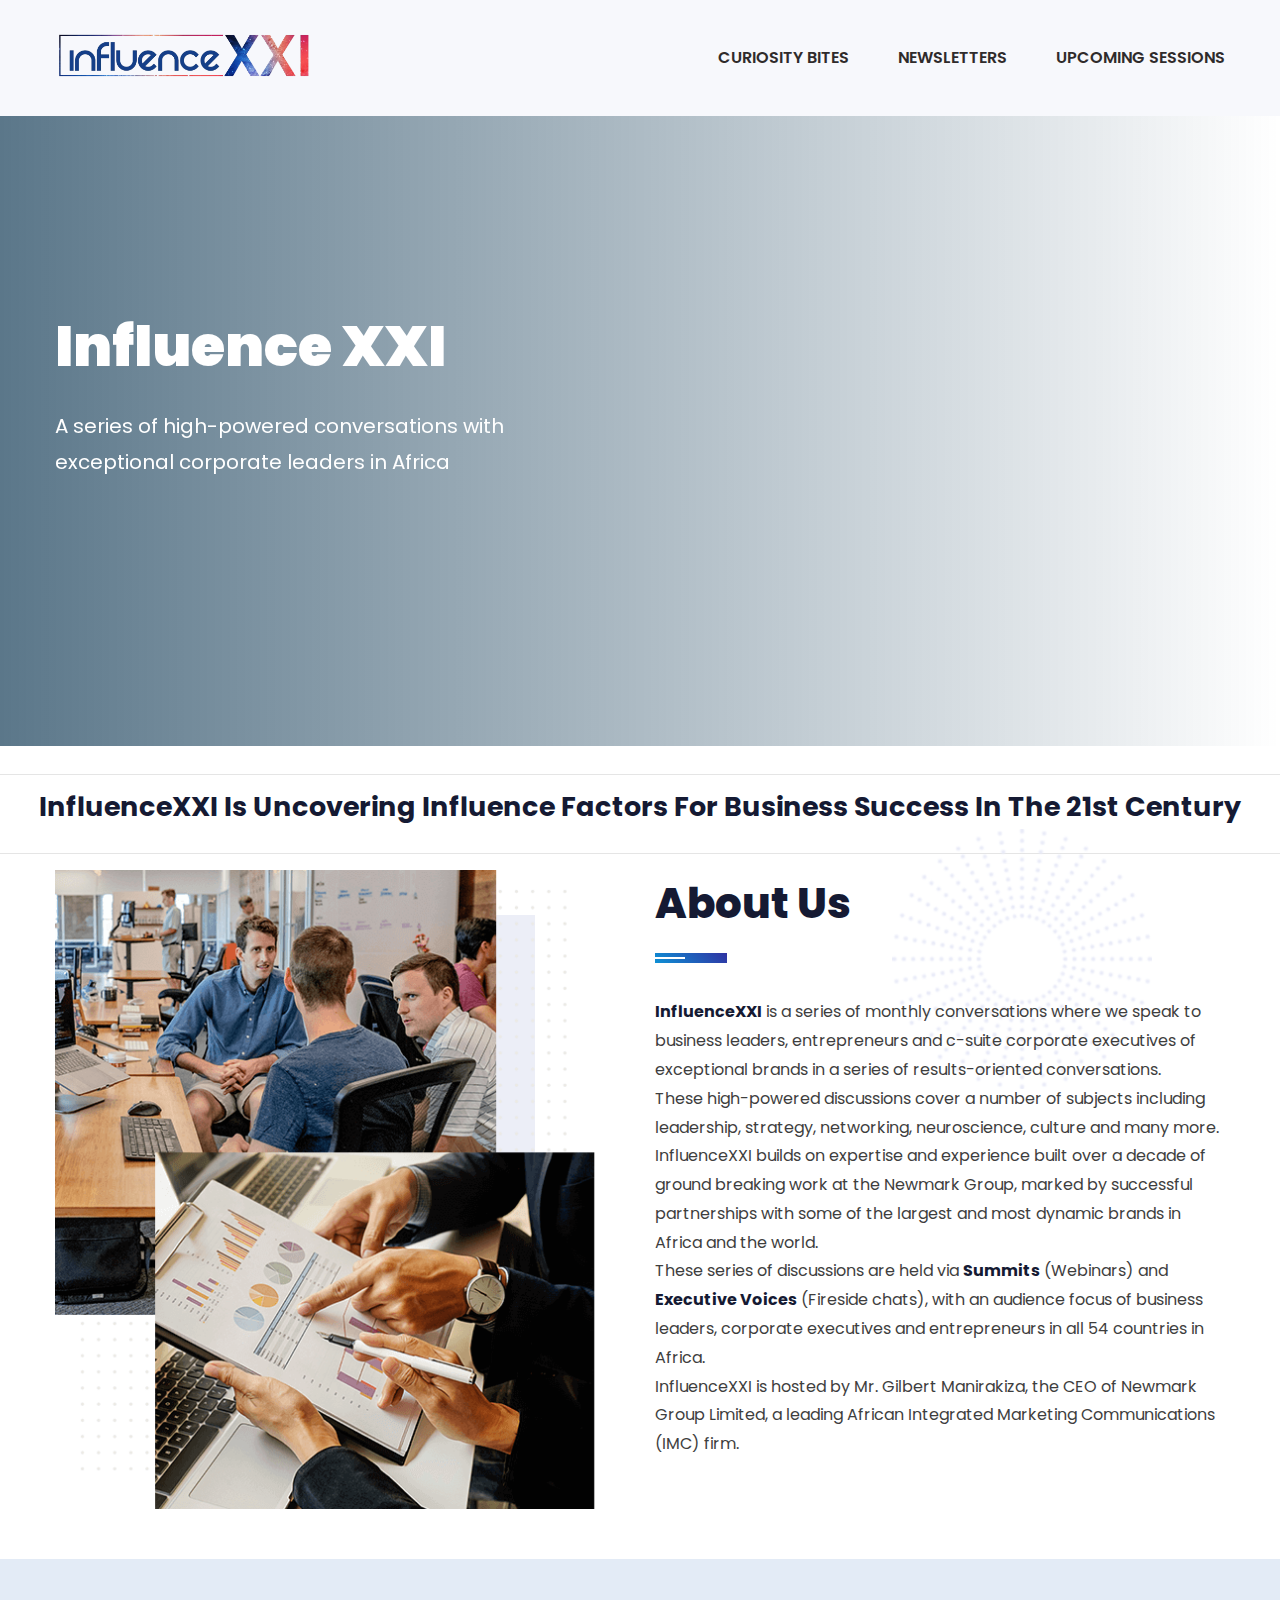
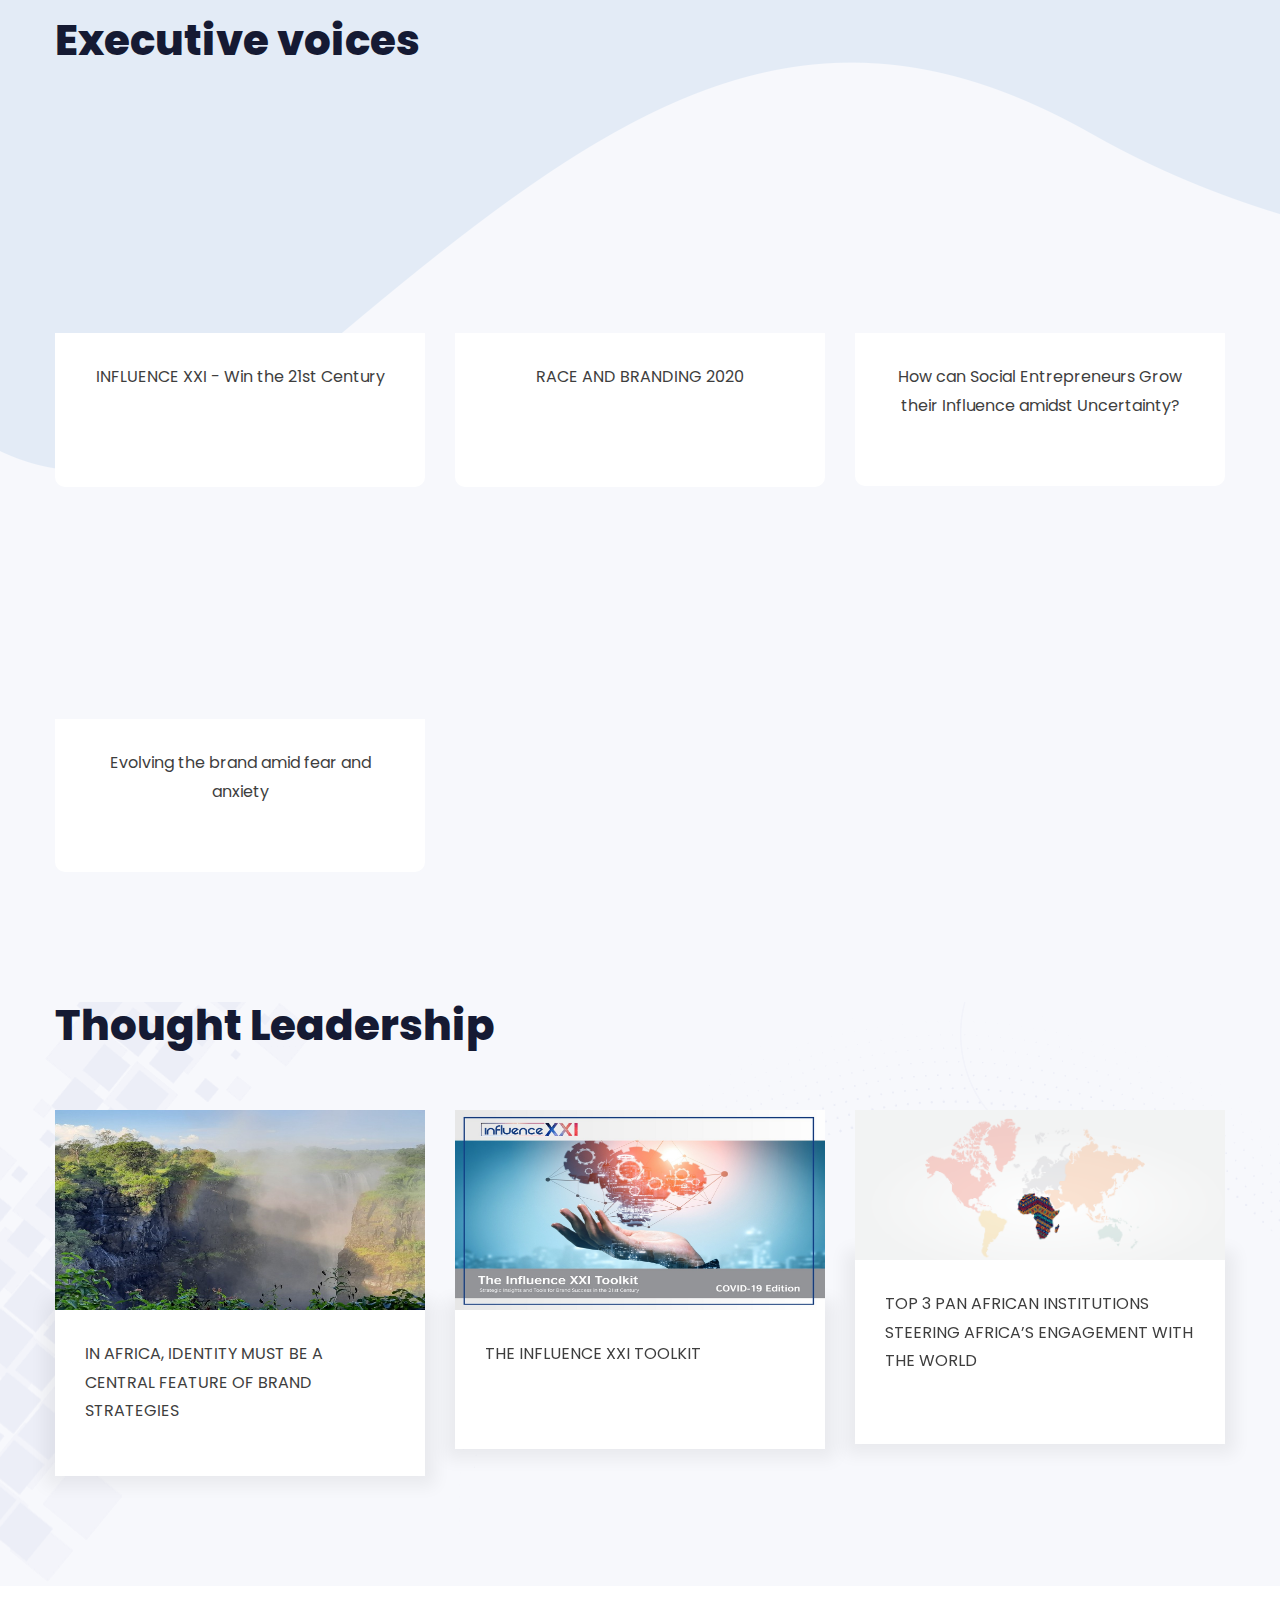
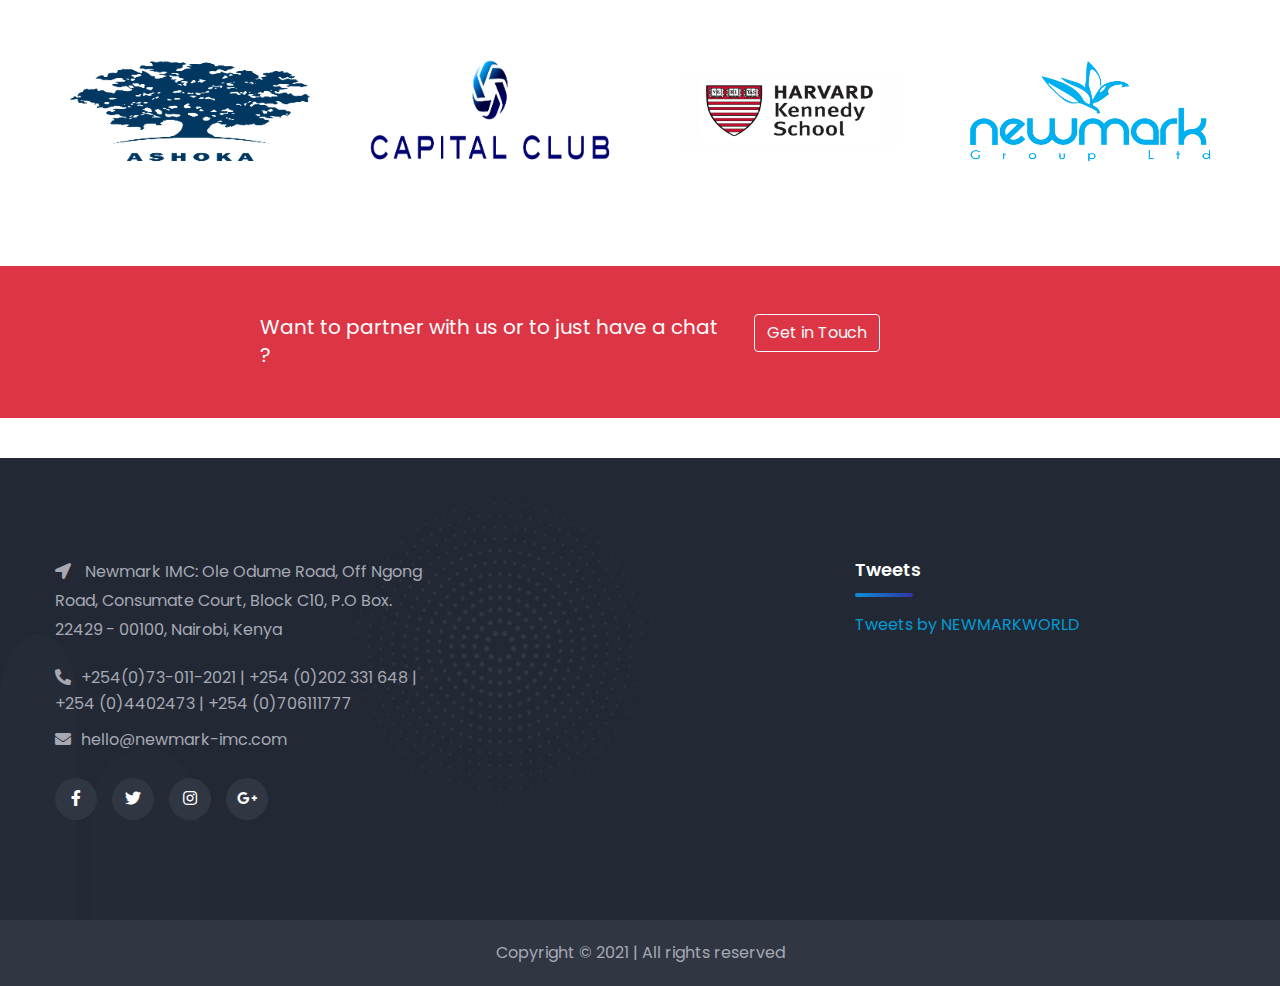
<file: index.html>
<!DOCTYPE html>
<html lang="en">

<head>
	<meta charset="UTF-8">
	<meta name="author" content="INFLUENCE XXI">
	<meta name="viewport" content="width=device-width, initial-scale=1">
	<meta http-equiv="X-UA-Compatible" content="IE=edge">
	<meta name="description"
		content="INFLUENCE XXI || Uncovering influence factors for business success in the 21st Century">
	<meta name="keywords"
		content="INFLUENCE XXI || Uncovering influence factors for business success in the 21st Century" />
	<title>INFLUENCE XXI || Uncovering influence factors for business success in the 21st Century</title>
	<link href="images/favicon.png" rel="shortcut icon" type="image/png">
	<!-- Main Stylesheet -->
	<link rel="stylesheet" href="css/style.css">
	<link rel="stylesheet" href="css/responsive.css">
</head>

<body>
	<!-- Preloader Start -->
	<div class="preloader"></div>
	<!-- Preloader End -->
	<!-- header Start -->
	<header class="header-style-two" data-scroll-index="0">
		<div class="header-wrapper">
			<!-- <div class="header-top-area bg-gradient-color d-none d-lg-block">
				<div class="container">
					<div class="row">
						<div class="col-lg-6 header-top-left-part">
							<span class="address"><i class="webexflaticon flaticon-placeholder-1"></i> Newmark IMC: Ole Odume Road, Off Ngong Road</span>
							<span class="phone"><i class="webexflaticon flaticon-send"></i> hello@newmark-imc.com</span>
						</div>
						<div class="col-lg-6 header-top-right-part text-right">
							<ul class="social-links">
								<li><a href="#"><i class="fab fa-facebook-f"></i></a></li>
								<li><a href="#"><i class="fab fa-twitter"></i></a></li>
								<li><a href="#"><i class="fab fa-linkedin-in"></i></a></li>
								<li><a href="#"><i class="fab fa-google-plus-g"></i></a></li>
							</ul>
							<div class="language">
								<a class="language-btn" href="#"><i class="webexflaticon flaticon-internet"></i> English</a>
								<ul class="language-dropdown">
									<li><a href="#">English</a></li>
									<li><a href="#">Bangla</a></li>
									<li><a href="#">French</a></li>
									<li><a href="#">Spanish</a></li>
									<li><a href="#">Arabic</a></li>
								</ul>
							</div>
						</div>
					</div>
				</div>
			</div> -->
			<div class="header-navigation-area two-layers-header">
				<div class="container">
					<div class="row">
						<div class="col-md-12">
							<a class="navbar-brand logo f-left mrt-10 mrt-md-0" href="/">
								<img id="logo-image" class="img-center" src="images/logo.png" alt="">
							</a>
							<div class="mobile-menu-right"></div>

							<div class="main-menu f-right">
								<nav id="mobile-menu-right">
									<ul class="one-pagenav">
										<li><a href="#">CURIOSITY BITES</a></li>
										<li><a href="./newletter.html">NEWSLETTERS</a></li>
										<li><a href="#">UPCOMING SESSIONS</a></li>
										<!-- <li><a href="#home" data-scroll-nav="0">Home</a></li>
										<li><a href="#about" data-scroll-nav="1">About</a></li>
										<li><a href="#service" data-scroll-nav="2">Service</a></li>
										<li><a href="#team" data-scroll-nav="3">Team</a></li>
										<li><a href="#case-study" data-scroll-nav="4">Case Study</a></li>
										<li><a href="#news" data-scroll-nav="5">News</a></li> -->
									</ul>
								</nav>
							</div>
						</div>
					</div>
				</div>
			</div>
		</div>
	</header>
	<!-- header End -->
	<!-- Home Slider Start -->
	<section id="home" class="banner-section">
		<div class="home-carousel owl-theme owl-carousel">
			<div class="slide-item">
				<div class="image-layer"
					data-background="https://wpcdn.us-midwest-1.vip.tn-cloud.net/www.cobizmag.com/content/uploads/2020/07/The-business-case-for-uncomfortable-workplace-conversations.jpg">
				</div>
				<div class="auto-container">
					<div class="row clearfix">
						<div class="col-xl-8 col-lg-12 col-md-12 content-column">
							<div class="content-box">
								<h1>Influence XXI</h1>
								<p>A series of high-powered conversations with <br> exceptional corporate leaders in
									Africa</p>
								<br>
								<!-- <div class="btn-box">
									<a href="#about" data-scroll-nav="1" class="cs-btn-one btn-gradient-color">View</a>
								</div> -->
							</div>
						</div>
					</div>
				</div>
			</div>
			<div class="slide-item">
				<div class="image-layer"
					data-background="https://dataterrain.com/wp-content/uploads/2017/11/automated-report-conversion-migration.jpg">
				</div>
				<div class="auto-container">
					<div class="row clearfix">
						<div class="col-xl-8 col-lg-12 col-md-12 content-column">
							<div class="content-box">
								<h1 style="font-size: 18px !important; font-weight:200;">We speak with;</h1>
								<div style="margin-top: -50px; margin-left:20px; font-weight:900;">
									<p>
										Business leaders <br>
										Entrepreneurs <br>
										C-suite corporate executives
									</p>
								</div>
								<h1 style="font-size: 18px !important; margin-top: -50px; font-weight:200; margin-left:100px">of exceptional brands in Africa</h1>
							</div>
						</div>
					</div>
				</div>
			</div>
			<div class="slide-item">
				<div class="image-layer"
					data-background="https://www.digitalhealthshow.com/wp-content/uploads/2017/11/2.jpg"></div>
				<div class="auto-container">
					<div class="row clearfix">
						<div class="col-xl-8 col-lg-12 col-md-12 content-column">
							<!-- <div class="content-box">
								<h1>We talk about;</h1>
								<p style="font-weight: 900; margin-left:60px">
									Leadership,
									International development,
									Culture,
									Networking,
									Neuroscience,
									Culture <br>
									<span style="font-weight: 100 !important;">and many more…</span>
								</p>
							</div> -->
							<style>
								.pp p {
									line-height: -10px;
								}
							</style>
							<div class="content-box">
								<h1 style="font-size: 18px !important; font-weight:200;">We talk about;</h1>
								<div style="margin-top: -50px; margin-left:20px; font-weight:900;">
									<div class="d-flex justify-content-start pp">
										<div>
											<p>
												Leadership
												<br>
												International development
												<br>
												Culture
											</p>
											<!-- <p>International development</p>
											<p>Culture</p> -->
										</div>
										<div style="margin-left: 40px;">
											<p>
												Networking
												<br>
												Neuroscience
											</p>
											<!-- <p>Neuroscience</p> -->
										</div>
									</div>
									<!-- <br>
									<p>
										Leadership, International development, Culture, <br>
										Networking, Neuroscience, Culture <br>
									</p> -->
								</div>
								<h1 style="font-size: 18px !important; margin-top: -50px; font-weight:400; margin-left:450px">and many more…</h1>
							</div>
						</div>
					</div>
				</div>
			</div>
		</div>
	</section>
	<!-- Home Slider End -->
	<!-- About Section Start -->
	<section class="about-section anim-object pdt-110 pdb-50 pdb-lg-80">
		<hr>
		<h4 class="text-center" style="margin-bottom: 30px; font-size:27px; text-transform:capitalize">InfluenceXXI is
			uncovering influence factors for business
			success in the 21st Century</h4>
		<hr>
		<div class="container">
			<div class="row align-items-center">
				<div class="col-md-12 col-xl-6">
					<div class="about-image-block mrb-lg-60">
						<img class="img-full" src="images/about/2.png" alt="">
					</div>
				</div>
				<div class="col-md-12 col-xl-6">
					<h2 class="title-under-line mrb-70">About Us <span class="f-weight-400"></span></h2>
					<!-- <h5 class="mrb-30 text-primary-color">Trusted Business Consulting Service Provider</h5> -->
					<p class="mrb-40"> <strong>InfluenceXXI</strong> is a series of monthly conversations where we speak to business leaders,
						entrepreneurs and c-suite corporate executives of exceptional brands in a series of
						results-oriented conversations. <br>These high-powered discussions cover a number of subjects
						including leadership, strategy, networking, neuroscience, culture and many more. InfluenceXXI
						builds on expertise and experience built over a decade of ground breaking work at the Newmark
						Group, marked by successful partnerships with some of the largest and most dynamic brands in
						Africa and the world. <br>
						These series of discussions are held via <strong>Summits</strong> (Webinars) and
						<strong>Executive Voices</strong> (Fireside chats), with an audience focus of business leaders,
						corporate executives and entrepreneurs in all 54 countries in Africa.
						<br>
						InfluenceXXI is hosted by Mr. Gilbert Manirakiza, the CEO of Newmark Group Limited, a leading
						African Integrated Marketing Communications (IMC) firm.
					</p>
					<!-- <div class="signature mrb-30"><img src="images/about/signature.png" alt=""></div>
					<a href="#" class="cs-btn-one btn-gradient-color btn-lg">Read More</a> -->
				</div>
			</div>
			<!-- <div class="row mrt-100 mrt-lg-90">
				<div class="col-md-6 col-lg-6 col-xl-3">
					<div class="funfact mrb-lg-30 mrb-60">
						<div class="icon">
							<span class="webexflaticon flaticon-man-2"></span>
						</div>
						<h2 class="counter">1450</h2>
						<h5 class="title">Happy Customers</h5>
					</div>
				</div>
				<div class="col-md-6 col-lg-6 col-xl-3">
					<div class="funfact mrb-lg-30 mrb-60">
						<div class="icon">
							<span class="webexflaticon flaticon-like-3"></span>
						</div>
						<h2 class="counter">1864</h2>
						<h5 class="title">Peoples Likes</h5>
					</div>
				</div>
				<div class="col-md-6 col-lg-6 col-xl-3">
					<div class="funfact mrb-lg-30 mrb-60">
						<div class="icon">
							<span class="webexflaticon flaticon-trophy-1"></span>
						</div>
						<h2 class="counter">1280</h2>
						<h5 class="title">Awards Achieved</h5>
					</div>
				</div>
				<div class="col-md-6 col-lg-6 col-xl-3">
					<div class="funfact mrb-lg-30 mrb-60">
						<div class="icon">
							<span class="webexflaticon flaticon-briefcase-1"></span>
						</div>
						<h2 class="counter">32</h2>
						<h5 class="title">Experiences</h5>
					</div>
				</div>
			</div> -->
		</div>
	</section>
	<!-- About Section End -->
	<!-- Feature Section Start -->
	<section id="about" class="feature-section pdt-110 pdb-130 bg-silver-light bg-no-repeat" data-background="images/bg/abs-bg5.png" data-scroll-index="1">
		<div class="section-title mrb-30 mrb-md-60">
			<div class="container">
				<div class="row">
					<div class="col-lg-8 col-xl-6 mt-5">
						<h2 class="mrb-30">Executive voices</h2>
					</div>
				</div>
			</div>
		</div>
		<div class="container">
			<!-- <h3 class="text-center" style="margin-bottom:20px">Executive voices</h3> -->
			<div class="row">

				<div class="col-md-6 col-xl-4">
					<div class="feature-box mrb-lg-60">
						<div class="feature-thumb">
							<iframe width="371" height="200" src="https://www.youtube.com/embed/XrcjCrdzVlw"
								title="YouTube video player" frameborder="0"
								allow="accelerometer; autoplay; clipboard-write; encrypted-media; gyroscope; picture-in-picture"
								allowfullscreen></iframe>
						</div>
						<div class="feature-content">
							<div class="para">
								<p style="padding-bottom: 30px;">INFLUENCE XXI - Win the 21st Century</p>
							</div>
						</div>
					</div>
				</div>

				<div class="col-md-6 col-xl-4">
					<div class="feature-box mrb-lg-60">
						<div class="feature-thumb">
							<iframe width="371" height="200" src="https://www.youtube.com/embed/X05pcxq8RkY"
								title="YouTube video player" frameborder="0"
								allow="accelerometer; autoplay; clipboard-write; encrypted-media; gyroscope; picture-in-picture"
								allowfullscreen></iframe>
						</div>
						<div class="feature-content">
							<div class="para">
								<p style="padding-bottom: 30px;">RACE AND BRANDING 2020</p>
							</div>
						</div>
					</div>
				</div>

				<div class="col-md-6 col-xl-4">
					<div class="feature-box mrb-lg-60">
						<div class="feature-thumb">
							<iframe width="371" height="200" src="https://www.youtube.com/embed/z7iP5q1q5aY"
								title="YouTube video player" frameborder="0"
								allow="accelerometer; autoplay; clipboard-write; encrypted-media; gyroscope; picture-in-picture"
								allowfullscreen></iframe>
							<div class="feature-content">
								<div class="para">
									<p>How can Social Entrepreneurs Grow their Influence amidst Uncertainty?</p>
								</div>
							</div>
						</div>
					</div>
					<!-- <div class="col-md-6 col-xl-4">
					<div class="feature-box mrb-lg-60">
						<div class="feature-thumb">
							<img class="img-full" src="images/feature/f2.png" alt="">
						</div>
						<div class="feature-content">
							<div class="title">
								<h3>Complete Analysis</h3>
							</div>
							<div class="para">
								<p>Lorem ipsum dolor sit amet, consectetur adipisicing elit. Est amet similique ipsum reprehenderit sed.</p>
							</div>
							<div class="link">
								<a href="#"><i class="fas fa-long-arrow-alt-right"></i></a>
							</div>
						</div>
					</div>
				</div>
				<div class="col-md-6 col-xl-4">
					<div class="feature-box">
						<div class="feature-thumb">
							<img class="img-full" src="images/feature/f3.png" alt="">
						</div>
						<div class="feature-content">
							<div class="title">
								<h3>Optimal Solution</h3>
							</div>
							<div class="para">
								<p>Lorem ipsum dolor sit amet, consectetur adipisicing elit. Est amet similique ipsum reprehenderit sed.</p>
							</div>
							<div class="link">
								<a href="#"><i class="fas fa-long-arrow-alt-right"></i></a>
							</div>
						</div>
					</div>
				</div> -->
				</div>

				<div class="col-md-6 col-xl-4 mt-4">
					<div class="feature-box mrb-lg-60">
						<div class="feature-thumb">
							<iframe width="371" height="200" src="https://www.youtube.com/embed/vtirmcQ3jNQ"
								title="YouTube video player" frameborder="0"
								allow="accelerometer; autoplay; clipboard-write; encrypted-media; gyroscope; picture-in-picture"
								allowfullscreen></iframe>
						</div>
						<div class="feature-content">
							<div class="para">
								<p>Evolving the brand amid fear and anxiety</p>
							</div>
						</div>
					</div>
				</div>
			</div>
	</section>
	<!-- Feature Section End -->
	<!-- News Section Start -->
	<section id="news" class="bg-silver-light pdb-80" data-background="images/bg/abs-bg4.png" data-scroll-index="5">
		<div class="section-title mrb-30 mrb-md-60">
			<div class="container">
				<div class="row">
					<div class="col-lg-8 col-xl-6">
						<h2 class="mrb-30">Thought Leadership</h2>
					</div>
				</div>
			</div>
		</div>
		<div class="section-content">
			<div class="container">
				<div class="row">
					<div class="col-md-6 col-lg-6 col-xl-4">
						<div class="news-wrapper mrb-30 mrb-sm-40">
							<div class="news-thumb">
								<img class="img-full" src="images/blogs/1.jpeg" alt="" style="height:200px">
							</div>
							<div class="news-details">
								<!-- <div class="news-description mb-20">
									<h4 class="the-title mrb-30">
										<a
											href="in-africa-Identity-must-be-a-central-feature-of-brand-strategies.html">IN
											AFRICA, IDENTITY MUST BE A CENTRAL FEATURE OF BRAND STRATEGIES</a></h4>
								</div> -->
								<div class="para">
									<p style="text-transform: uppercase;">
										<a style="color: #3e3e3e;" href="in-africa-Identity-must-be-a-central-feature-of-brand-strategies.html">IN
											AFRICA, IDENTITY MUST BE A CENTRAL FEATURE OF BRAND STRATEGIES</a>
										<!-- IN AFRICA, IDENTITY MUST BE A CENTRAL FEATURE OF BRAND STRATEGIES -->
									</p>
								</div>
							</div>
						</div>
					</div>
					<div class="col-md-6 col-lg-6 col-xl-4">
						<div class="news-wrapper mrb-30 mrb-sm-40">
							<div class="news-thumb">
								<img class="img-full" src="images/blogs/2.jpg" alt="" style="height:200px">
							</div>
							<div class="news-details">
								<!-- <div class="news-description mb-20">
									<h4 class="the-title mrb-30"><a href="the-inﬂuence-XXI-toolkit.html">THE INFLUENCE
											XXI TOOLKIT</a></h4>
								</div> -->
								<div class="para">
									<p style="text-transform: uppercase; margin-bottom:50px">
										<a style="color: #3e3e3e;" href="the-inﬂuence-XXI-toolkit.html">THE INFLUENCE XXI TOOLKIT</a>
									</p>
								</div>
							</div>
						</div>
					</div>
					<div class="col-md-6 col-lg-6 col-xl-4">
						<div class="news-wrapper mrb-30 mrb-sm-40">
							<div class="news-thumb">
								<img class="img-full" src="images/blogs/3.png" alt="" style="height:150px">
							</div>
							<div class="news-details">
								<div class="news-description mb-20">
									<!-- <h4 class="the-title mrb-30"><a
											href="top-3-Pan-African-Institutions-Steering-Africa’s-Engagement-With-The-World.html">TOP
											3 PAN AFRICAN INSTITUTIONS STEERING AFRICA’S ENGAGEMENT WITH THE WORLD</a>
									</h4> -->
									<div class="para">
										<p style="text-transform: uppercase; margin-bottom:38px">
											<a style="color: #3e3e3e;" href="top-3-Pan-African-Institutions-Steering-Africa’s-Engagement-With-The-World.html">
												TOP 3 PAN AFRICAN INSTITUTIONS STEERING AFRICA’S ENGAGEMENT WITH THE WORLD</a>
											<!-- IN AFRICA, IDENTITY MUST BE A CENTRAL FEATURE OF BRAND STRATEGIES -->
										</p>
									</div>
								</div>
							</div>
						</div>
					</div>
				</div>
			</div>
		</div>
	</section>
	<!-- News Section End -->

	<!-- Clients Section Start -->
	<section class="pdt-60 pdb-90">
		<div class="section-content">
			<div class="container">
				<div class="row">
					<div class="col-lg-12">
						<div class="owl-carousel client-items">
							<div class="client-item">
								<img style="height: 100px;" src="./images/logo/ashoka logo.png" alt="">
							</div>
							<div class="client-item">
								<img style="height: 100px;" src="./images/logo/CC EA logo.png" alt="">
							</div>
							<div class="client-item">
								<img style="height: 100px;" src="./images/logo/Harvard Kennedy School.png" alt="">
							</div>
							<div class="client-item">
								<img style="height: 100px;" src="./images/logo/Newmark Group limited logo.png" alt="">
							</div>
							<div class="client-item">
								<img style="height: 100px;" src="./images/logo/weza prosoft.png" alt="">
							</div>
						</div>
					</div>
				</div>
			</div>
		</div>
	</section>
	<!-- Clients Section End -->

	<!-- Footer Area Start -->
	<footer class="footer">
		<div class="container-fluid bg-danger p-5 no-left-padding no-right-padding footer-widget ">
			<!-- Container -->
			<div class="container ">
				<div class="row ">
					<div class="col-lg-2 col-sm-6 ">

					</div>
					<div class="col-lg-5 col-sm-6 ">
						<span style="font-size: 20px; color:white">Want to partner with us or to just have a chat
							?</span>
					</div>
					<div class="col-lg-4 col-sm-6 ">
						<button class="btn btn-outline-light ">Get in Touch</button>
					</div>
				</div>
			</div>
			<!-- Container -->
		</div>
		<div class="footer-main-area" data-background="images/footer-bg.png">
			<div class="container">
				<div class="row">
					<div class="col-xl-4 col-lg-6 col-md-6">
						<div class="widget footer-widget">
							<!-- <img src="images/logo-footer.png" alt="" class="mrb-20"> -->
							<address class="mrb-25">
								<p class="text-light-gray"><i class="fas fa-location-arrow mrr-10"></i> Newmark IMC: Ole
									Odume Road, Off Ngong Road, Consumate Court, Block C10, P.O Box. 22429 - 00100,
									Nairobi, Kenya</p>
								<div class="mrb-10"><a href="#" class="text-light-gray"><i
											class="fas fa-phone-alt mrr-10"></i>+254(0)73-011-2021 | +254 (0)202 331 648
										| +254 (0)4402473 | +254 (0)706111777</a></div>
								<div class="mrb-10"><a href="#" class="text-light-gray"><i
											class="fas fa-envelope mrr-10"></i>hello@newmark-imc.com</a></div>
								<!-- <div class="mrb-0"><a href="#" class="text-light-gray"><i class="fas fa-globe mrr-10"></i>www.domainname.com</a></div> -->
							</address>
							<ul class="social-list">
								<li><a href="#"><i class="fab fa-facebook-f"></i></a></li>
								<li><a href="#"><i class="fab fa-twitter"></i></a></li>
								<li><a href="#"><i class="fab fa-instagram"></i></a></li>
								<li><a href="#"><i class="fab fa-google-plus-g"></i></a></li>
							</ul>
						</div>
					</div>
					<div class="col-xl-2 col-lg-6 col-md-6">
					</div>
					<div class="col-xl-2 col-lg-6 col-md-6">
					</div>
					<div class="col-xl-4 col-lg-6 col-md-6">
						<div class="widget footer-widget">
							<h5 class="widget-title text-white mrb-30">Tweets</h5>
							<a class="twitter-timeline" data-height="200" data-theme="dark"
								data-chrome="nofooter noborders noheader noscrollbar transparent"
								href="https://twitter.com/NEWMARKWORLD?ref_src=twsrc%5Etfw">Tweets by NEWMARKWORLD</a>
							<script async src="https://platform.twitter.com/widgets.js" charset="utf-8"></script>

						</div>
					</div>
				</div>
			</div>
		</div>
		<div class="footer-bottom-area">
			<div class="container">
				<div class="row">
					<div class="col-xl-12">
						<div class="text-center">
							<span class="text-light-gray">Copyright © 2021 | All rights reserved </span>
						</div>
					</div>
				</div>
			</div>
		</div>
	</footer>
	<!-- Footer Area End -->
	<!-- BACK TO TOP SECTION -->
	<div class="back-to-top bg-gradient-color">
		<i class="fab fa-angle-up"></i>
	</div>
	<script async src="//platform.twitter.com/widgets.js" charset="utf-8"></script>
	<!-- Integrated important scripts here -->
	<script src="js/jquery.v1.12.4.min.js"></script>
	<script src="js/bootstrap.min.js"></script>
	<script src="https://axin.netlify.app/js/scrollIt.min.js"></script>
	<script src="js/jquery-core-plugins.js"></script>
	<script src="js/main.js"></script>
	<script>
		$.scrollIt({
			upKey: 38,                // key code to navigate to the next section
			downKey: 40,       // the easing function for animation
			scrollTime: 800,          // how long (in ms) the animation takes
			activeClass: 'active',    // class given to the active nav element
			onPageChange: null,       // function(pageIndex) that is called when page is changed
			topOffset: -80            // offste (in px) for fixed top navigation
		});
	</script>
</body>

</html>
</file>
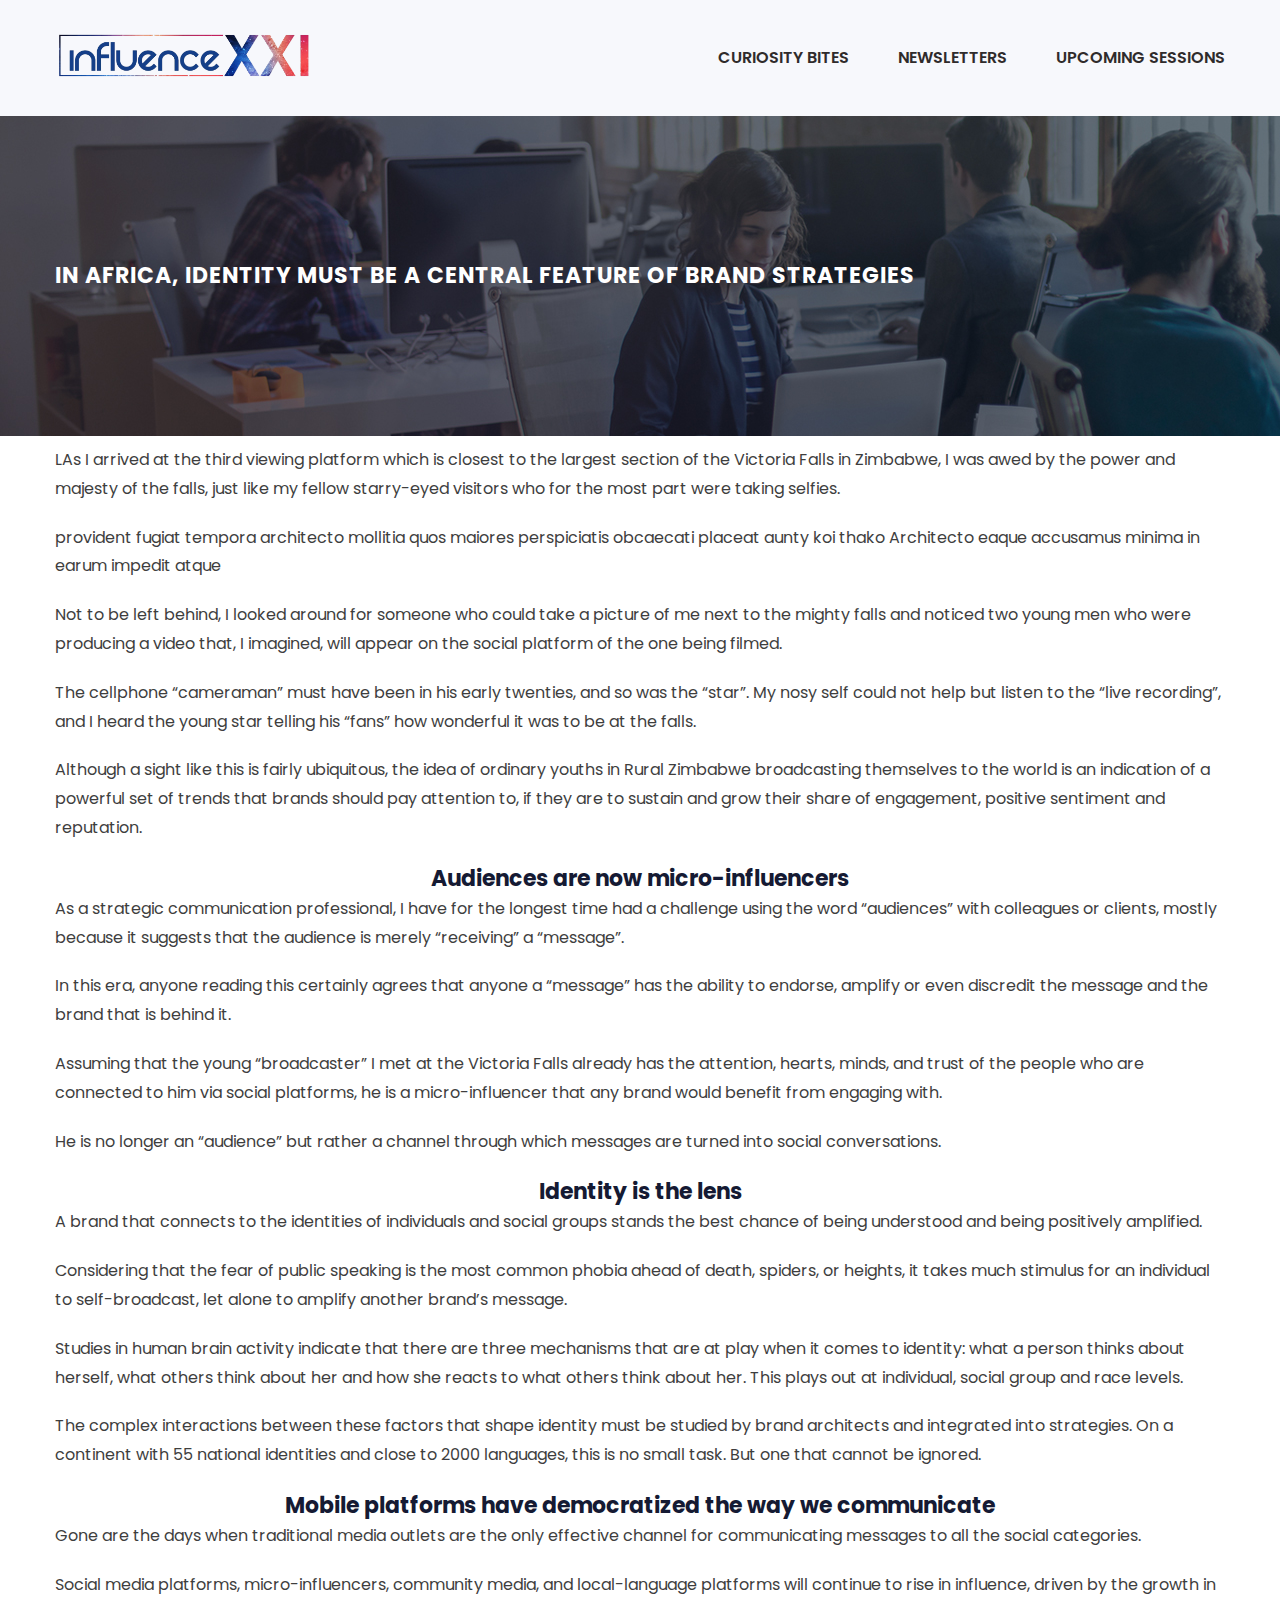
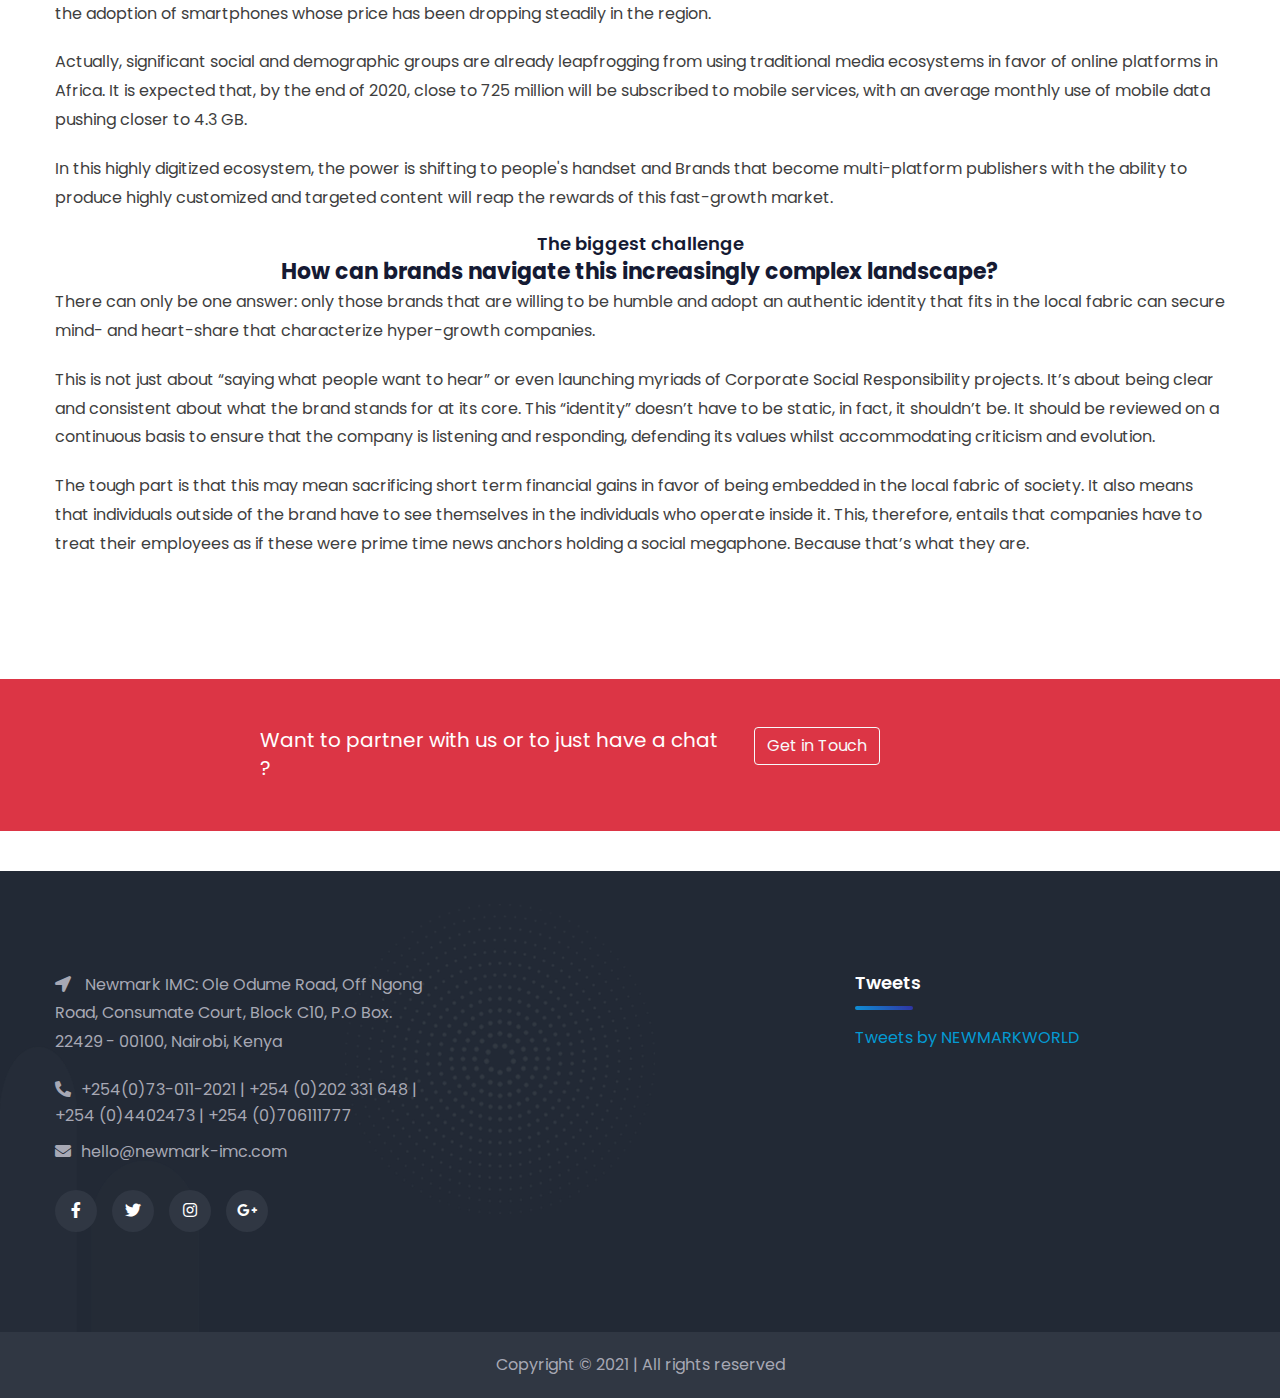
<file: in-africa-Identity-must-be-a-central-feature-of-brand-strategies.html>
<!DOCTYPE html>
<html lang="en">

<head>
    <meta charset="UTF-8">
    <meta name="author" content="INFLUENCE XXI">
    <meta name="viewport" content="width=device-width, initial-scale=1">
    <meta http-equiv="X-UA-Compatible" content="IE=edge">
    <meta name="description" content="INFLUENCE XXI || IN AFRICA, IDENTITY MUST BE A
                            CENTRAL FEATURE OF BRAND STRATEGIES">
    <meta name="keywords" content="INFLUENCE XXI || IN AFRICA, IDENTITY MUST BE A
                            CENTRAL FEATURE OF BRAND STRATEGIES" />
    <title>INFLUENCE XXI || IN AFRICA, IDENTITY MUST BE A
        CENTRAL FEATURE OF BRAND STRATEGIES</title>
    <link href="images/favicon.png" rel="shortcut icon" type="image/png">
    <!-- Main Stylesheet -->
    <link rel="stylesheet" href="css/style.css">
    <link rel="stylesheet" href="css/responsive.css">
</head>

<body>
    <!-- Preloader Start -->
    <div class="preloader"></div>
    <!-- Preloader End -->
    <!-- header Start -->
    <header class="header-style-two" data-scroll-index="0">
        <div class="header-wrapper">
            <!-- <div class="header-top-area bg-gradient-color d-none d-lg-block">
				<div class="container">
					<div class="row">
						<div class="col-lg-6 header-top-left-part">
							<span class="address"><i class="webexflaticon flaticon-placeholder-1"></i> Newmark IMC: Ole Odume Road, Off Ngong Road</span>
							<span class="phone"><i class="webexflaticon flaticon-send"></i> hello@newmark-imc.com</span>
						</div>
						<div class="col-lg-6 header-top-right-part text-right">
							<ul class="social-links">
								<li><a href="#"><i class="fab fa-facebook-f"></i></a></li>
								<li><a href="#"><i class="fab fa-twitter"></i></a></li>
								<li><a href="#"><i class="fab fa-linkedin-in"></i></a></li>
								<li><a href="#"><i class="fab fa-google-plus-g"></i></a></li>
							</ul>
							<div class="language">
								<a class="language-btn" href="#"><i class="webexflaticon flaticon-internet"></i> English</a>
								<ul class="language-dropdown">
									<li><a href="#">English</a></li>
									<li><a href="#">Bangla</a></li>
									<li><a href="#">French</a></li>
									<li><a href="#">Spanish</a></li>
									<li><a href="#">Arabic</a></li>
								</ul>
							</div>
						</div>
					</div>
				</div>
			</div> -->
            <div class="header-navigation-area two-layers-header">
                <div class="container">
                    <div class="row">
                        <div class="col-md-12">
                            <a class="navbar-brand logo f-left mrt-10 mrt-md-0" href="/">
                                <img id="logo-image" class="img-center" src="images/logo.png" alt="">
                            </a>
                            <div class="mobile-menu-right"></div>

                            <div class="main-menu f-right">
                                <nav id="mobile-menu-right">
                                    <ul class="one-pagenav">
                                        <li><a href="#">CURIOSITY BITES</a></li>
                                        <li><a href="./newletter.html">NEWSLETTERS</a></li>
                                        <li><a href="#">UPCOMING SESSIONS</a></li>
                                    </ul>
                                </nav>
                            </div>
                        </div>
                    </div>
                </div>
            </div>
        </div>
    </header>
    <!-- header End -->


    <!-- Page Title Start -->
    <section class="page-title-section">
        <div class="container">
            <div class="row">
                <div class="col-xl-12 text-center">
                    <div class="page-title-content">
                        <h3 style="font-size: 22px;" class="title text-center text-white">IN AFRICA, IDENTITY MUST BE A
                            CENTRAL FEATURE OF BRAND STRATEGIES</h3>
                    </div>
                </div>
            </div>
        </div>
    </section>
    <!-- Page Title End -->
    <!-- Service Details Section Start -->
    <section class="blog-single-news pdt-110 pdb-90">
        <div class="container">
            <div class="row">
                <div class="col-xl-12 col-lg-12">
                    <div class="single-news-details news-wrapper mrb-30">
                        <div class="single-news-content">
                            <div class="entry-content">
                                <p>LAs I arrived at the third viewing platform which is closest to the largest section
                                    of the Victoria Falls in Zimbabwe, I was awed by the power and majesty of the falls,
                                    just like my fellow starry-eyed visitors who for the most part were taking selfies.
                                </p>
                                <p>provident fugiat tempora architecto mollitia quos maiores perspiciatis obcaecati
                                    placeat aunty koi thako Architecto eaque accusamus minima in earum impedit atque
                                </p>
                                <p>Not to be left behind, I looked around for someone who could take a picture of me
                                    next to the mighty falls and noticed two young men who were producing a video that,
                                    I imagined, will appear on the social platform of the one being filmed.</p>
                                <p>The cellphone “cameraman” must have been in his early twenties, and so was the
                                    “star”. My nosy self could not help but listen to the “live recording”, and I heard
                                    the young star telling his “fans” how wonderful it was to be at the falls.</p>
                                <p>Although a sight like this is fairly ubiquitous, the idea of ordinary youths in Rural
                                    Zimbabwe broadcasting themselves to the world is an indication of a powerful set of
                                    trends that brands should pay attention to, if they are to sustain and grow their
                                    share of engagement, positive sentiment and reputation.</p>
                                <h4 class="text-center">Audiences are now micro-influencers</h4>
                                <p>As a strategic communication professional, I have for the longest time had a
                                    challenge using the word “audiences” with colleagues or clients, mostly because it
                                    suggests that the audience is merely “receiving” a “message”.</p>
                                <p>In this era, anyone reading this certainly agrees that anyone a “message” has the
                                    ability to endorse, amplify or even discredit the message and the brand that is
                                    behind it. </p>
                                <p>Assuming that the young “broadcaster” I met at the Victoria Falls already has the
                                    attention, hearts, minds, and trust of the people who are connected to him via
                                    social platforms, he is a micro-influencer that any brand would benefit from
                                    engaging with.</p>
                                <p>He is no longer an “audience” but rather a channel through which messages are turned
                                    into social conversations.</p>
                                <h4 class="text-center">Identity is the lens</h4>
                                <p>A brand that connects to the identities of individuals and social groups stands the
                                    best chance of being understood and being positively amplified.</p>
                                <p>Considering that the fear of public speaking is the most common phobia ahead of
                                    death, spiders, or heights, it takes much stimulus for an individual to
                                    self-broadcast, let alone to amplify another brand’s message.</p>
                                <p>Studies in human brain activity indicate that there are three mechanisms that are at
                                    play when it comes to identity: what a person thinks about herself, what others
                                    think about her and how she reacts to what others think about her. This plays out at
                                    individual, social group and race levels.</p>
                                <p>The complex interactions between these factors that shape identity must be studied by
                                    brand architects and integrated into strategies. On a continent with 55 national
                                    identities and close to 2000 languages, this is no small task. But one that cannot
                                    be ignored.</p>
                                <h4 class="text-center">Mobile platforms have democratized the way we communicate</h4>
                                <p>Gone are the days when traditional media outlets are the only effective channel for
                                    communicating messages to all the social categories.</p>
                                <p>Social media platforms, micro-influencers, community media, and local-language
                                    platforms will continue to rise in influence, driven by the growth in the adoption
                                    of smartphones whose price has been dropping steadily in the region.</p>
                                <p>Actually, significant social and demographic groups are already leapfrogging from
                                    using traditional media ecosystems in favor of online platforms in Africa. It is
                                    expected that, by the end of 2020, close to 725 million will be subscribed to mobile
                                    services, with an average monthly use of mobile data pushing closer to 4.3 GB.</p>
                                <p>In this highly digitized ecosystem, the power is shifting to people's handset and
                                    Brands that become multi-platform publishers with the ability to produce highly
                                    customized and targeted content will reap the rewards of this fast-growth market.
                                </p>
                                <h5 class="text-center">The biggest challenge</h5>
                                <h4 class="text-center">How can brands navigate this increasingly complex landscape?
                                </h4>
                                <p>There can only be one answer: only those brands that are willing to be humble and
                                    adopt an authentic identity that fits in the local fabric can secure mind- and
                                    heart-share that characterize hyper-growth companies.</p>
                                <p>This is not just about “saying what people want to hear” or even launching myriads of
                                    Corporate Social Responsibility projects. It’s about being clear and consistent
                                    about what the brand stands for at its core. This “identity” doesn’t have to be
                                    static, in fact, it shouldn’t be. It should be reviewed on a continuous basis to
                                    ensure that the company is listening and responding, defending its values whilst
                                    accommodating criticism and evolution.</p>
                                <p>The tough part is that this may mean sacrificing short term financial gains in favor
                                    of being embedded in the local fabric of society. It also means that individuals
                                    outside of the brand have to see themselves in the individuals who operate inside
                                    it. This, therefore, entails that companies have to treat their employees as if
                                    these were prime time news anchors holding a social megaphone. Because that’s what
                                    they are.</p>
                            </div>
                        </div>
                    </div>
                </div>

            </div>
        </div>
    </section>
    <!-- About Section End -->



   <!-- Footer Area Start -->
	<footer class="footer">
		<div class="container-fluid bg-danger p-5 no-left-padding no-right-padding footer-widget ">
			<!-- Container -->
			<div class="container ">
				<div class="row ">
					<div class="col-lg-2 col-sm-6 ">

					</div>
					<div class="col-lg-5 col-sm-6 ">
						<span style="font-size: 20px; color:white">Want to partner with us or to just have a chat
							?</span>
					</div>
					<div class="col-lg-4 col-sm-6 ">
						<button class="btn btn-outline-light ">Get in Touch</button>
					</div>
				</div>
			</div>
			<!-- Container -->
		</div>
		<div class="footer-main-area" data-background="images/footer-bg.png">
			<div class="container">
				<div class="row">
					<div class="col-xl-4 col-lg-6 col-md-6">
						<div class="widget footer-widget">
							<!-- <img src="images/logo-footer.png" alt="" class="mrb-20"> -->
							<address class="mrb-25">
								<p class="text-light-gray"><i class="fas fa-location-arrow mrr-10"></i> Newmark IMC: Ole
									Odume Road, Off Ngong Road, Consumate Court, Block C10, P.O Box. 22429 - 00100,
									Nairobi, Kenya</p>
								<div class="mrb-10"><a href="#" class="text-light-gray"><i
											class="fas fa-phone-alt mrr-10"></i>+254(0)73-011-2021 | +254 (0)202 331 648
										| +254 (0)4402473 | +254 (0)706111777</a></div>
								<div class="mrb-10"><a href="#" class="text-light-gray"><i
											class="fas fa-envelope mrr-10"></i>hello@newmark-imc.com</a></div>
								<!-- <div class="mrb-0"><a href="#" class="text-light-gray"><i class="fas fa-globe mrr-10"></i>www.domainname.com</a></div> -->
							</address>
							<ul class="social-list">
								<li><a href="#"><i class="fab fa-facebook-f"></i></a></li>
								<li><a href="#"><i class="fab fa-twitter"></i></a></li>
								<li><a href="#"><i class="fab fa-instagram"></i></a></li>
								<li><a href="#"><i class="fab fa-google-plus-g"></i></a></li>
							</ul>
						</div>
					</div>
					<div class="col-xl-2 col-lg-6 col-md-6">
					</div>
					<div class="col-xl-2 col-lg-6 col-md-6">
					</div>
					<div class="col-xl-4 col-lg-6 col-md-6">
						<div class="widget footer-widget">
							<h5 class="widget-title text-white mrb-30">Tweets</h5>
							<a class="twitter-timeline" data-height="200" data-theme="dark"
								data-chrome="nofooter noborders noheader noscrollbar transparent"
								href="https://twitter.com/NEWMARKWORLD?ref_src=twsrc%5Etfw">Tweets by NEWMARKWORLD</a>
							<script async src="https://platform.twitter.com/widgets.js" charset="utf-8"></script>

						</div>
					</div>
				</div>
			</div>
		</div>
		<div class="footer-bottom-area">
			<div class="container">
				<div class="row">
					<div class="col-xl-12">
						<div class="text-center">
							<span class="text-light-gray">Copyright © 2021 | All rights reserved </span>
						</div>
					</div>
				</div>
			</div>
		</div>
	</footer>
	<!-- Footer Area End -->
	<!-- BACK TO TOP SECTION -->
	<div class="back-to-top bg-gradient-color">
		<i class="fab fa-angle-up"></i>
	</div>
	<script async src="//platform.twitter.com/widgets.js" charset="utf-8"></script>
	<!-- Integrated important scripts here -->
	<script src="js/jquery.v1.12.4.min.js"></script>
	<script src="js/bootstrap.min.js"></script>
	<script src="https://axin.netlify.app/js/scrollIt.min.js"></script>
	<script src="js/jquery-core-plugins.js"></script>
	<script src="js/main.js"></script>
	<script>
		$.scrollIt({
			upKey: 38,                // key code to navigate to the next section
			downKey: 40,       // the easing function for animation
			scrollTime: 800,          // how long (in ms) the animation takes
			activeClass: 'active',    // class given to the active nav element
			onPageChange: null,       // function(pageIndex) that is called when page is changed
			topOffset: -80            // offste (in px) for fixed top navigation
		});
	</script>
</body>

</html>
</file>
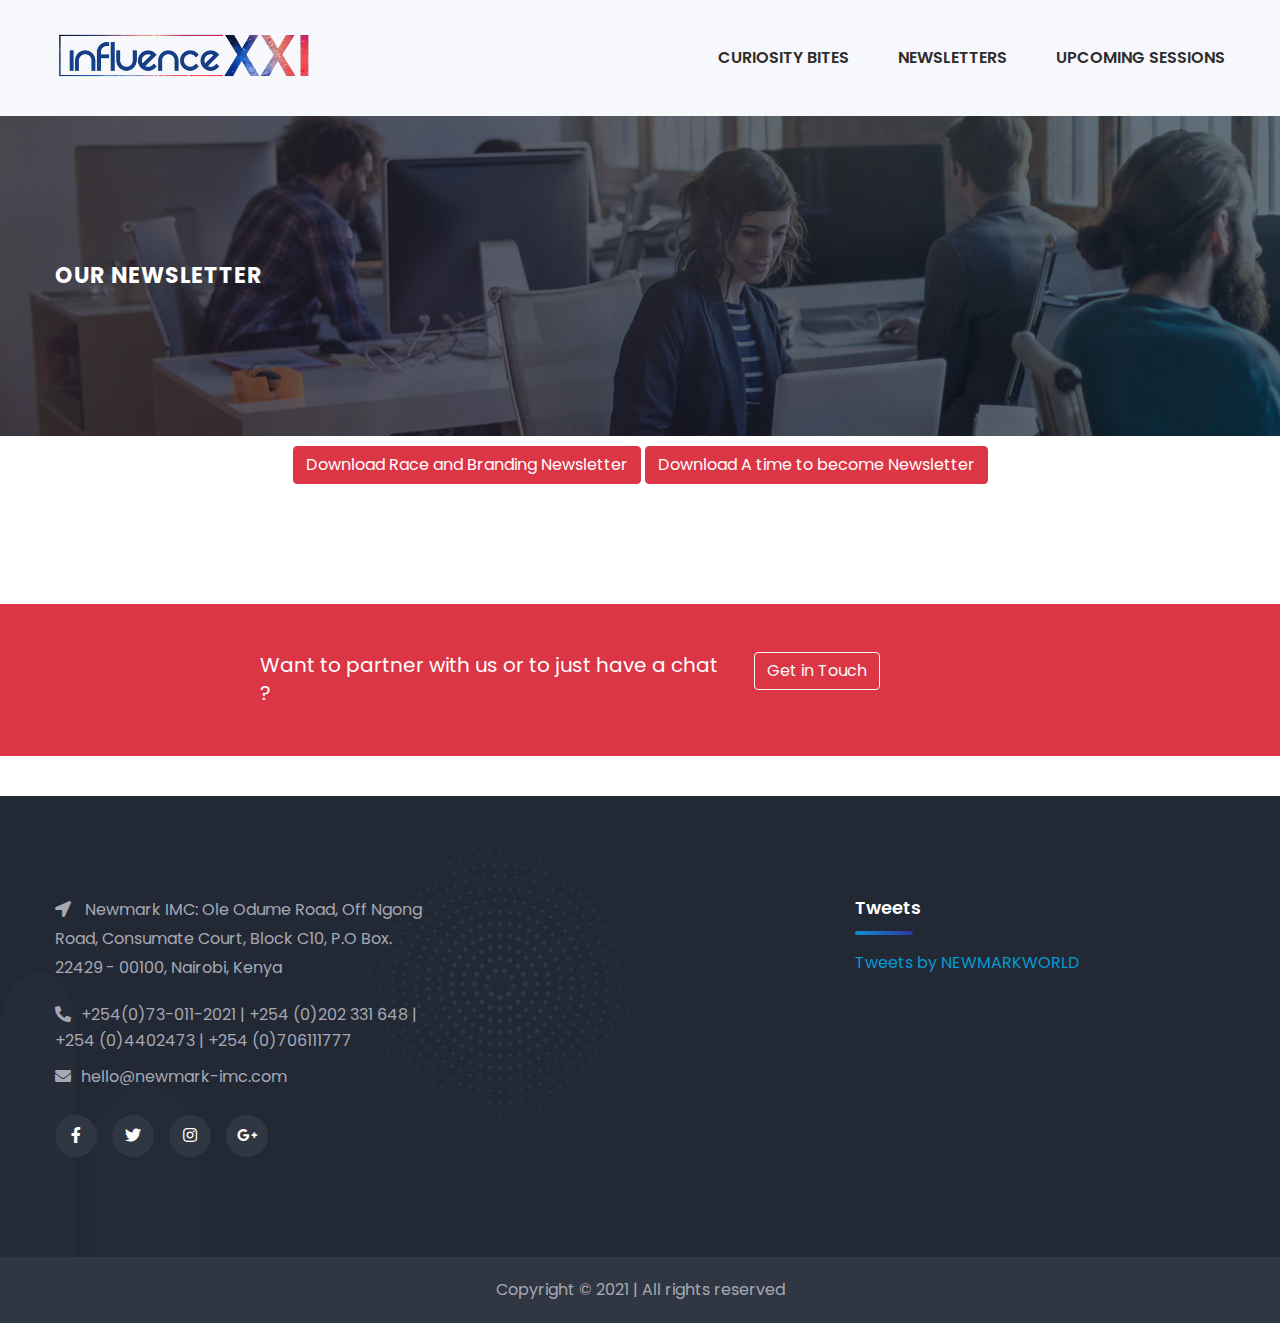
<file: newletter.html>
<!DOCTYPE html>
<html lang="en">

<head>
    <meta charset="UTF-8">
    <meta name="author" content="INFLUENCE XXI">
    <meta name="viewport" content="width=device-width, initial-scale=1">
    <meta http-equiv="X-UA-Compatible" content="IE=edge">
    <meta name="description" content="INFLUENCE XXI || Newsletter">
    <meta name="keywords" content="INFLUENCE XXI || Newsletter" />
    <title>INFLUENCE XXI || OUR NEWSLETTER</title>
    <link href="images/favicon.png" rel="shortcut icon" type="image/png">
    <!-- Main Stylesheet -->
    <link rel="stylesheet" href="css/style.css">
    <link rel="stylesheet" href="css/responsive.css">
</head>

<body>
    <!-- Preloader Start -->
    <div class="preloader"></div>
    <!-- Preloader End -->
    <!-- header Start -->
    <header class="header-style-two" data-scroll-index="0">
        <div class="header-wrapper">
            <div class="header-navigation-area two-layers-header">
                <div class="container">
                    <div class="row">
                        <div class="col-md-12">
                            <a class="navbar-brand logo f-left mrt-10 mrt-md-0" href="/">
                                <img id="logo-image" class="img-center" src="images/logo.png" alt="">
                            </a>
                            <div class="mobile-menu-right"></div>

                            <div class="main-menu f-right">
                                <nav id="mobile-menu-right">
                                    <ul class="one-pagenav">
                                        <li><a href="#">CURIOSITY BITES</a></li>
                                        <li><a href="./newletter.html">NEWSLETTERS</a></li>
                                        <li><a href="#">UPCOMING SESSIONS</a></li>
                                    </ul>
                                </nav>
                            </div>
                        </div>
                    </div>
                </div>
            </div>
        </div>
    </header>
    <!-- header End -->


    <!-- Page Title Start -->
    <section class="page-title-section">
        <div class="container">
            <div class="row">
                <div class="col-xl-12 text-center">
                    <div class="page-title-content">
                        <h3 style="font-size: 22px;" class="title text-center text-white">OUR NEWSLETTER</h3>
                    </div>
                </div>
            </div>
        </div>
    </section>
    <!-- Page Title End -->
    <!-- Service Details Section Start -->
    <section class="blog-single-news pdt-110 pdb-90">
        <div class="container">
            <div class="row">
                <div class="col-xl-12 col-lg-12">
                    <div class="single-news-details news-wrapper mrb-30">
                        <div class="single-news-content">
                            <div class="entry-content">
                                <div class="text-center">
                                    <a style="color: white;" 
                                    href="./Race and Branding in the 21st Century_Newsletter .pdf"
                                     class="btn btn-danger" download="Race and Branding in the 21st Century_Newsletter">
                                     Download Race and Branding Newsletter
                                    </a>
        
                                    <a style="color: white;" 
                                    href="./A Time to Become an Influential and Resilient Social Entrepreneur NEWSLETTER.pdf"
                                     class="btn btn-danger" download="A Time to Become an Influential and Resilient Social Entrepreneur NEWSLETTER">
                                     Download A time to become Newsletter
                                    </a>
                                </div>
                            </div>
                        </div>
                    </div>
                </div>

            </div>
        </div>
    </section>
    <!-- About Section End -->


<!-- Footer Area Start -->
<footer class="footer">
    <div class="container-fluid bg-danger p-5 no-left-padding no-right-padding footer-widget ">
        <!-- Container -->
        <div class="container ">
            <div class="row ">
                <div class="col-lg-2 col-sm-6 ">

                </div>
                <div class="col-lg-5 col-sm-6 ">
                    <span style="font-size: 20px; color:white">Want to partner with us or to just have a chat
                        ?</span>
                </div>
                <div class="col-lg-4 col-sm-6 ">
                    <button class="btn btn-outline-light ">Get in Touch</button>
                </div>
            </div>
        </div>
        <!-- Container -->
    </div>
    <div class="footer-main-area" data-background="images/footer-bg.png">
        <div class="container">
            <div class="row">
                <div class="col-xl-4 col-lg-6 col-md-6">
                    <div class="widget footer-widget">
                        <!-- <img src="images/logo-footer.png" alt="" class="mrb-20"> -->
                        <address class="mrb-25">
                            <p class="text-light-gray"><i class="fas fa-location-arrow mrr-10"></i> Newmark IMC: Ole
                                Odume Road, Off Ngong Road, Consumate Court, Block C10, P.O Box. 22429 - 00100,
                                Nairobi, Kenya</p>
                            <div class="mrb-10"><a href="#" class="text-light-gray"><i
                                        class="fas fa-phone-alt mrr-10"></i>+254(0)73-011-2021 | +254 (0)202 331 648
                                    | +254 (0)4402473 | +254 (0)706111777</a></div>
                            <div class="mrb-10"><a href="#" class="text-light-gray"><i
                                        class="fas fa-envelope mrr-10"></i>hello@newmark-imc.com</a></div>
                            <!-- <div class="mrb-0"><a href="#" class="text-light-gray"><i class="fas fa-globe mrr-10"></i>www.domainname.com</a></div> -->
                        </address>
                        <ul class="social-list">
                            <li><a href="#"><i class="fab fa-facebook-f"></i></a></li>
                            <li><a href="#"><i class="fab fa-twitter"></i></a></li>
                            <li><a href="#"><i class="fab fa-instagram"></i></a></li>
                            <li><a href="#"><i class="fab fa-google-plus-g"></i></a></li>
                        </ul>
                    </div>
                </div>
                <div class="col-xl-2 col-lg-6 col-md-6">
                </div>
                <div class="col-xl-2 col-lg-6 col-md-6">
                </div>
                <div class="col-xl-4 col-lg-6 col-md-6">
                    <div class="widget footer-widget">
                        <h5 class="widget-title text-white mrb-30">Tweets</h5>
                        <a class="twitter-timeline" data-height="200" data-theme="dark"
                            data-chrome="nofooter noborders noheader noscrollbar transparent"
                            href="https://twitter.com/NEWMARKWORLD?ref_src=twsrc%5Etfw">Tweets by NEWMARKWORLD</a>
                        <script async src="https://platform.twitter.com/widgets.js" charset="utf-8"></script>

                    </div>
                </div>
            </div>
        </div>
    </div>
    <div class="footer-bottom-area">
        <div class="container">
            <div class="row">
                <div class="col-xl-12">
                    <div class="text-center">
                        <span class="text-light-gray">Copyright © 2021 | All rights reserved </span>
                    </div>
                </div>
            </div>
        </div>
    </div>
</footer>
<!-- Footer Area End -->
<!-- BACK TO TOP SECTION -->
<div class="back-to-top bg-gradient-color">
    <i class="fab fa-angle-up"></i>
</div>
<script async src="//platform.twitter.com/widgets.js" charset="utf-8"></script>
<!-- Integrated important scripts here -->
<script src="js/jquery.v1.12.4.min.js"></script>
<script src="js/bootstrap.min.js"></script>
<script src="https://axin.netlify.app/js/scrollIt.min.js"></script>
<script src="js/jquery-core-plugins.js"></script>
<script src="js/main.js"></script>
<script>
    $.scrollIt({
        upKey: 38,                // key code to navigate to the next section
        downKey: 40,       // the easing function for animation
        scrollTime: 800,          // how long (in ms) the animation takes
        activeClass: 'active',    // class given to the active nav element
        onPageChange: null,       // function(pageIndex) that is called when page is changed
        topOffset: -80            // offste (in px) for fixed top navigation
    });
</script>
</body>

</html>
</file>
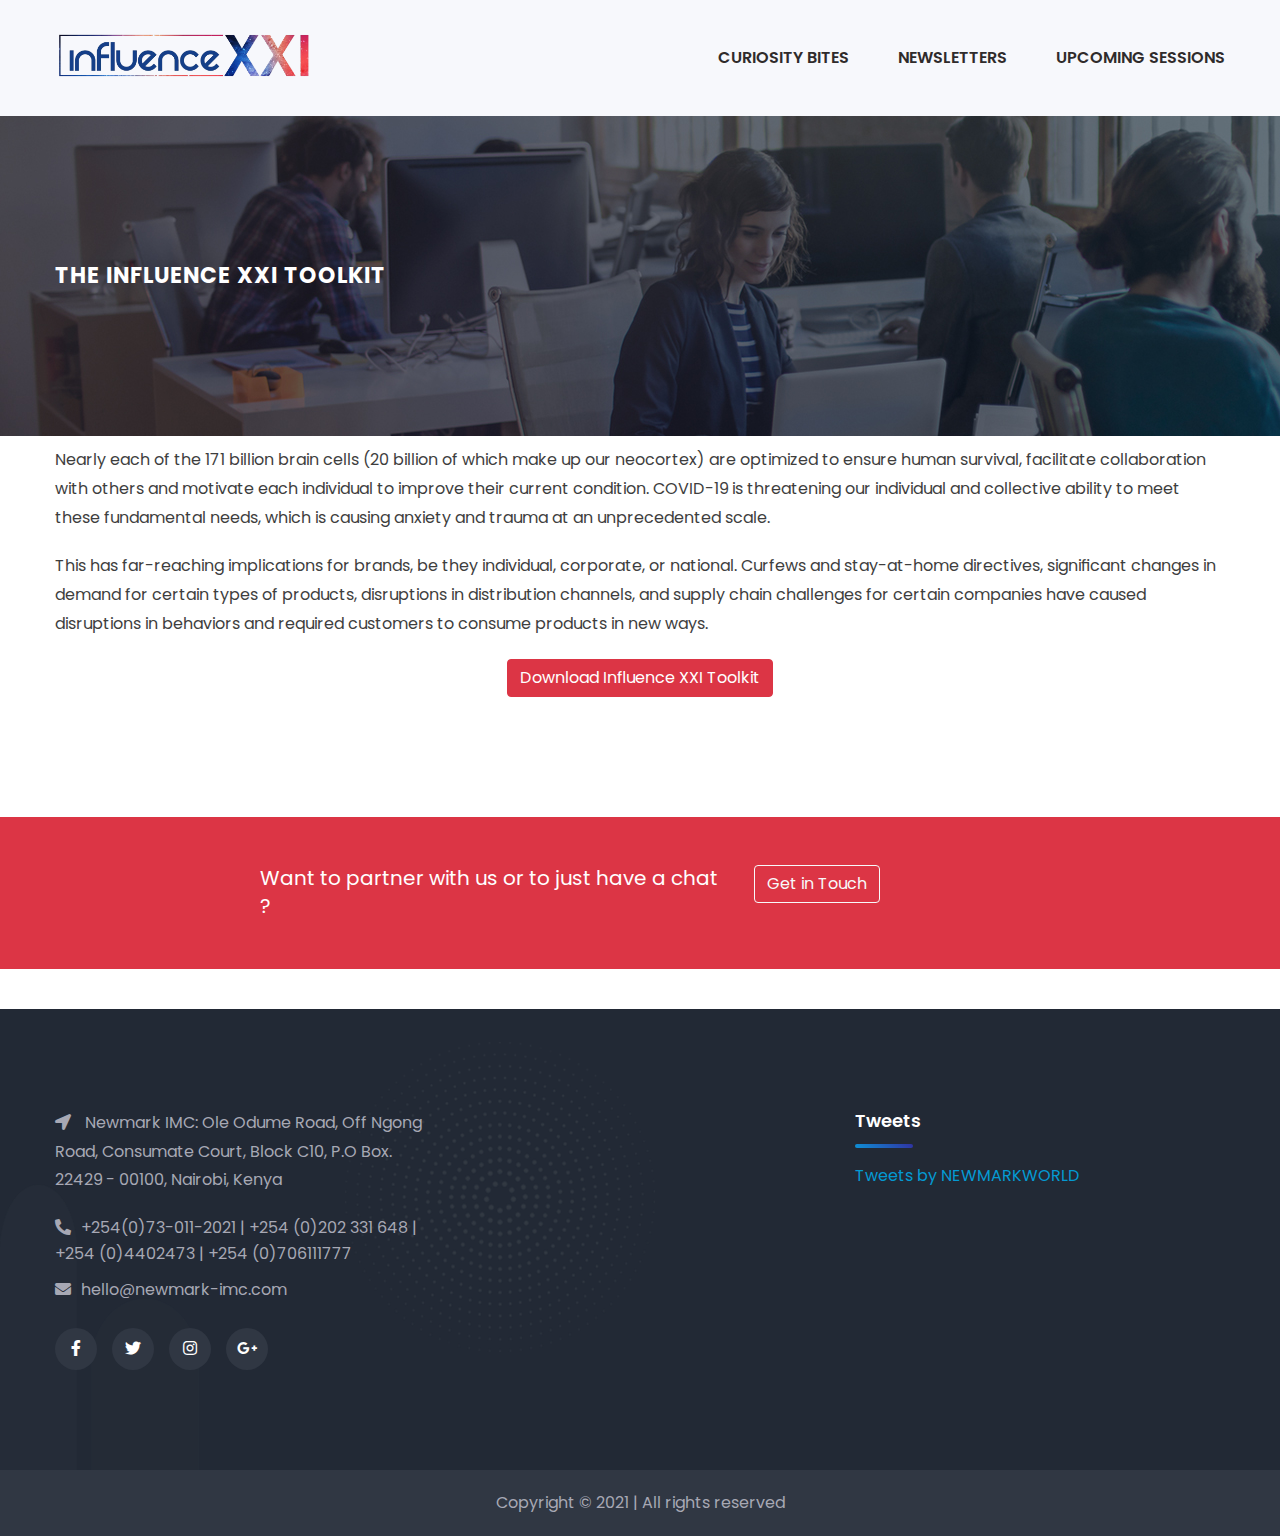
<file: the-inﬂuence-XXI-toolkit.html>
<!DOCTYPE html>
<html lang="en">

<head>
    <meta charset="UTF-8">
    <meta name="author" content="INFLUENCE XXI">
    <meta name="viewport" content="width=device-width, initial-scale=1">
    <meta http-equiv="X-UA-Compatible" content="IE=edge">
    <meta name="description" content="INFLUENCE XXI || THE INFLUENCE XXI TOOLKIT">
    <meta name="keywords" content="INFLUENCE XXI || THE INFLUENCE XXI TOOLKIT" />
    <title>INFLUENCE XXI || THE INFLUENCE XXI TOOLKIT</title>
    <link href="images/favicon.png" rel="shortcut icon" type="image/png">
    <!-- Main Stylesheet -->
    <link rel="stylesheet" href="css/style.css">
    <link rel="stylesheet" href="css/responsive.css">
</head>

<body>
    <!-- Preloader Start -->
    <!-- <div class="preloader"></div> -->
    <!-- Preloader End -->
    <!-- header Start -->
    <header class="header-style-two" data-scroll-index="0">
        <div class="header-wrapper">
            <div class="header-navigation-area two-layers-header">
                <div class="container">
                    <div class="row">
                        <div class="col-md-12">
                            <a class="navbar-brand logo f-left mrt-10 mrt-md-0" href="/">
                                <img id="logo-image" class="img-center" src="images/logo.png" alt="">
                            </a>
                            <div class="mobile-menu-right"></div>

                            <div class="main-menu f-right">
                                <nav id="mobile-menu-right">
                                    <ul class="one-pagenav">
                                        <li><a href="#">CURIOSITY BITES</a></li>
                                        <li><a href="#">NEWSLETTERS</a></li>
                                        <li><a href="#">UPCOMING SESSIONS</a></li>
                                    </ul>
                                </nav>
                            </div>
                        </div>
                    </div>
                </div>
            </div>
        </div>
    </header>
    <!-- header End -->


    <!-- Page Title Start -->
    <section class="page-title-section">
        <div class="container">
            <div class="row">
                <div class="col-xl-12 text-center">
                    <div class="page-title-content">
                        <h3 style="font-size: 22px;" class="title text-center text-white">THE INFLUENCE XXI TOOLKIT</h3>
                    </div>
                </div>
            </div>
        </div>
    </section>
    <!-- Page Title End -->
    <!-- Service Details Section Start -->
    <section class="blog-single-news pdt-110 pdb-90">
        <div class="container">
            <div class="row">
                <div class="col-xl-12 col-lg-12">
                    <div class="single-news-details news-wrapper mrb-30">
                        <div class="single-news-content">
                            <div class="entry-content">
                                <p>Nearly each of the 171 billion brain cells (20 billion of which make up our
                                    neocortex) are optimized to ensure human survival, facilitate collaboration with
                                    others and motivate each individual to improve their current condition. COVID-19 is
                                    threatening our individual and collective ability to meet these fundamental needs,
                                    which is causing anxiety and trauma at an unprecedented scale.
                                </p>
                                <p>This has far-reaching implications for brands, be they individual, corporate, or
                                    national. Curfews and stay-at-home directives, signiﬁcant changes in demand for
                                    certain types of products, disruptions in distribution channels, and supply chain
                                    challenges for certain companies have caused disruptions in behaviors and required
                                    customers to consume products in new ways.
                                </p>
                                <div class="text-center">
                                    <a href="./Influence-XXI-Tool-kit.pdf" style="color: white;" class="btn btn-danger"
                                        download="Inﬂuence XXI Toolkit">Download Inﬂuence XXI Toolkit</a>
                                </div>
                            </div>
                        </div>
                    </div>
                </div>

            </div>
        </div>
    </section>
    <!-- About Section End -->


<!-- Footer Area Start -->
<footer class="footer">
    <div class="container-fluid bg-danger p-5 no-left-padding no-right-padding footer-widget ">
        <!-- Container -->
        <div class="container ">
            <div class="row ">
                <div class="col-lg-2 col-sm-6 ">

                </div>
                <div class="col-lg-5 col-sm-6 ">
                    <span style="font-size: 20px; color:white">Want to partner with us or to just have a chat
                        ?</span>
                </div>
                <div class="col-lg-4 col-sm-6 ">
                    <button class="btn btn-outline-light ">Get in Touch</button>
                </div>
            </div>
        </div>
        <!-- Container -->
    </div>
    <div class="footer-main-area" data-background="images/footer-bg.png">
        <div class="container">
            <div class="row">
                <div class="col-xl-4 col-lg-6 col-md-6">
                    <div class="widget footer-widget">
                        <!-- <img src="images/logo-footer.png" alt="" class="mrb-20"> -->
                        <address class="mrb-25">
                            <p class="text-light-gray"><i class="fas fa-location-arrow mrr-10"></i> Newmark IMC: Ole
                                Odume Road, Off Ngong Road, Consumate Court, Block C10, P.O Box. 22429 - 00100,
                                Nairobi, Kenya</p>
                            <div class="mrb-10"><a href="#" class="text-light-gray"><i
                                        class="fas fa-phone-alt mrr-10"></i>+254(0)73-011-2021 | +254 (0)202 331 648
                                    | +254 (0)4402473 | +254 (0)706111777</a></div>
                            <div class="mrb-10"><a href="#" class="text-light-gray"><i
                                        class="fas fa-envelope mrr-10"></i>hello@newmark-imc.com</a></div>
                            <!-- <div class="mrb-0"><a href="#" class="text-light-gray"><i class="fas fa-globe mrr-10"></i>www.domainname.com</a></div> -->
                        </address>
                        <ul class="social-list">
                            <li><a href="#"><i class="fab fa-facebook-f"></i></a></li>
                            <li><a href="#"><i class="fab fa-twitter"></i></a></li>
                            <li><a href="#"><i class="fab fa-instagram"></i></a></li>
                            <li><a href="#"><i class="fab fa-google-plus-g"></i></a></li>
                        </ul>
                    </div>
                </div>
                <div class="col-xl-2 col-lg-6 col-md-6">
                </div>
                <div class="col-xl-2 col-lg-6 col-md-6">
                </div>
                <div class="col-xl-4 col-lg-6 col-md-6">
                    <div class="widget footer-widget">
                        <h5 class="widget-title text-white mrb-30">Tweets</h5>
                        <a class="twitter-timeline" data-height="200" data-theme="dark"
                            data-chrome="nofooter noborders noheader noscrollbar transparent"
                            href="https://twitter.com/NEWMARKWORLD?ref_src=twsrc%5Etfw">Tweets by NEWMARKWORLD</a>
                        <script async src="https://platform.twitter.com/widgets.js" charset="utf-8"></script>

                    </div>
                </div>
            </div>
        </div>
    </div>
    <div class="footer-bottom-area">
        <div class="container">
            <div class="row">
                <div class="col-xl-12">
                    <div class="text-center">
                        <span class="text-light-gray">Copyright © 2021 | All rights reserved </span>
                    </div>
                </div>
            </div>
        </div>
    </div>
</footer>
<!-- Footer Area End -->
<!-- BACK TO TOP SECTION -->
<div class="back-to-top bg-gradient-color">
    <i class="fab fa-angle-up"></i>
</div>
<script async src="//platform.twitter.com/widgets.js" charset="utf-8"></script>
<!-- Integrated important scripts here -->
<script src="js/jquery.v1.12.4.min.js"></script>
<script src="js/bootstrap.min.js"></script>
<script src="https://axin.netlify.app/js/scrollIt.min.js"></script>
<script src="js/jquery-core-plugins.js"></script>
<script src="js/main.js"></script>
<script>
    $.scrollIt({
        upKey: 38,                // key code to navigate to the next section
        downKey: 40,       // the easing function for animation
        scrollTime: 800,          // how long (in ms) the animation takes
        activeClass: 'active',    // class given to the active nav element
        onPageChange: null,       // function(pageIndex) that is called when page is changed
        topOffset: -80            // offste (in px) for fixed top navigation
    });
</script>
</body>

</html>
</file>
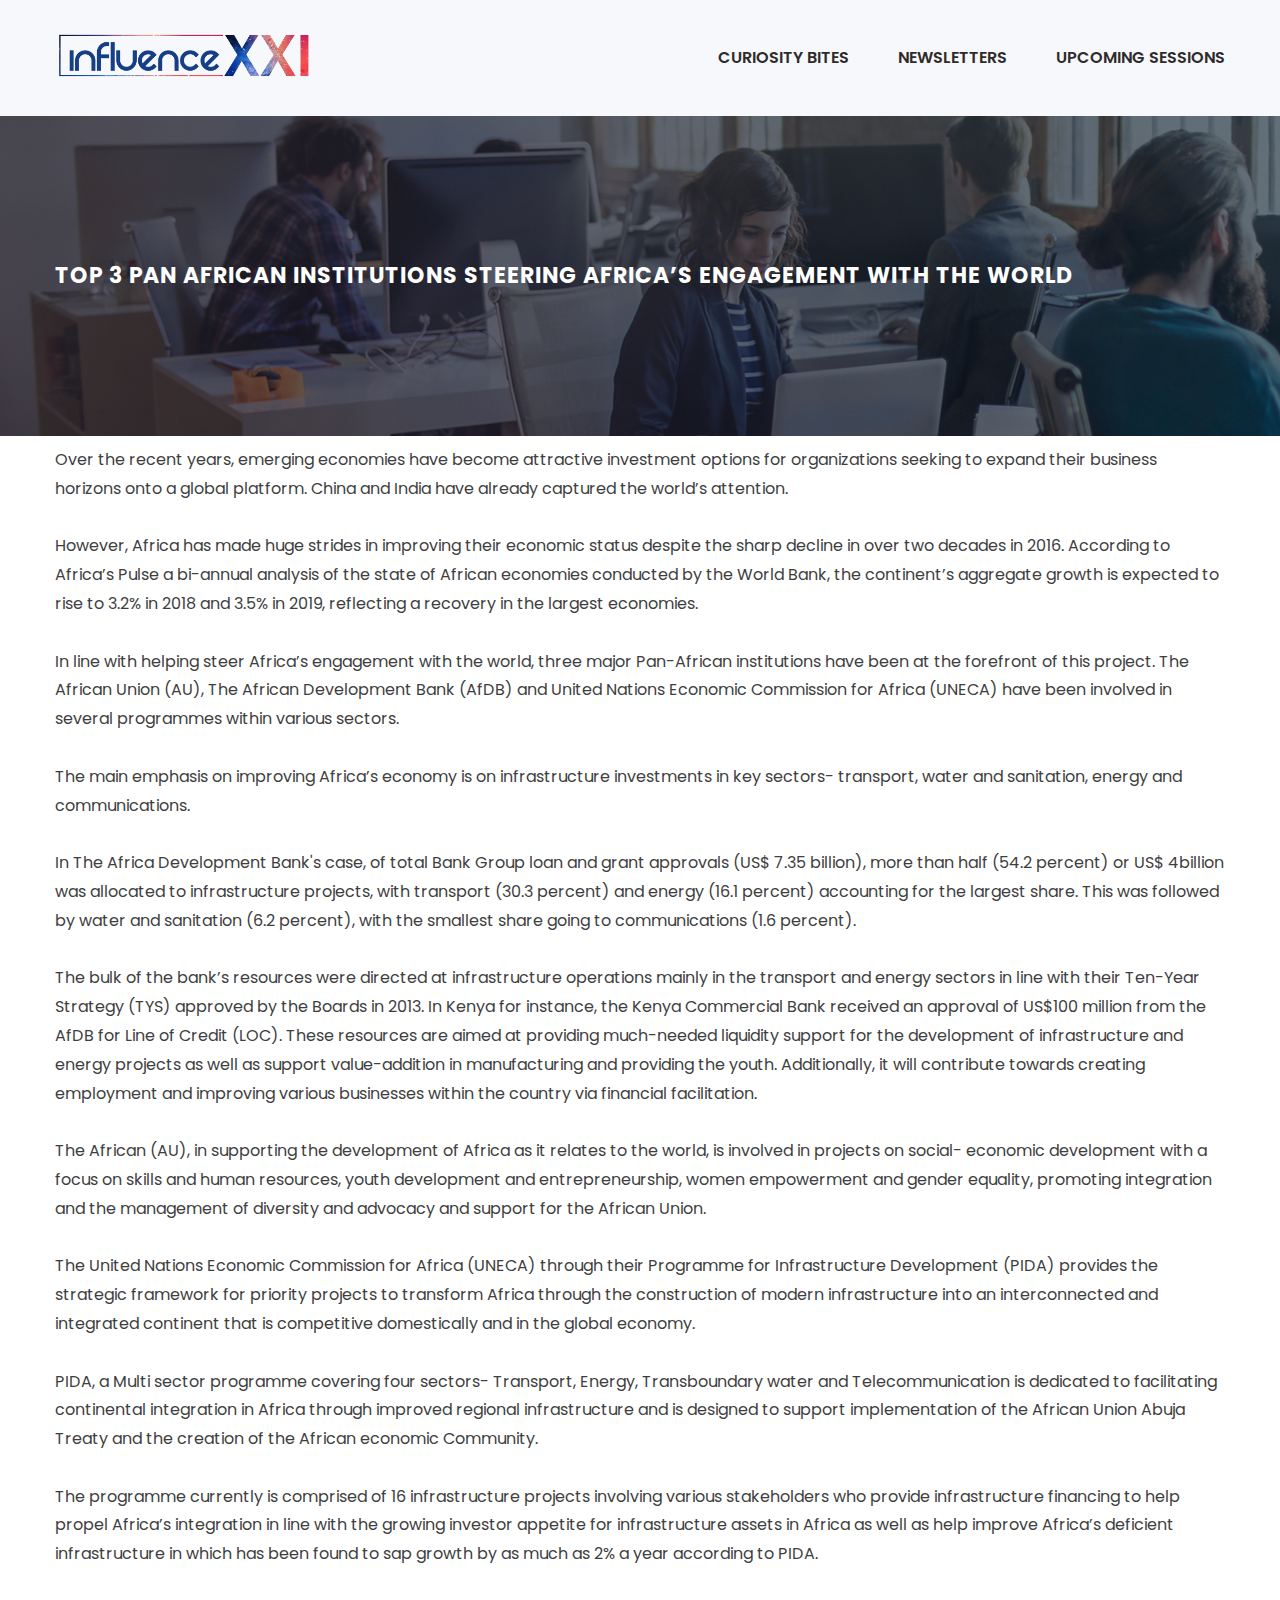
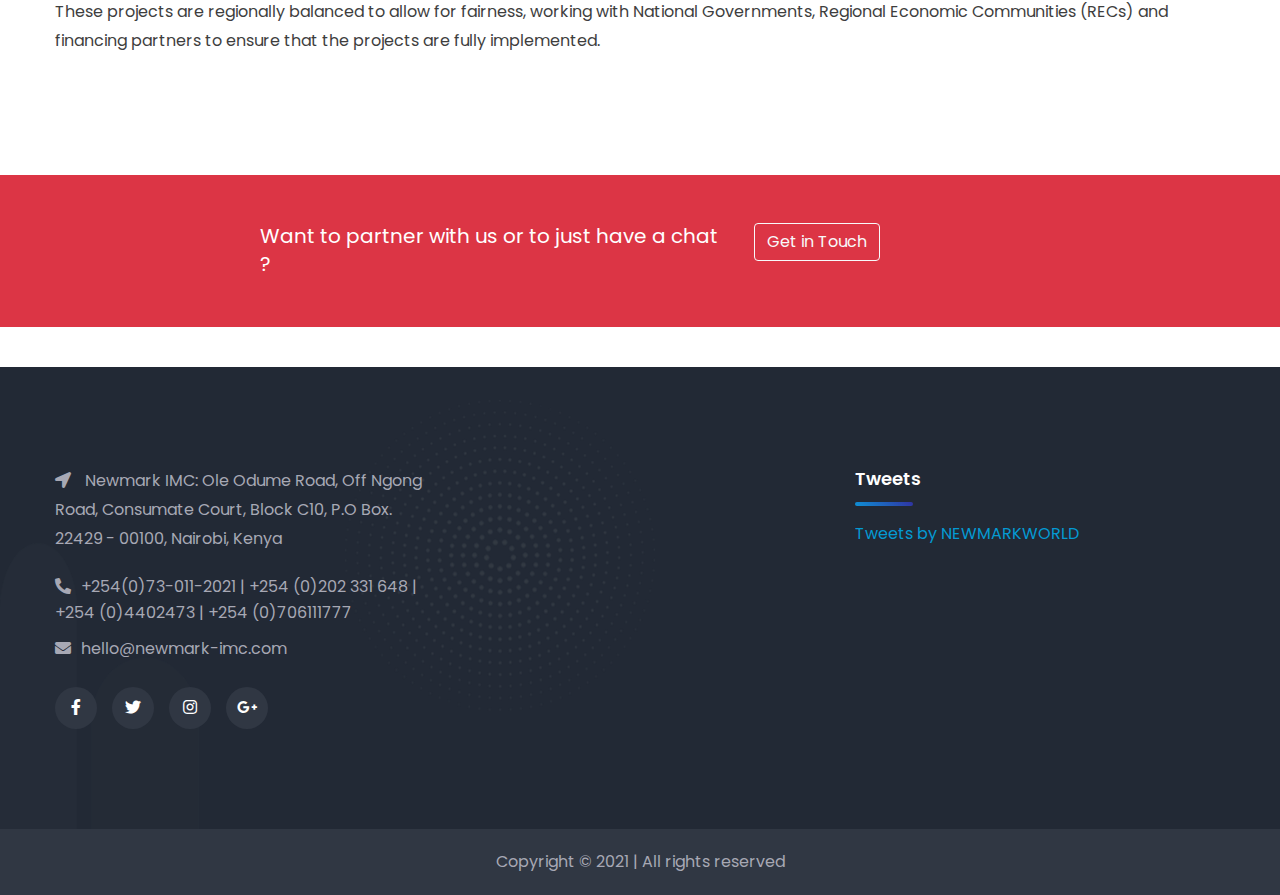
<file: top-3-Pan-African-Institutions-Steering-Africa’s-Engagement-With-The-World.html>
<!DOCTYPE html>
<html lang="en">

<head>
    <meta charset="UTF-8">
    <meta name="author" content="INFLUENCE XXI">
    <meta name="viewport" content="width=device-width, initial-scale=1">
    <meta http-equiv="X-UA-Compatible" content="IE=edge">
    <meta name="description" content="INFLUENCE XXI || TOP 3 PAN AFRICAN INSTITUTIONS STEERING AFRICA’S ENGAGEMENT WITH THE WORLD">
    <meta name="keywords" content="INFLUENCE XXI || TOP 3 PAN AFRICAN INSTITUTIONS STEERING AFRICA’S ENGAGEMENT WITH THE WORLD" />
    <title>INFLUENCE XXI || TOP 3 PAN AFRICAN INSTITUTIONS STEERING AFRICA’S ENGAGEMENT WITH THE WORLD</title>
    <link href="images/favicon.png" rel="shortcut icon" type="image/png">
    <!-- Main Stylesheet -->
    <link rel="stylesheet" href="css/style.css">
    <link rel="stylesheet" href="css/responsive.css">
</head>

<body>
    <!-- Preloader Start -->
    <div class="preloader"></div>
    <!-- Preloader End -->
    <!-- header Start -->
    <header class="header-style-two" data-scroll-index="0">
        <div class="header-wrapper">
            <div class="header-navigation-area two-layers-header">
                <div class="container">
                    <div class="row">
                        <div class="col-md-12">
                            <a class="navbar-brand logo f-left mrt-10 mrt-md-0" href="/">
                                <img id="logo-image" class="img-center" src="images/logo.png" alt="">
                            </a>
                            <div class="mobile-menu-right"></div>

                            <div class="main-menu f-right">
                                <nav id="mobile-menu-right">
                                    <ul class="one-pagenav">
                                        <li><a href="#">CURIOSITY BITES</a></li>
                                        <li><a href="./newletter.html">NEWSLETTERS</a></li>
                                        <li><a href="#">UPCOMING SESSIONS</a></li>
                                    </ul>
                                </nav>
                            </div>
                        </div>
                    </div>
                </div>
            </div>
        </div>
    </header>
    <!-- header End -->


    <!-- Page Title Start -->
    <section class="page-title-section">
        <div class="container">
            <div class="row">
                <div class="col-xl-12 text-center">
                    <div class="page-title-content">
                        <h3 style="font-size: 22px;" class="title text-center text-white">TOP 3 PAN AFRICAN INSTITUTIONS STEERING AFRICA’S ENGAGEMENT WITH THE WORLD</h3>
                    </div>
                </div>
            </div>
        </div>
    </section>
    <!-- Page Title End -->
    <!-- Service Details Section Start -->
    <section class="blog-single-news pdt-110 pdb-90">
        <div class="container">
            <div class="row">
                <div class="col-xl-12 col-lg-12">
                    <div class="single-news-details news-wrapper mrb-30">
                        <div class="single-news-content">
                            <div class="entry-content">
                                <p>
                                    Over the recent years, emerging economies have become attractive investment options for organizations seeking to expand their business horizons onto a global platform. China and India have already captured the world’s attention.
                                        <br>
                                        <br>
                                    However, Africa has made huge strides in improving their economic status despite the sharp decline in over two decades in 2016. According to Africa’s Pulse a bi-annual analysis of the state of African economies conducted by the World Bank, the continent’s aggregate growth is expected to rise to 3.2% in 2018 and 3.5% in 2019, reflecting a recovery in the largest economies.
                                        <br>
                                        <br>
                                    In line with helping steer Africa’s engagement with the world, three major Pan-African institutions have been at the forefront of this project. The African Union (AU), The African Development Bank (AfDB) and United Nations Economic Commission for Africa (UNECA) have been involved in several programmes within various sectors.
                                        <br>
                                        <br>
                                    The main emphasis on improving Africa’s economy is on infrastructure investments in key sectors- transport, water and sanitation, energy and communications.
                                        <br>
                                        <br>
                                    In The Africa Development Bank's case, of total Bank Group loan and grant approvals (US$ 7.35 billion), more than half (54.2 percent) or US$ 4billion was allocated to infrastructure projects, with transport (30.3 percent) and energy (16.1 percent) accounting for the largest share. This was followed by water and sanitation (6.2 percent), with the smallest share going to communications (1.6 percent).
                                        <br>
                                        <br>
                                    The bulk of the bank’s resources were directed at infrastructure operations mainly in the transport and energy sectors in line with their Ten-Year Strategy (TYS) approved by the Boards in 2013. In Kenya for instance, the Kenya Commercial Bank received an approval of US$100 million from the AfDB for Line of Credit (LOC). These resources are aimed at providing much-needed liquidity support for the development of infrastructure and energy projects as well as support value-addition in manufacturing and providing the youth. Additionally, it will contribute towards creating employment and improving various businesses within the country via financial facilitation.
                                        <br>
                                        <br>
                                    The African (AU), in supporting the development of Africa as it relates to the world, is involved in projects on social- economic development with a focus on skills and human resources, youth development and entrepreneurship, women empowerment and gender equality, promoting integration and the management of diversity and advocacy and support for the African Union.
                                        <br>
                                        <br>
                                    The United Nations Economic Commission for Africa (UNECA) through their Programme for Infrastructure Development (PIDA) provides the strategic framework for priority projects to transform Africa through the construction of modern infrastructure into an interconnected and integrated continent that is competitive domestically and in the global economy.
                                        <br>
                                        <br>
                                    PIDA, a Multi sector programme covering four sectors- Transport, Energy, Transboundary water and Telecommunication is dedicated to facilitating continental integration in Africa through improved regional infrastructure and is designed to support implementation of the African Union Abuja Treaty and the creation of the African economic Community.
                                        <br>
                                        <br>
                                    The programme currently is comprised of 16 infrastructure projects involving various stakeholders who provide infrastructure financing to help propel Africa’s integration in line with the growing investor appetite for infrastructure assets in Africa as well as help improve Africa’s deficient infrastructure in which has been found to sap growth by as much as 2% a year according to PIDA.
                                        <br>
                                        <br>
                                    These projects are regionally balanced to allow for fairness, working with National Governments, Regional Economic Communities (RECs) and financing partners to ensure that the projects are fully implemented.
                                </p>
                            </div>
                        </div>
                    </div>
                </div>

            </div>
        </div>
    </section>
    <!-- About Section End -->



    <!-- Footer Area Start -->
	<footer class="footer">
		<div class="container-fluid bg-danger p-5 no-left-padding no-right-padding footer-widget ">
			<!-- Container -->
			<div class="container ">
				<div class="row ">
					<div class="col-lg-2 col-sm-6 ">

					</div>
					<div class="col-lg-5 col-sm-6 ">
						<span style="font-size: 20px; color:white">Want to partner with us or to just have a chat
							?</span>
					</div>
					<div class="col-lg-4 col-sm-6 ">
						<button class="btn btn-outline-light ">Get in Touch</button>
					</div>
				</div>
			</div>
			<!-- Container -->
		</div>
		<div class="footer-main-area" data-background="images/footer-bg.png">
			<div class="container">
				<div class="row">
					<div class="col-xl-4 col-lg-6 col-md-6">
						<div class="widget footer-widget">
							<!-- <img src="images/logo-footer.png" alt="" class="mrb-20"> -->
							<address class="mrb-25">
								<p class="text-light-gray"><i class="fas fa-location-arrow mrr-10"></i> Newmark IMC: Ole
									Odume Road, Off Ngong Road, Consumate Court, Block C10, P.O Box. 22429 - 00100,
									Nairobi, Kenya</p>
								<div class="mrb-10"><a href="#" class="text-light-gray"><i
											class="fas fa-phone-alt mrr-10"></i>+254(0)73-011-2021 | +254 (0)202 331 648
										| +254 (0)4402473 | +254 (0)706111777</a></div>
								<div class="mrb-10"><a href="#" class="text-light-gray"><i
											class="fas fa-envelope mrr-10"></i>hello@newmark-imc.com</a></div>
								<!-- <div class="mrb-0"><a href="#" class="text-light-gray"><i class="fas fa-globe mrr-10"></i>www.domainname.com</a></div> -->
							</address>
							<ul class="social-list">
								<li><a href="#"><i class="fab fa-facebook-f"></i></a></li>
								<li><a href="#"><i class="fab fa-twitter"></i></a></li>
								<li><a href="#"><i class="fab fa-instagram"></i></a></li>
								<li><a href="#"><i class="fab fa-google-plus-g"></i></a></li>
							</ul>
						</div>
					</div>
					<div class="col-xl-2 col-lg-6 col-md-6">
					</div>
					<div class="col-xl-2 col-lg-6 col-md-6">
					</div>
					<div class="col-xl-4 col-lg-6 col-md-6">
						<div class="widget footer-widget">
							<h5 class="widget-title text-white mrb-30">Tweets</h5>
							<a class="twitter-timeline" data-height="200" data-theme="dark"
								data-chrome="nofooter noborders noheader noscrollbar transparent"
								href="https://twitter.com/NEWMARKWORLD?ref_src=twsrc%5Etfw">Tweets by NEWMARKWORLD</a>
							<script async src="https://platform.twitter.com/widgets.js" charset="utf-8"></script>

						</div>
					</div>
				</div>
			</div>
		</div>
		<div class="footer-bottom-area">
			<div class="container">
				<div class="row">
					<div class="col-xl-12">
						<div class="text-center">
							<span class="text-light-gray">Copyright © 2021 | All rights reserved </span>
						</div>
					</div>
				</div>
			</div>
		</div>
	</footer>
	<!-- Footer Area End -->
	<!-- BACK TO TOP SECTION -->
	<div class="back-to-top bg-gradient-color">
		<i class="fab fa-angle-up"></i>
	</div>
	<script async src="//platform.twitter.com/widgets.js" charset="utf-8"></script>
	<!-- Integrated important scripts here -->
	<script src="js/jquery.v1.12.4.min.js"></script>
	<script src="js/bootstrap.min.js"></script>
	<script src="https://axin.netlify.app/js/scrollIt.min.js"></script>
	<script src="js/jquery-core-plugins.js"></script>
	<script src="js/main.js"></script>
	<script>
		$.scrollIt({
			upKey: 38,                // key code to navigate to the next section
			downKey: 40,       // the easing function for animation
			scrollTime: 800,          // how long (in ms) the animation takes
			activeClass: 'active',    // class given to the active nav element
			onPageChange: null,       // function(pageIndex) that is called when page is changed
			topOffset: -80            // offste (in px) for fixed top navigation
		});
	</script>
</body>

</html>
</file>
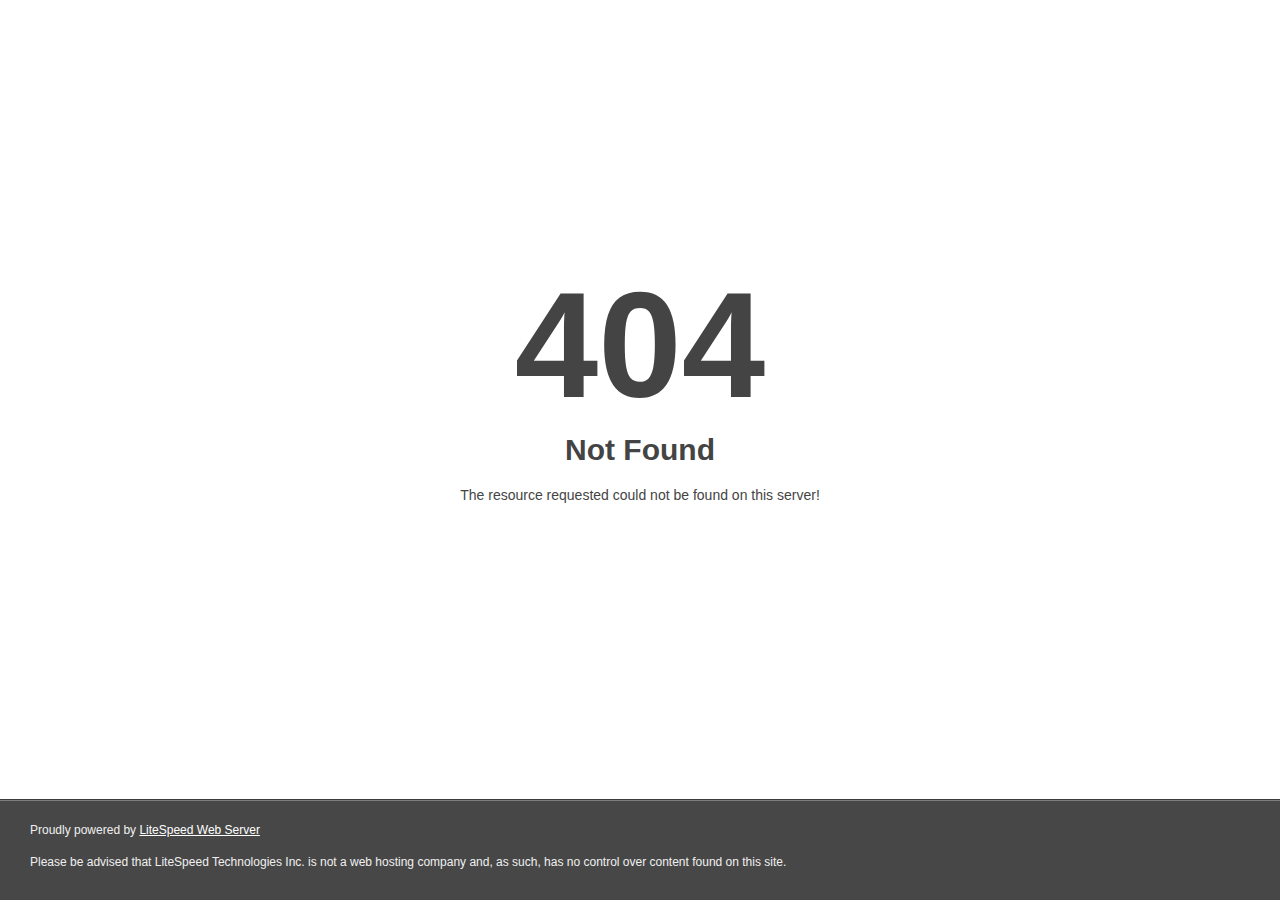
<file: css/owl.video.play.html>
<!DOCTYPE html>
<html style="height:100%">
<head>
<meta name="viewport" content="width=device-width, initial-scale=1, shrink-to-fit=no" >
<title> 404 Not Found
</title></head>
<body style="color: #444; margin:0;font: normal 14px/20px Arial, Helvetica, sans-serif; height:100%; background-color: #fff;">
<div style="height:auto; min-height:100%; ">     <div style="text-align: center; width:800px; margin-left: -400px; position:absolute; top: 30%; left:50%;">
        <h1 style="margin:0; font-size:150px; line-height:150px; font-weight:bold;">404</h1>
<h2 style="margin-top:20px;font-size: 30px;">Not Found
</h2>
<p>The resource requested could not be found on this server!</p>
</div></div><div style="color:#f0f0f0; font-size:12px;margin:auto;padding:0px 30px 0px 30px;position:relative;clear:both;height:100px;margin-top:-101px;background-color:#474747;border-top: 1px solid rgba(0,0,0,0.15);box-shadow: 0 1px 0 rgba(255, 255, 255, 0.3) inset;">
<br>Proudly powered by  <a style="color:#fff;" href="http://www.litespeedtech.com/error-page">LiteSpeed Web Server</a><p>Please be advised that LiteSpeed Technologies Inc. is not a web hosting company and, as such, has no control over content found on this site.</p></div></body></html>
</file>
<file: css/style.css>
/*============================================================

============================================
------------ [CSS_INDEXING_START] ----------
============================================
## [_Google_Fonts]
## [_Imported_CSS_Plugins]
## [_Colors]
## [_Reset_Styles]
## [_Accordion]
## [_Faqs]
## [_Buttons]
## [_Typography]
## [_Global]
## [_Header]
## [_Footer]
## [_Form]
## [_widget]
## [_Home_Slider]
## [_Section_Title]
## [_Title_Lines]
## [_Page_Title]
## [_Section_About]
## [_Section_Service]
## [_Section_Single_Service]
## [_Section_Portfolio]
## [_Section_Project]
## [_Section_Single_Project]
## [_Section_Funfact]
## [_Section_Icon_Box]
## [_Section_News]
## [_Section_Team]
## [_Section_Testimonials]
## [_Section_Pricing_Tables]
## [_Section_Case_Study]
## [_Divider]
## [_Utility]
===========================================
---------- [CSS_INDEXING_END] -------------
===========================================
*/
/*========================================*/
/*----------- [_Google_Fonts] ------------*/
/*========================================*/
@import url("https://fonts.googleapis.com/css?family=Poppins:300,400,500,600,700,800,900|Caladea:400,700");
/*========================================*/
/*-------- [_Imported_CSS_Plugins] -------*/
/*========================================*/
@import url("bootstrap.min.css");
@import url("../fonts/webexflaticon/flaticon.css");
@import url("../fonts/fontawesome/css/all.css");
@import url("../fonts/webexicon/style.css");
@import url("owl.carousel.min.css");
@import url("magnific-popup.css");
@import url("animate.css");
@import url("custom-animation.css");
@import url("meanmenu.min.css");
/*========================================*/
/*-------------- [_Colors] ---------------*/
/*========================================*/
/*========== Background Colors ==========*/
.bg-primary-color {
  background: #0c59db;
}

.bg-secondary-color {
  background: #17305e;
}

/*========== Text Color ==========*/
.text-primary-color {
  color: #0c59db;
}

.text-primary-color2 {
  color: #3032A2;
}

.text-primary-color3 {
  color: #FDE428;
}

.text-secondary-color {
  color: #17305e;
}

.text-secondary-color2 {
  color: #002448;
}

.heading-text-color {
  color: #151a33;
}

.bg-gradient-color {
  background: linear-gradient(45deg, #0E90D5, #3032A2) !important;
}

.bg-light-gradient-color {
  background: linear-gradient(200deg, #fffdfd, rgba(168, 122, 33, 0.15)) !important;
}

.bg-light-gradient-color-with-img {
  background: url(../images/bg/abs-bg3.png), linear-gradient(200deg, #fffdfd, rgba(168, 122, 33, 0.15)) !important;
}

.bg-light-gradient-color-with-img2 {
  background: url(../images/bg/abs-bg4.png), linear-gradient(45deg, #0E90D5, #3032A2) !important;
}

/*========================================*/
/*------------ [_Reset_Styles] -----------*/
/*========================================*/
* {
  margin: 0px;
  padding: 0px;
  border: none;
  outline: none !important;
}

::-moz-selection {
  background: #0c59db;
  color: #fff;
  text-shadow: none;
}

::-webkit-scrollbar {
  background-color: #ccc;
  width: 8px;
}

::-webkit-scrollbar-thumb {
  background-color: #0c59db;
}

::selection {
  background: #0c59db;
  color: #fff;
  text-shadow: none;
}

ul li {
  display: inline;
}

.img-full {
  width: 100%;
}

/*========================================*/
/*-------------- [_Accordion] ------------*/
/*========================================*/
.accordion .accordion-item {
  margin-bottom: 15px;
  float: left;
  width: 100%;
}
.accordion .accordion-item .accordion-header {
  position: relative;
}
.accordion .accordion-item .accordion-header.active .title {
  background: linear-gradient(-20deg, #0E90D5, #3032A2) !important;
  color: #fff;
}
.accordion .accordion-item .accordion-header.active span {
  background: #fff !important;
}
.accordion .accordion-item .accordion-header.active span:before {
  content: "\f063";
  color: #0c59db;
}
.accordion .accordion-item .accordion-header .title {
  cursor: pointer;
  color: #253c61;
  position: relative;
  background: #edf0fa;
  margin: 0;
  padding: 24px 20px 20px 70px;
  font-size: 18px;
}
.accordion .accordion-item .accordion-header span {
  position: absolute;
  left: 20px;
  top: 20px;
  height: 30px;
  width: 30px;
  color: #ffffff;
  background: linear-gradient(-20deg, #0E90D5, #3032A2) !important;
  text-align: center;
  line-height: 30px;
  font-size: 13px;
  border-radius: 80%;
}
.accordion .accordion-item .accordion-body {
  padding: 20px;
  background: #edf0fa;
  display: none;
}
.accordion .accordion-item .accordion-body p {
  font-size: 15px;
  color: #444444;
  margin: 0px;
}
.accordion .accordion-item:nth-child(1) .accordion-body {
  display: block;
}

/*========================================*/
/*----------------- [_Faqs] --------------*/
/*========================================*/
.faq-title {
  font-size: 64px;
  line-height: 74px;
}

/*========================================*/
/*--------------- [_Buttons] -------------*/
/*========================================*/
/*Btn Style One*/
.cs-btn-one {
  position: relative;
  display: inline-block;
  text-transform: uppercase;
  background-color: #0c59db;
  font-size: 14px;
  line-height: 26px;
  color: #ffffff;
  padding: 14px 42px;
  font-weight: 500;
  overflow: hidden;
  border-radius: 5px;
  cursor: pointer;
}
.cs-btn-one:hover {
  background: #0a49b4;
  color: #ffffff;
  -moz-transition: all 300ms ease;
  -webkit-transition: all 300ms ease;
  -ms-transition: all 300ms ease;
  -o-transition: all 300ms ease;
  transition: all 300ms ease;
}
.cs-btn-one.has-icon i {
  font-size: 20px;
  vertical-align: middle;
  padding-right: 10px;
}
.cs-btn-one.btn-sm.has-icon i {
  font-size: 18px;
}
.cs-btn-one.btn-circle {
  border-radius: 60px 60px 60px 60px;
}
.cs-btn-one.btn-square {
  border-radius: 0;
}
.cs-btn-one.btn-sm {
  font-size: 14px;
  padding: 10px 28px;
}
.cs-btn-one.btn-md {
  font-size: 14px;
  padding: 18px 56px;
}
.cs-btn-one.btn-lg {
  font-size: 18px;
  padding: 20px 64px;
}
.cs-btn-one.btn-xl {
  font-size: 18px;
  padding: 24px 56px;
}
.cs-btn-one.btn-border {
  border: 2px solid #0c59db;
  background: transparent;
  color: #0c59db;
}
.cs-btn-one.btn-light {
  background: #fff;
  color: #0c59db;
  border: 2px solid transparent;
  font-weight: 800;
}
.cs-btn-one.btn-light:hover {
  border: 2px solid;
}
.cs-btn-one.btn-light:focus {
  box-shadow: none;
}
.cs-btn-one.btn-hover-border:hover {
  border: 2px solid #0c59db;
}
.cs-btn-one.btn-secordary-color {
  background: #17305e;
}
.cs-btn-one.btn-secordary-color:hover {
  background: #0c59db;
}
.cs-btn-one.btn-primary-color {
  background: #0c59db;
}
.cs-btn-one.btn-primary-color:hover {
  background: #17305e;
}
.cs-btn-one.btn-gradient-color {
  background: linear-gradient(45deg, #0E90D5, #3032A2) !important;
  color: #fff;
}
.cs-btn-one.btn-gradient-color:hover {
  background: linear-gradient(-20deg, #0E90D5, #3032A2) !important;
  -webkit-box-shadow: 4px 5px 10px 0px rgba(36, 106, 215, 0.6);
  -khtml-box-shadow: 4px 5px 10px 0px rgba(36, 106, 215, 0.6);
  -moz-box-shadow: 4px 5px 10px 0px rgba(36, 106, 215, 0.6);
  -ms-box-shadow: 4px 5px 10px 0px rgba(36, 106, 215, 0.6);
  -o-box-shadow: 4px 5px 10px 0px rgba(36, 106, 215, 0.6);
  box-shadow: 4px 5px 10px 0px rgba(36, 106, 215, 0.6);
}
.cs-btn-one.btn-transparent {
  background: rgba(0, 0, 0, 0.2);
}
.cs-btn-one.text-btn {
  color: #0c59db;
}

/*========================================*/
/*-------------- [_Utility] -----===------*/
/*========================================*/
body {
  color: #3e3e3e;
  font-family: "Poppins", sans-serif;
  font-weight: 400;
  font-size: 16px;
  line-height: 26px;
  -webkit-font-smoothing: antialiased;
  -moz-osx-font-smoothing: grayscale;
}

p {
  margin: 0 0 20px;
  line-height: 1.8em;
}

h1, h2, h3, h4, h5, h6 {
  color: #151a33;
  margin: 0;
  font-family: "Poppins", sans-serif;
}

h1, h2 {
  font-weight: 800;
}

h3, h4 {
  font-weight: 700;
}

h5, h6 {
  font-weight: 600;
}

h1 {
  font-size: 48px;
  line-height: 56px;
}

h2 {
  font-size: 42px;
  line-height: 48px;
}

h3 {
  font-size: 28px;
  line-height: 1.25;
  letter-spacing: -.02em;
}

h4 {
  font-size: 22px;
  line-height: 32px;
}

h5 {
  font-size: 18px;
  line-height: 24px;
}

h6 {
  font-size: 16px;
  line-height: 26px;
}

h1 a, h2 a, h3 a, h4 a, h5 a, h6 a {
  color: inherit;
}

b, strong {
  color: #151a33;
}

iframe {
  border: none;
}

a, b, div, ul, li {
  -webkit-tap-highlight-color: rgba(0, 0, 0, 0);
  -webkit-tap-highlight-color: transparent;
  -moz-outline-: none;
}

input, select,
textarea,
input[type="text"],
input[type="date"],
input[type="url"],
input[type="email"],
input[type="password"],
input[type="tel"],
button,
button[type="submit"] {
  -moz-appearance: none;
  box-shadow: none !important;
}

img:not([draggable]),
embed,
object,
video {
  max-width: 100%;
  height: auto;
}

a {
  transition: all 0.3s ease 0s;
  text-decoration: none;
  cursor: pointer;
  color: #049AD3;
}

a:hover, a:focus, a:visited {
  text-decoration: none;
}

a:hover {
  color: #0c59db;
  text-decoration: none;
}

ul, ol {
  list-style: outside none none;
  margin: 0;
  padding: 0;
}

img {
  border: none;
  max-width: 100%;
}

.clear-both:before,
.clear-both:after {
  display: table;
  content: "";
  clear: both;
}

.block-quote {
  padding: 30px;
  background: #F4F5F8;
  border-left: 5px solid #0c59db;
  position: relative;
  overflow: hidden;
  margin-bottom: 20px;
}

.block-quote:after {
  position: absolute;
  content: "\ea70";
  font-family: 'webexicon' !important;
  font-size: 17rem;
  top: 50px;
  right: -15px;
  opacity: 0.08;
}

.block-quote p {
  font-size: 20px;
  color: #555362;
}

/*========================================*/
/*--------------- [_Global] --------------*/
/*========================================*/
.preloader {
  position: fixed;
  left: 0px;
  top: 0px;
  width: 100%;
  height: 100%;
  z-index: 999999;
  background-color: #ffffff;
  background-position: center center;
  background-repeat: no-repeat;
  background-image: url(../images/preloader.svg);
  background-size: 90px;
}

.section-gap {
  padding: 110px 0;
}

.section-gap-onepage {
  padding: 210px 0px 110px 0px !important;
}

section.anim-object {
  overflow: hidden;
}

.border-radius-default {
  border-radius: 6px;
}

.bg-pos-center-bottom {
  background-position: center bottom;
}

.table {
  display: table;
  width: 100%;
  height: 100%;
}

.table-cell {
  display: table-cell;
  width: 100%;
  height: auto;
  vertical-align: middle;
}

.slide-bg-1 {
  background-image: url(../images/bg/bg1.html);
}

.slide-bg-2 {
  background-image: url(../images/bg/bg2.html);
}

.slide-bg-3 {
  background-image: url(../images/bg/bg3.html);
}

.homepage-slides .owl-nav button.owl-prev,
.homepage-slides .owl-nav button.owl-next {
  font-size: 20px;
  height: 50px;
  left: 50px;
  line-height: 50px;
  position: absolute;
  text-align: center;
  top: 50%;
  width: 50px;
  background: #fff;
  transform: translateY(-50%);
  transition: all 600ms ease 0ms;
  opacity: 0;
  visibility: hidden;
}

.homepage-slides:hover .owl-nav button.owl-prev,
.homepage-slides:hover .owl-nav button.owl-next {
  opacity: 1;
  visibility: visible;
}

.homepage-slides .owl-nav button.owl-next {
  left: auto;
  right: 50px;
}

.social-list li {
  display: inline;
  float: left;
  margin-right: 15px;
}
.social-list li a {
  background: #303743;
  height: 42px;
  width: 42px;
  display: inline-block;
  color: #fff;
  text-align: center;
  border-radius: 50%;
  line-height: 42px;
  font-size: 16px;
}
.social-list li a:hover {
  background: linear-gradient(45deg, #0E90D5, #3032A2) !important;
}
.social-list.list-primary-color li a {
  background: #0c59db;
}
.social-list.list-flat li a {
  border-radius: 0;
}
.social-list.list-lg li a {
  height: 48px;
  width: 48px;
  font-size: 18px;
  line-height: 48px;
}
.social-list.list-sm li {
  margin-right: 10px;
  height: 34px;
  width: 34px;
  font-size: 14px;
  line-height: 34px;
}
.social-list.list-sm li a {
  height: 34px;
  width: 34px;
  font-size: 14px;
  line-height: 34px;
}

.order-list li {
  display: inherit;
  position: relative;
  padding-left: 30px;
  margin: 12px 0px;
}
.order-list li:before {
  position: absolute;
  content: '\f192';
  left: 0px;
  top: 0px;
  font-family: "Font Awesome 5 Free";
}
.order-list li:first-child {
  margin-top: 0;
}
.order-list.primary-color li:before {
  color: #0c59db;
  font-weight: 500;
}

.list-items li {
  display: inherit;
  padding: 5px 0;
}

#curve {
  position: absolute;
  top: 0;
  left: 0;
  transform: rotate(180deg);
}

#curve path {
  fill: #fff;
}

.google-map {
  height: 465px;
}

.google-map.map-full-height {
  height: 100%;
}

.mapouter {
  position: relative;
  text-align: right;
  height: 100%;
  width: 100%;
}

.mapouter.fixed-height {
  height: 480px;
}

.gmap_canvas {
  overflow: hidden;
  background: none !important;
  height: 100%;
  width: auto;
}

.mapouter iframe {
  width: 100%;
  height: 100%;
}

.back-to-top {
  position: fixed;
  right: 36px;
  bottom: 42px;
  width: 42px;
  height: 42px;
  color: #fff;
  text-align: center;
  line-height: 40px;
  border-radius: 50%;
  z-index: 99;
  font-size: 22px;
  cursor: pointer;
  background-color: linear-gradient(45deg, #0E90D5, #3032A2) !important;
  -webkit-animation: white-shadow .8s infinite, red-shadow .8s infinite;
  animation: white-shadow .8s infinite, red-shadow .8s infinite;
  -webkit-box-shadow: 0 10px 33px rgba(0, 0, 0, 0.1);
  -khtml-box-shadow: 0 10px 33px rgba(0, 0, 0, 0.1);
  -moz-box-shadow: 0 10px 33px rgba(0, 0, 0, 0.1);
  -ms-box-shadow: 0 10px 33px rgba(0, 0, 0, 0.1);
  -o-box-shadow: 0 10px 33px rgba(0, 0, 0, 0.1);
  box-shadow: 0 10px 33px rgba(0, 0, 0, 0.1);
  display: none;
}

@keyframes white-shadow {
  0% {
    -webkit-box-shadow: 0 0 0 0 rgba(255, 255, 255, 0.5);
    box-shadow: 0 0 0 0 rgba(255, 255, 255, 0.5);
    -webkit-transition: box-shadow .3s ease-in-out;
    -webkit-transition: -webkit-box-shadow .3s ease-in-out;
    -o-transition: box-shadow .3s ease-in-out;
    transition: box-shadow .3s ease-in-out;
    transition: box-shadow 0.3s ease-in-out, -webkit-box-shadow 0.3s ease-in-out;
  }
  100% {
    -webkit-box-shadow: 0 0 0 30px transparent;
    box-shadow: 0 0 0 30px transparent;
    -webkit-transform: translate3d(0, 0, 0);
    -ms-transform: translate3d(0, 0, 0);
    transform: translate3d(0, 0, 0);
    -webkit-transition: box-shadow .4s ease-in-out;
    -webkit-transition: -webkit-box-shadow .4s ease-in-out;
    -o-transition: box-shadow .4s ease-in-out;
    transition: box-shadow .4s ease-in-out;
    transition: box-shadow 0.4s ease-in-out, -webkit-box-shadow 0.4s ease-in-out;
  }
}
@-webkit-keyframes red-shadow {
  0% {
    -webkit-box-shadow: 0 0 0 0 rgba(31, 100, 188, 0.4);
    box-shadow: 0 0 0 0 rgba(31, 100, 188, 0.4);
  }
  100% {
    -webkit-box-shadow: 0 0 0 30px transparent;
    box-shadow: 0 0 0 30px transparent;
  }
}
@keyframes red-shadow {
  0% {
    -webkit-box-shadow: 0 0 0 0 rgba(31, 100, 188, 0.4);
    box-shadow: 0 0 0 0 rgba(31, 100, 188, 0.4);
  }
  100% {
    -webkit-box-shadow: 0 0 0 30px transparent;
    box-shadow: 0 0 0 30px transparent;
  }
}
.text-under-line {
  position: relative;
  display: inline-block;
}

.text-under-line:before {
  content: '';
  background-color: #0c59db;
  height: 2px;
  width: 4.75rem;
  top: 15px;
  right: -90px;
  position: absolute;
}

.video-popup {
  position: relative;
}

.popup-youtube {
  position: absolute;
  left: 0;
  right: 0;
  top: 50%;
  text-align: center;
  transform: translateY(-50%);
  color: #fff;
}

.popup-youtube:hover {
  color: #fff;
}

.video-popup a i::before {
  font-size: 90px;
  background: #0c59db;
  border-radius: 50%;
  line-height: 100px;
}

.video-popup-left a {
  height: 95px;
  width: 95px;
  text-align: center;
  line-height: 95px;
  background: #fff;
  font-size: 24px;
  color: #19203f;
  position: relative;
  z-index: 10;
  display: inline-block;
  border-radius: 95px;
  -moz-transition: all 0.4s ease-in-out;
  -webkit-transition: all 0.4s ease-in-out;
  -ms-transition: all 0.4s ease-in-out;
  -o-transition: all 0.4s ease-in-out;
  transition: all 0.4s ease-in-out;
}

.video-popup-left a::before {
  position: absolute;
  content: '';
  left: 0;
  top: 0;
  height: 100%;
  width: 100%;
  border: 1px solid #fff;
  z-index: -1;
  opacity: 0;
  -webkit-animation: pulse-border-2 1.5s linear infinite;
  -moz-animation: pulse-border-2 1.5s linear infinite;
  -o-animation: pulse-border-2 1.5s linear infinite;
  animation: pulse-border-2 1.5s linear infinite;
  border-radius: 95px;
}

.video-popup-left a::after {
  position: absolute;
  content: '';
  left: 0;
  top: 0;
  height: 100%;
  width: 100%;
  border: 1px solid #fff;
  z-index: -1;
  opacity: 0;
  -webkit-animation: pulse-border 1s linear infinite;
  -moz-animation: pulse-border 1s linear infinite;
  -o-animation: pulse-border 1s linear infinite;
  animation: pulse-border 1s linear infinite;
  border-radius: 95px;
}

@keyframes pulse-border {
  0% {
    transform: scale(1);
    opacity: 1;
  }
  100% {
    transform: scale(1.3);
    opacity: 0;
  }
}
@keyframes pulse-border-2 {
  0% {
    transform: scale(1);
    opacity: 1;
  }
  100% {
    transform: scale(1.5);
    opacity: 0;
  }
}
.pulse-animation,
.pulse-animation:before,
.pulse-animation:after {
  position: absolute;
  top: 50%;
  left: 50%;
  height: 90px;
  width: 90px;
  -moz-transform: translate(-50%, -50%);
  -o-transform: translate(-50%, -50%);
  -ms-transform: translate(-50%, -50%);
  -webkit-transform: translate(-50%, -50%);
  transform: translate(-50%, -50%);
  -moz-border-radius: 50%;
  -webkit-border-radius: 50%;
  -ms-border-radius: 50%;
  -o-border-radius: 50%;
  border-radius: 50%;
  -webkit-box-shadow: 0 0 0 0 rgba(12, 89, 219, 0.6);
  -khtml-box-shadow: 0 0 0 0 rgba(12, 89, 219, 0.6);
  -moz-box-shadow: 0 0 0 0 rgba(12, 89, 219, 0.6);
  -ms-box-shadow: 0 0 0 0 rgba(12, 89, 219, 0.6);
  -o-box-shadow: 0 0 0 0 rgba(12, 89, 219, 0.6);
  box-shadow: 0 0 0 0 rgba(12, 89, 219, 0.6);
  -webkit-animation: pulse-animation 3s infinite;
  -khtml-animation: pulse-animation 3s infinite;
  -moz-animation: pulse-animation 3s infinite;
  -ms-animation: pulse-animation 3s infinite;
  -o-animation: pulse-animation 3s infinite;
  animation: pulse-animation 3s infinite;
}

.pulse-animation:before {
  -webkit-animation-delay: 0.9s;
  -khtml-animation-delay: 0.9s;
  -moz-animation-delay: 0.9s;
  -ms-animation-delay: 0.9s;
  -o-animation-delay: 0.9s;
  animation-delay: 0.9s;
  content: "";
  position: absolute;
}

.pulse-animation:after {
  -webkit-animation-delay: 0.6s;
  -khtml-animation-delay: 0.6s;
  -moz-animation-delay: 0.6s;
  -ms-animation-delay: 0.6s;
  -o-animation-delay: 0.6s;
  animation-delay: 0.6s;
  content: "";
  position: absolute;
}

@-webkit-keyframes pulse-animation {
  70% {
    -webkit-box-shadow: 0 0 0 60px rgba(255, 255, 255, 0);
    -khtml-box-shadow: 0 0 0 60px rgba(255, 255, 255, 0);
    -moz-box-shadow: 0 0 0 60px rgba(255, 255, 255, 0);
    -ms-box-shadow: 0 0 0 60px rgba(255, 255, 255, 0);
    -o-box-shadow: 0 0 0 60px rgba(255, 255, 255, 0);
    box-shadow: 0 0 0 60px rgba(255, 255, 255, 0);
  }
  100% {
    -webkit-box-shadow: 0 0 0 0 rgba(255, 255, 255, 0);
    -khtml-box-shadow: 0 0 0 0 rgba(255, 255, 255, 0);
    -moz-box-shadow: 0 0 0 0 rgba(255, 255, 255, 0);
    -ms-box-shadow: 0 0 0 0 rgba(255, 255, 255, 0);
    -o-box-shadow: 0 0 0 0 rgba(255, 255, 255, 0);
    box-shadow: 0 0 0 0 rgba(255, 255, 255, 0);
  }
}
@keyframes pulse-animation {
  70% {
    -webkit-box-shadow: 0 0 0 60px rgba(255, 255, 255, 0);
    -khtml-box-shadow: 0 0 0 60px rgba(255, 255, 255, 0);
    -moz-box-shadow: 0 0 0 60px rgba(255, 255, 255, 0);
    -ms-box-shadow: 0 0 0 60px rgba(255, 255, 255, 0);
    -o-box-shadow: 0 0 0 60px rgba(255, 255, 255, 0);
    box-shadow: 0 0 0 60px rgba(255, 255, 255, 0);
  }
  100% {
    -webkit-box-shadow: 0 0 0 0 rgba(255, 255, 255, 0);
    -khtml-box-shadow: 0 0 0 0 rgba(255, 255, 255, 0);
    -moz-box-shadow: 0 0 0 0 rgba(255, 255, 255, 0);
    -ms-box-shadow: 0 0 0 0 rgba(255, 255, 255, 0);
    -o-box-shadow: 0 0 0 0 rgba(255, 255, 255, 0);
    box-shadow: 0 0 0 0 rgba(255, 255, 255, 0);
  }
}
/*Owl Carousel Nav Prev*/
.owl-carousel .owl-nav button.owl-prev,
.owl-carousel .owl-nav button.owl-next {
  font-size: 20px;
  height: 50px;
  border-radius: 50%;
  left: 45px;
  line-height: 50px;
  position: absolute;
  text-align: center;
  top: 50%;
  width: 50px;
  background: linear-gradient(45deg, #0E90D5, #3032A2) !important;
  -moz-transform: translate(0, -50%);
  -o-transform: translate(0, -50%);
  -ms-transform: translate(0, -50%);
  -webkit-transform: translate(0, -50%);
  transform: translate(0, -50%);
  -moz-transition: all 600ms ease 0ms;
  -webkit-transition: all 600ms ease 0ms;
  -ms-transition: all 600ms ease 0ms;
  -o-transition: all 600ms ease 0ms;
  transition: all 600ms ease 0ms;
  opacity: 0;
  visibility: hidden;
}

.owl-carousel:hover .owl-nav button.owl-prev,
.owl-carousel:hover .owl-nav button.owl-next {
  opacity: 1;
  visibility: visible;
}

.owl-carousel:hover .owl-nav button.owl-prev {
  left: 15px;
}

.owl-carousel:hover .owl-nav button.owl-next {
  right: 15px;
}

.owl-carousel .owl-nav button.owl-next {
  left: auto;
  right: 45px;
}

.owl-carousel .owl-nav button i {
  color: #fff;
}

.mean-container a.meanmenu-reveal {
  border: 1px solid #0c59db;
  color: #0c59db;
  margin-top: -45px;
}

.mean-container a.meanmenu-reveal span {
  background: #0c59db;
}

.pagination-nav .pagination-list > li {
  text-align: center;
  margin-right: 8px;
}
.pagination-nav .pagination-list > li:last-child {
  margin-right: 0;
}
.pagination-nav .pagination-list > li > a {
  color: #565151;
  font-weight: 500;
  height: 54px;
  width: 54px;
  line-height: 54px;
  display: inline-block;
  border: 1px solid #ddd;
  position: relative;
  border-radius: 50%;
}
.pagination-nav .pagination-list > li:hover a {
  border: 1px solid transparent;
  background: #0c59db;
  color: #fff;
}
.pagination-nav .pagination-list > li.active a {
  border: 1px solid transparent;
  background: #0c59db;
  color: #fff;
}

.skills .skill-item {
  position: relative;
  margin-bottom: 20px;
}
.skills .skill-item .skill-header {
  position: relative;
  margin-bottom: 5px;
}
.skills .skill-item .skill-header .skill-percentage {
  position: absolute;
  right: 0;
  top: 1px;
  font-size: 15px;
  font-weight: 600;
  color: #17305e;
}
.skills .skill-item:last-child {
  margin-bottom: 0;
}
.skills .skill-item .skill-bar {
  position: relative;
  width: 100%;
}
.skills .skill-item .skill-bar .bar-inner {
  position: relative;
  width: 100%;
  height: 20px;
  background: #EBEAF0;
  border-radius: 45px;
}
.skills .skill-item .skill-bar .bar-inner .bar {
  position: absolute;
  left: 0;
  top: 0;
  width: 0;
  height: 20px;
  background: linear-gradient(-20deg, #0E90D5, #3032A2) !important;
  -webkit-transition: all 2000ms ease;
  transition: all 2000ms ease;
  border-radius: 45px;
}
.skills .skill-item .skill-bar .bar-inner .bar::before {
  position: absolute;
  content: '';
  right: 0;
  height: 20px;
  width: 5px;
  background: #fff;
  top: 0;
}

.percentage {
  font-size: 12px;
  float: right;
}

.single-post-navigation .navigation-links a {
  -moz-transition: all 300ms ease-out 0s;
  -webkit-transition: all 300ms ease-out 0s;
  -ms-transition: all 300ms ease-out 0s;
  -o-transition: all 300ms ease-out 0s;
  transition: all 300ms ease-out 0s;
}
.single-post-navigation .navigation-links .nav-next a i {
  -moz-transition: all 300ms ease-out 0s;
  -webkit-transition: all 300ms ease-out 0s;
  -ms-transition: all 300ms ease-out 0s;
  -o-transition: all 300ms ease-out 0s;
  transition: all 300ms ease-out 0s;
  margin-left: 8px;
}
.single-post-navigation .navigation-links .nav-next a:hover i {
  margin-left: 3px;
}
.single-post-navigation .navigation-links .nav-previous a i {
  -moz-transition: all 300ms ease-out 0s;
  -webkit-transition: all 300ms ease-out 0s;
  -ms-transition: all 300ms ease-out 0s;
  -o-transition: all 300ms ease-out 0s;
  transition: all 300ms ease-out 0s;
  margin-right: 8px;
}
.single-post-navigation .navigation-links .nav-previous a:hover i {
  margin-right: 3px;
}

.error-area {
  background-size: cover;
  background-position: center center;
}

.error-inner .error-title {
  font-size: 190px;
  line-height: 240px;
}

.error-inner .error-text {
  font-size: 40px;
}

.error-inner p {
  max-width: 545px;
  margin: 20px auto 30px;
}

.pintarest-list {
  display: flex;
  flex-wrap: wrap;
}

.pintarest-list li {
  width: 80px;
  height: 80px;
  padding: 5px;
}

#scrollUp {
  right: 36px;
  bottom: 42px;
  width: 42px;
  height: 42px;
  color: #fff;
  text-align: center;
  line-height: 40px;
  border-radius: 50%;
  z-index: 99;
  font-size: 22px;
  cursor: pointer;
  background-color: #0c59db;
  -webkit-animation: white-shadow .8s infinite, red-shadow .8s infinite;
  animation: white-shadow .8s infinite, red-shadow .8s infinite;
  -webkit-box-shadow: 0 10px 33px rgba(0, 0, 0, 0.1);
  -khtml-box-shadow: 0 10px 33px rgba(0, 0, 0, 0.1);
  -moz-box-shadow: 0 10px 33px rgba(0, 0, 0, 0.1);
  -ms-box-shadow: 0 10px 33px rgba(0, 0, 0, 0.1);
  -o-box-shadow: 0 10px 33px rgba(0, 0, 0, 0.1);
  box-shadow: 0 10px 33px rgba(0, 0, 0, 0.1);
}

.client-item {
  padding: 15px;
  -moz-transition: all 300ms ease-out 0s;
  -webkit-transition: all 300ms ease-out 0s;
  -ms-transition: all 300ms ease-out 0s;
  -o-transition: all 300ms ease-out 0s;
  transition: all 300ms ease-out 0s;
}

.client-item img {
  -moz-transition: all 300ms ease-out 0s;
  -webkit-transition: all 300ms ease-out 0s;
  -ms-transition: all 300ms ease-out 0s;
  -o-transition: all 300ms ease-out 0s;
  transition: all 300ms ease-out 0s;
}

.fa-phone.alt {
  -moz-transform: rotate(90deg);
  -o-transform: rotate(90deg);
  -ms-transform: rotate(90deg);
  -webkit-transform: rotate(90deg);
  transform: rotate(90deg);
}

.anim-object,
.anim-object2 {
  position: relative;
}

.anim-object:before {
  position: absolute;
  content: "";
  background-image: url(../images/objects/1.png);
  height: 260px;
  width: 260px;
  top: 10%;
  right: 10%;
  background-size: contain;
  animation-name: spinInfinit;
  animation-duration: 20s;
  animation-iteration-count: infinite;
  animation-timing-function: linear;
}

.fa-phone.alt {
  -moz-transform: rotate(90deg);
  -o-transform: rotate(90deg);
  -ms-transform: rotate(90deg);
  -webkit-transform: rotate(90deg);
  transform: rotate(90deg);
}

.anim-object2:before {
  position: absolute;
  content: "";
  background-image: url(../images/objects/3.png);
  height: 325px;
  width: 325px;
  top: 35%;
  left: 1%;
  background-size: contain;
  background-repeat: no-repeat;
  animation-name: spinInfinit;
  animation-duration: 60s;
  animation-iteration-count: infinite;
  animation-timing-function: linear;
  opacity: 0.8;
}

/*========================================*/
/*--------------- [_Header] --------------*/
/*========================================*/
.logo {
  padding-top: 1.3125rem;
}

.logo img {
  height: 52px;
}

/*Header Style One*/
.header-style-one .header-wrapper .header-navigation-area {
  background: #ECF1F8;
  transition: all 0.4s ease-out 0s;
}
.header-style-one .header-wrapper .header-navigation-area .main-menu ul li {
  display: inline-block;
  margin-right: 45px;
  position: relative;
  -moz-transition: all 300ms ease-out 0s;
  -webkit-transition: all 300ms ease-out 0s;
  -ms-transition: all 300ms ease-out 0s;
  -o-transition: all 300ms ease-out 0s;
  transition: all 300ms ease-out 0s;
}
.header-style-one .header-wrapper .header-navigation-area .main-menu ul li:last-child {
  margin-right: 0;
}
.header-style-one .header-wrapper .header-navigation-area .main-menu ul li a {
  padding: 36px 0;
  display: block;
  color: #2f2b2b;
  font-weight: 600;
}
.header-style-one .header-wrapper .header-navigation-area .main-menu ul li.has-sub.right-view ul {
  right: -20px;
  left: auto;
}
.header-style-one .header-wrapper .header-navigation-area .main-menu ul li.has-sub > a::before {
  content: "\f067";
  position: absolute;
  right: -16px;
  top: 50%;
  -moz-transform: translate(0, -13px);
  -o-transform: translate(0, -13px);
  -ms-transform: translate(0, -13px);
  -webkit-transform: translate(0, -13px);
  transform: translate(0, -13px);
  font-family: "Font Awesome 5 Free";
  font-size: 16px;
}
.header-style-one .header-wrapper .header-navigation-area .main-menu ul li:hover > a {
  color: #0c59db;
}
.header-style-one .header-wrapper .header-navigation-area .main-menu ul li:hover ul.sub-menu {
  opacity: 1;
  visibility: visible;
  top: 100%;
  -moz-transform: scaleY(1);
  -o-transform: scaleY(1);
  -ms-transform: scaleY(1);
  -webkit-transform: scaleY(1);
  transform: scaleY(1);
}
.header-style-one .header-wrapper .header-navigation-area .main-menu ul li ul.sub-menu {
  position: absolute;
  width: 220px;
  background: #f8f8f8;
  z-index: 2;
  -moz-transition: all 300ms ease-out 0s;
  -webkit-transition: all 300ms ease-out 0s;
  -ms-transition: all 300ms ease-out 0s;
  -o-transition: all 300ms ease-out 0s;
  transition: all 300ms ease-out 0s;
  opacity: 0;
  visibility: hidden;
  left: 0;
  transform-origin: top;
  top: 100%;
  -webkit-transform: scaleY(0);
  -moz-transform: scaleY(0);
  -ms-transform: scaleY(0);
  -o-transform: scaleY(0);
  transform: scaleY(0);
}
.header-style-one .header-wrapper .header-navigation-area .main-menu ul li ul.sub-menu li {
  display: block;
  margin: 0;
  text-align: left;
  border-bottom: 1px solid #ddd;
}
.header-style-one .header-wrapper .header-navigation-area .main-menu ul li ul.sub-menu li:last-child {
  border-bottom: none;
}
.header-style-one .header-wrapper .header-navigation-area .main-menu ul li ul.sub-menu li a {
  padding: 8px 20px;
  font-size: 14px;
}
.header-style-one .header-wrapper .header-navigation-area .main-menu ul li ul.sub-menu li:hover > a {
  padding-left: 25px;
  background-color: #0c59db;
  color: #fff;
}
.header-style-one .header-wrapper .header-navigation-area .main-menu ul li ul.sub-menu li:hover ul.sub-menu {
  opacity: 1;
  visibility: visible;
}
.header-style-one .header-wrapper .header-navigation-area .main-menu ul li ul.sub-menu li ul.sub-menu {
  left: 100%;
  top: 0;
  opacity: 0;
  visibility: hidden;
}
.header-style-one .header-wrapper .header-navigation-area .main-menu ul li ul.sub-menu li.has-sub-child > a::before {
  content: "\f105";
  position: absolute;
  right: 10px;
  top: 50%;
  transform: translateY(-15px);
  font-family: "Font Awesome 5 Free";
  font-size: 16px;
}
.header-style-one .header-wrapper .header-navigation-area.inner-page .main-menu ul li a {
  padding: 35px 0;
}
.header-style-one .header-wrapper .header-navigation-area.transparent-header {
  background: transparent;
  position: fixed;
  z-index: 9999;
  width: 100%;
  padding: 20px 0;
  top: 0;
  -moz-transition: all 0.3s ease-in-out;
  -webkit-transition: all 0.3s ease-in-out;
  -ms-transition: all 0.3s ease-in-out;
  -o-transition: all 0.3s ease-in-out;
  transition: all 0.3s ease-in-out;
}
.header-style-one .header-wrapper .header-navigation-area.transparent-header.fixed {
  background: #fff;
  position: fixed;
  top: 0;
  width: 100%;
  z-index: 9999;
  padding: 10px 0;
  -webkit-box-shadow: 0 10px 33px rgba(0, 0, 0, 0.1);
  -khtml-box-shadow: 0 10px 33px rgba(0, 0, 0, 0.1);
  -moz-box-shadow: 0 10px 33px rgba(0, 0, 0, 0.1);
  -ms-box-shadow: 0 10px 33px rgba(0, 0, 0, 0.1);
  -o-box-shadow: 0 10px 33px rgba(0, 0, 0, 0.1);
  box-shadow: 0 10px 33px rgba(0, 0, 0, 0.1);
}
.header-style-one .header-wrapper .header-navigation-area.fixed {
  position: fixed;
  top: 0;
  width: 100%;
  z-index: 9999;
  -webkit-box-shadow: 0 5px 10px rgba(0, 0, 0, 0.1);
  -khtml-box-shadow: 0 5px 10px rgba(0, 0, 0, 0.1);
  -moz-box-shadow: 0 5px 10px rgba(0, 0, 0, 0.1);
  -ms-box-shadow: 0 5px 10px rgba(0, 0, 0, 0.1);
  -o-box-shadow: 0 5px 10px rgba(0, 0, 0, 0.1);
  box-shadow: 0 5px 10px rgba(0, 0, 0, 0.1);
}

/*Header Style Two*/
.header-style-two .header-wrapper .header-middle {
  padding: 30px 0;
  margin: 0 auto;
  position: static;
}
.header-style-two .header-wrapper .header-middle .topbar-info-area i {
  margin-right: 15px;
  color: #0c59db;
  vertical-align: middle;
  height: 48px;
  width: 48px;
  line-height: 48px;
  text-align: center;
  background: #ECF1F8;
  border: 1px solid #eee;
}
.header-style-two .header-wrapper .header-middle .topbar-info-area i:before {
  font-size: 26px;
}
.header-style-two .header-wrapper .header-middle .topbar-info-area a {
  font-size: 15px;
}
.header-style-two .header-wrapper .header-navigation-area {
  background: #F7F8FC;
  position: relative;
  z-index: 5;
}
.header-style-two .header-wrapper .header-navigation-area .main-menu ul li {
  display: inline-block;
  margin-right: 45px;
  position: relative;
  -moz-transition: all 300ms ease-out 0s;
  -webkit-transition: all 300ms ease-out 0s;
  -ms-transition: all 300ms ease-out 0s;
  -o-transition: all 300ms ease-out 0s;
  transition: all 300ms ease-out 0s;
}
.header-style-two .header-wrapper .header-navigation-area .main-menu ul li:last-child {
  margin-right: 0;
}
.header-style-two .header-wrapper .header-navigation-area .main-menu ul li a {
  padding: 45px 0;
  display: block;
  color: #2f2b2b;
  font-weight: 600;
}
.header-style-two .header-wrapper .header-navigation-area .main-menu ul li.has-sub.right-view ul {
  right: -20px;
  left: auto;
}
.header-style-two .header-wrapper .header-navigation-area .main-menu ul li.has-sub > a::before {
  content: "\f067";
  position: absolute;
  right: -18px;
  top: 50%;
  -moz-transform: translate(0, -13px);
  -o-transform: translate(0, -13px);
  -ms-transform: translate(0, -13px);
  -webkit-transform: translate(0, -13px);
  transform: translate(0, -13px);
  font-family: "Font Awesome 5 Free";
  font-size: 12px;
}
.header-style-two .header-wrapper .header-navigation-area .main-menu ul li:hover > a {
  color: #0c59db;
}
.header-style-two .header-wrapper .header-navigation-area .main-menu ul li:hover ul.sub-menu {
  opacity: 1;
  visibility: visible;
  top: 100%;
  -webkit-transform: scaleY(1);
  -moz-transform: scaleY(1);
  -ms-transform: scaleY(1);
  -o-transform: scaleY(1);
  transform: scaleY(1);
}
.header-style-two .header-wrapper .header-navigation-area .main-menu ul li ul.sub-menu {
  position: absolute;
  width: 220px;
  background: #ECF1F8;
  z-index: 2;
  -moz-transition: all 300ms ease-out 0s;
  -webkit-transition: all 300ms ease-out 0s;
  -ms-transition: all 300ms ease-out 0s;
  -o-transition: all 300ms ease-out 0s;
  transition: all 300ms ease-out 0s;
  opacity: 0;
  visibility: hidden;
  left: 0;
  transform-origin: top;
  top: 100%;
  -webkit-transform: scaleY(0);
  -moz-transform: scaleY(0);
  -ms-transform: scaleY(0);
  -o-transform: scaleY(0);
  transform: scaleY(0);
}
.header-style-two .header-wrapper .header-navigation-area .main-menu ul li ul.sub-menu li {
  display: block;
  margin: 0;
  text-align: left;
  border-bottom: 1px solid #ddd;
}
.header-style-two .header-wrapper .header-navigation-area .main-menu ul li ul.sub-menu li:last-child {
  border-bottom: none;
}
.header-style-two .header-wrapper .header-navigation-area .main-menu ul li ul.sub-menu li a {
  padding: 8px 20px;
  font-size: 14px;
}
.header-style-two .header-wrapper .header-navigation-area .main-menu ul li ul.sub-menu li:hover > a {
  padding-left: 25px;
  background: #0c59db;
  color: #fff;
}
.header-style-two .header-wrapper .header-navigation-area .main-menu ul li ul.sub-menu li:hover ul.sub-menu {
  opacity: 1;
  visibility: visible;
}
.header-style-two .header-wrapper .header-navigation-area .main-menu ul li ul.sub-menu li ul.sub-menu {
  left: 100%;
  top: 0;
  opacity: 0;
  visibility: hidden;
}
.header-style-two .header-wrapper .header-navigation-area .main-menu ul li ul.sub-menu li.has-sub-child > a::before {
  content: "\f067";
  position: absolute;
  right: 10px;
  top: 50%;
  transform: translateY(-12px);
  font-family: "Font Awesome 5 Free";
  font-size: 12px;
}
.header-style-two .header-wrapper .header-navigation-area.inner-page .main-menu ul li a {
  padding: 35px 0;
}
.header-style-two .header-wrapper .header-navigation-area.transparent-header {
  background: transparent;
  position: fixed;
  z-index: 9999;
  width: 100%;
  padding: 20px 0;
  top: 0;
  -moz-transition: all 0.3s ease-in-out;
  -webkit-transition: all 0.3s ease-in-out;
  -ms-transition: all 0.3s ease-in-out;
  -o-transition: all 0.3s ease-in-out;
  transition: all 0.3s ease-in-out;
}
.header-style-two .header-wrapper .header-navigation-area.transparent-header.fixed {
  background: #fff;
  position: fixed;
  top: 0;
  width: 100%;
  z-index: 9999;
  padding: 10px 0;
  -webkit-box-shadow: 0 5px 10px rgba(0, 0, 0, 0.1);
  -khtml-box-shadow: 0 5px 10px rgba(0, 0, 0, 0.1);
  -moz-box-shadow: 0 5px 10px rgba(0, 0, 0, 0.1);
  -ms-box-shadow: 0 5px 10px rgba(0, 0, 0, 0.1);
  -o-box-shadow: 0 5px 10px rgba(0, 0, 0, 0.1);
  box-shadow: 0 5px 10px rgba(0, 0, 0, 0.1);
}
.header-style-two .header-wrapper .header-navigation-area.fixed {
  position: fixed;
  top: 0;
  width: 100%;
  z-index: 9999;
  -webkit-box-shadow: 0 5px 10px rgba(0, 0, 0, 0.1);
  -khtml-box-shadow: 0 5px 10px rgba(0, 0, 0, 0.1);
  -moz-box-shadow: 0 5px 10px rgba(0, 0, 0, 0.1);
  -ms-box-shadow: 0 5px 10px rgba(0, 0, 0, 0.1);
  -o-box-shadow: 0 5px 10px rgba(0, 0, 0, 0.1);
  box-shadow: 0 5px 10px rgba(0, 0, 0, 0.1);
  -moz-transition: all 600ms ease-out 0s;
  -webkit-transition: all 600ms ease-out 0s;
  -ms-transition: all 600ms ease-out 0s;
  -o-transition: all 600ms ease-out 0s;
  transition: all 600ms ease-out 0s;
  -moz-transform: translateY(-5px);
  -o-transform: translateY(-5px);
  -ms-transform: translateY(-5px);
  -webkit-transform: translateY(-5px);
  transform: translateY(-5px);
}

/*Header Searchbox Style Two*/
.header-searchbox-style-one {
  position: relative;
  float: right;
}
.header-searchbox-style-one .show-searchbox {
  float: right;
  margin-left: 32px;
  position: relative;
  margin-top: 3px;
}
.header-searchbox-style-one .show-searchbox a {
  position: relative;
  width: 35px;
  height: 35px;
  background: #0c59db;
  display: block;
  border-radius: 6px;
  text-align: center;
  line-height: 35px;
  margin: 27px 0 30px;
}
.header-searchbox-style-one .show-searchbox a i {
  font-size: 14px;
  color: #fff;
  -webkit-transition: all 0.3s ease-in-out;
  -moz-transition: all 0.3s ease-in-out;
  -ms-transition: all 0.3s ease-in-out;
  -o-transition: all 0.3s ease-in-out;
  transition: all 0.3s ease-in-out;
}
.header-searchbox-style-one .show-searchbox.active .fa-search::before {
  content: "\f00d";
}
.header-searchbox-style-one .toggle-searchbox {
  position: absolute;
  right: 0;
  top: 170%;
  width: 315px;
  opacity: 0;
  padding: 20px;
  visibility: hidden;
  -moz-transition: all 0.3s ease-in-out;
  -webkit-transition: all 0.3s ease-in-out;
  -ms-transition: all 0.3s ease-in-out;
  -o-transition: all 0.3s ease-in-out;
  transition: all 0.3s ease-in-out;
}
.header-searchbox-style-one .toggle-searchbox #searchform-all {
  position: relative;
}
.header-searchbox-style-one .toggle-searchbox #searchform-all #s {
  margin-bottom: 0;
  height: 50px;
  font-size: 14px;
  color: #0c59db;
  top: 6px;
  background-color: #fff;
  border-radius: 0;
}
.header-searchbox-style-one .toggle-searchbox #searchform-all #searchsubmit {
  padding: 3px;
  position: absolute;
  right: 12px;
  top: 9px;
  font-family: "" Font Awesome 5 Free "";
  color: #0c59db;
  background: transparent;
  border: none;
  text-align: center;
  font-size: 16px;
  font-weight: 700;
  -webkit-transition: all 0.3s ease-in-out;
  -moz-transition: all 0.3s ease-in-out;
  -ms-transition: all 0.3s ease-in-out;
  -o-transition: all 0.3s ease-in-out;
  transition: all 0.3s ease-in-out;
}
.header-searchbox-style-one .toggle-searchbox form input[type="text"] {
  border: 1px solid #ddd6d9;
}
.header-searchbox-style-one .toggle-searchbox.show {
  visibility: visible;
  opacity: 1;
  z-index: 1;
  top: 103%;
  padding: 20px;
  background: #f4f4f4;
  border: 1px solid #0c59db;
}

/*Header Searchbox Style Two*/
.header-searchbox-style-two {
  position: relative;
  float: right;
  margin-top: 6px;
  margin-left: 30px;
}
.header-searchbox-style-two .show-searchbox {
  float: right;
  margin-left: 32px;
  position: relative;
  margin-top: 3px;
}
.header-searchbox-style-two .show-searchbox a {
  position: relative;
  width: 40px;
  height: 40px;
  display: block;
  text-align: center;
  line-height: 55px;
  margin: 25px 0 30px;
}
.header-searchbox-style-two .show-searchbox a i {
  font-size: 20px;
  color: #0c59db;
  -webkit-transition: all 0.3s ease-in-out;
  -moz-transition: all 0.3s ease-in-out;
  -ms-transition: all 0.3s ease-in-out;
  -o-transition: all 0.3s ease-in-out;
  transition: all 0.3s ease-in-out;
}
.header-searchbox-style-two .show-searchbox.active .fa-search::before {
  content: "\f00d";
}
.header-searchbox-style-two .toggle-searchbox {
  position: absolute;
  right: 0;
  top: 170%;
  width: 315px;
  opacity: 0;
  padding: 20px;
  visibility: hidden;
  -moz-transition: all 0.3s ease-in-out;
  -webkit-transition: all 0.3s ease-in-out;
  -ms-transition: all 0.3s ease-in-out;
  -o-transition: all 0.3s ease-in-out;
  transition: all 0.3s ease-in-out;
}
.header-searchbox-style-two .toggle-searchbox #searchform-all {
  position: relative;
}
.header-searchbox-style-two .toggle-searchbox #searchform-all #s {
  margin-bottom: 0;
  height: 50px;
  font-size: 14px;
  color: #0c59db;
  top: 6px;
  background-color: #fff;
  border-radius: 0;
}
.header-searchbox-style-two .toggle-searchbox #searchform-all #searchsubmit {
  padding: 3px;
  position: absolute;
  right: 12px;
  top: 9px;
  font-family: "" Font Awesome 5 Free "";
  color: #0c59db;
  background: transparent;
  border: none;
  text-align: center;
  font-size: 16px;
  font-weight: 700;
  -webkit-transition: all 0.3s ease-in-out;
  -moz-transition: all 0.3s ease-in-out;
  -ms-transition: all 0.3s ease-in-out;
  -o-transition: all 0.3s ease-in-out;
  transition: all 0.3s ease-in-out;
}
.header-searchbox-style-two .toggle-searchbox form input[type="text"] {
  border: 1px solid #ddd6d9;
}
.header-searchbox-style-two .toggle-searchbox.show {
  visibility: visible;
  opacity: 1;
  z-index: 2;
  top: 114%;
  padding: 20px;
  background: #f4f4f4;
  border: 1px solid #0c59db;
}

.input-box {
  position: absolute;
  right: 12px;
  top: 12px;
}
.input-box i {
  color: #0c59db;
}

/*Header-top-area*/
.header-top-area {
  font-size: 14px;
  color: #fff;
  padding: 10px 0;
}
.header-top-area a {
  color: #fff;
  font-size: 14px;
  display: block;
  font-weight: 400;
}
.header-top-area i {
  margin: 0px;
  font-size: 14px;
  font-weight: 400;
}
.header-top-area .header-top-left-part .address {
  padding-right: 20px;
  position: relative;
}
.header-top-area .header-top-left-part .address:after {
  background: #fff;
  content: "";
  position: absolute;
  height: 90%;
  width: 1px;
  right: 0;
  top: 2px;
}
.header-top-area .header-top-left-part .phone {
  padding-left: 20px;
}
.header-top-area .header-top-left-part i {
  color: #fff;
  margin-right: 5px;
  vertical-align: middle;
}
.header-top-area .header-top-left-part i:before {
  font-size: 16px;
}
.header-top-area .header-top-right-part .social-links {
  position: relative;
  display: inline-block;
}
.header-top-area .header-top-right-part .social-links::after {
  position: absolute;
  content: "";
  right: 0px;
  top: 7px;
  height: 60%;
  width: 1px;
  background: #fff;
}
.header-top-area .header-top-right-part .social-links li {
  display: inline-block;
  margin-right: 15px;
}
.header-top-area .header-top-right-part .social-links li a {
  color: #fff;
  -webkit-transition: .3s;
  transition: .3s;
}
.header-top-area .header-top-right-part .social-links li a:hover {
  color: #17305e;
}
.header-top-area .header-top-right-part .social-links li:last-child {
  margin-right: 25px;
}
.header-top-area .header-top-right-part .language {
  display: inline-block;
  margin-left: 25px;
  position: relative;
}
.header-top-area .header-top-right-part .language .language-btn {
  position: relative;
  text-decoration: none;
  width: 85px;
  text-align: left;
  -webkit-transition: .5s;
  transition: .5s;
}
.header-top-area .header-top-right-part .language .language-btn i {
  margin-right: 4px;
}
.header-top-area .header-top-right-part .language .language-btn i::before {
  font-size: 14px;
}
.header-top-area .header-top-right-part .language .language-btn:hover {
  color: #17305e;
}
.header-top-area .header-top-right-part .language .language-btn::after {
  content: "\f107";
  position: absolute;
  right: -3px;
  font-family: "Font Awesome 5 Free";
  font-weight: 700;
  top: 0;
  font-size: 16px;
}
.header-top-area .header-top-right-part .language .language-dropdown {
  text-align: center;
  position: absolute;
  z-index: 10;
  top: 36px;
  right: -13px;
  width: 120px;
  visibility: hidden;
  opacity: 0;
  -webkit-transform: translateY(20px);
  transform: translateY(20px);
  -webkit-transition: .5s;
  transition: .5s;
}
.header-top-area .header-top-right-part .language .language-dropdown.open {
  visibility: visible;
  opacity: 1;
  -webkit-transform: translateY(0px);
  transform: translateY(0px);
  background: #31314d;
}
.header-top-area .header-top-right-part .language .language-dropdown li {
  position: relative;
  background-color: #0a3041;
  z-index: -1;
}
.header-top-area .header-top-right-part .language .language-dropdown li a {
  display: block;
  position: relative;
  padding: 5px 10px;
  color: #fff;
  border-bottom: 1px solid rgba(255, 255, 255, 0.1);
  text-decoration: none;
}
.header-top-area .header-top-right-part .language .language-dropdown li a:hover {
  background: #0c59db;
}
.header-top-area .header-top-right-part .language .language-dropdown li :last-child a {
  border-bottom: none;
}

/* extra info */
.side-panel-content {
  background: #fff;
  height: 100vh;
  padding: 30px;
  position: fixed;
  right: 0;
  top: 0;
  -webkit-transition: all 0.7s ease 0s;
  -o-transition: all 0.7s ease 0s;
  transition: all 0.7s ease 0s;
  width: 355px;
  z-index: 9999;
  -webkit-transform: translateX(100%);
  -ms-transform: translateX(100%);
  transform: translateX(100%);
  padding-bottom: 40px;
}

.side-panel-content.side-panel-open {
  -webkit-transform: translateX(0);
  -ms-transform: translateX(0);
  transform: translateX(0);
  -webkit-box-shadow: 0px 8px 16px 0px rgba(0, 0, 0, 0.3);
  -khtml-box-shadow: 0px 8px 16px 0px rgba(0, 0, 0, 0.3);
  -moz-box-shadow: 0px 8px 16px 0px rgba(0, 0, 0, 0.3);
  -ms-box-shadow: 0px 8px 16px 0px rgba(0, 0, 0, 0.3);
  -o-box-shadow: 0px 8px 16px 0px rgba(0, 0, 0, 0.3);
  box-shadow: 0px 8px 16px 0px rgba(0, 0, 0, 0.3);
}

.close-icon {
  text-align: right;
}

.close-icon > button {
  cursor: pointer;
  background: #0c59db;
  border-radius: 50%;
  height: 42px;
  width: 42px;
}

.close-icon > button i {
  line-height: 20px;
  color: #fff;
}

.close-icon > button i:before {
  font-size: 14px;
}

.extra-info > p {
  color: #ddd;
  font-size: 15px;
  line-height: 28px;
}

.extra-info.extra-info-left.side-panel-open {
  -webkit-transform: translateX(0);
  -ms-transform: translateX(0);
  transform: translateX(0);
}

.side-panel {
  width: 36px;
  float: right;
  padding-top: 38px;
  cursor: pointer;
  margin-left: 10px;
}

.side-panel span {
  margin: 3px 0;
  transition: .3s;
  float: right;
}

.side-panel:hover span {
  width: 100%;
}

.bar1 {
  width: 55%;
  background: #0c59db;
  height: 2px;
}

.bar2 {
  width: 75%;
  background: #0c59db;
  height: 2px;
}

.bar3 {
  width: 65%;
  background: #0c59db;
  height: 2px;
}

/*========================================*/
/*-------------- [_Footer] ---------------*/
/*========================================*/
.footer-main-area {
  background: #222935;
  padding: 100px 0 60px;
}

.footer-bottom-area {
  background: #303743;
  padding: 20px 0;
}

.footer-widget {
  margin-bottom: 40px;
  display: inline-block;
}

.footer-widget-list li {
  display: inherit;
  margin-bottom: 10px;
}
.footer-widget-list li a {
  color: #a7a8b4;
  position: relative;
  padding-left: 25px;
}
.footer-widget-list li a:before {
  position: absolute;
  content: '\f105';
  left: 0px;
  top: -3px;
  font-family: "Font Awesome 5 Free";
  font-weight: 900;
}
.footer-widget-list li a:hover {
  color: #0c59db;
}

/*========================================*/
/*-------------- [_Form] -----------------*/
/*========================================*/
.form-control {
  box-shadow: none;
  outline: none;
  border: 1px solid #dfdce6;
  background: #fff;
  font-size: 16px;
  font-weight: 400;
  line-height: 24px;
  font-family: "Poppins", sans-serif;
  color: #17305e;
  height: auto;
  padding: 25px 20px;
  resize: none;
  min-width: 100%;
  height: 65px;
}

textarea.form-control {
  min-height: 210px;
}

.form-control:focus {
  border-color: #e41f7a;
}

.contact-form textarea {
  display: inline-block;
  min-height: 210px;
}

.contact-form textarea,
.contact-form input[type="text"],
.contact-form input[type="email"],
.contact-form input[type="password"] {
  background: #EDF0FA;
  border: 1px solid transparent;
}

.contact-form .form-control:focus {
  border-color: #0c59db;
  background: #EDF0FA;
}

.request-a-call-back-form {
  background: #fff;
  padding: 55px 50px 60px 50px;
  -webkit-box-shadow: -5px -1px 15px 10px rgba(38, 37, 37, 0.1);
  -khtml-box-shadow: -5px -1px 15px 10px rgba(38, 37, 37, 0.1);
  -moz-box-shadow: -5px -1px 15px 10px rgba(38, 37, 37, 0.1);
  -ms-box-shadow: -5px -1px 15px 10px rgba(38, 37, 37, 0.1);
  -o-box-shadow: -5px -1px 15px 10px rgba(38, 37, 37, 0.1);
  box-shadow: -5px -1px 15px 10px rgba(38, 37, 37, 0.1);
  margin-top: -100px;
  margin-left: -160px;
  position: relative;
}

.request-a-call-back-form:after {
  border-color: #0c59db transparent transparent #3032A2;
  content: "";
  position: absolute;
  border-width: 12px 12px 12px 12px;
  height: 64px;
  width: 64px;
  border-style: solid;
  top: 0;
  opacity: 0.75;
  left: 0;
}

.request-a-call-back-form:before {
  position: absolute;
  content: "";
  border-width: 12px 12px 12px 12px;
  border-color: #0c59db #3032A2 transparent transparent;
  top: 0;
  right: 0;
  height: 64px;
  width: 64px;
  border-style: solid;
  opacity: 0.75;
}

.request-a-call-back-form.form-control {
  margin-bottom: 20px;
}

.request-a-call-back-form .custom-select-categories {
  background-color: #fff;
  color: #17305e;
  height: 56px;
  width: 100%;
  font-size: 16px;
  font-weight: 400;
  padding: 4px 15px;
  border: 1px solid #dfdce6;
  -webkit-border-radius: 4px;
  -moz-border-radius: 4px;
  border-radius: 4px;
  box-shadow: none;
}

.request-a-call-back-form.sidebar {
  background: #17305e;
  padding: 30px;
}

select {
  width: 268px;
  padding: 5px;
  font-size: 16px;
  line-height: 1;
  border: 0;
  border-radius: 5px;
  height: 34px;
  background: url(../images/down-arrow.png) no-repeat right #ddd;
  -webkit-appearance: none;
  background-position-x: 96%;
}

.contact-block {
  background: #EDF0FA;
  padding: 30px 30px;
}

.contact-icon i {
  width: 84px;
  height: 84px;
  background: #0c59db;
  text-align: center;
  line-height: 84px;
  display: inline-block;
  border-radius: 50%;
}

.contact-icon i:before {
  color: #fff;
  font-size: 36px;
}

.contact-details {
  margin-left: 30px;
}

/*========================================*/
/*---------------- [_widget] -------------*/
/*========================================*/
/*Widget Search*/
.sidebar-widget {
  padding: 30px;
  margin-bottom: 30px;
  background: #edf0fa;
  border-radius: 8px;
}

.widget-title {
  position: relative;
}
.widget-title:after {
  position: absolute;
  content: "";
  height: 4px;
  width: 58px;
  left: 0;
  bottom: -15px;
  background: linear-gradient(45deg, #0E90D5, #3032A2) !important;
  border-radius: 6px;
}

.single-blog-widget-title {
  background: linear-gradient(-20deg, #0E90D5, #3032A2) !important;
  color: #fff;
  padding: 8px 24px;
}

.news-sidebar-widget .widget-search .search-form {
  position: relative;
}
.news-sidebar-widget .widget-search .search-form label {
  display: block;
  margin-bottom: 0;
}
.news-sidebar-widget .widget-search .search-form input {
  height: 50px;
  padding: 6px 15px;
  border: 1px solid #eeeeee;
  width: 100%;
  display: block;
  outline: 0;
  -webkit-transition: 0.5s;
  transition: 0.5s;
}
.news-sidebar-widget .widget-search .search-form button {
  position: absolute;
  right: 0;
  outline: 0;
  bottom: 0;
  height: 50px;
  width: 50px;
  z-index: 1;
  border: none;
  color: #ffffff;
  background-color: #0c59db;
  -webkit-transition: 0.5s;
  transition: 0.5s;
  cursor: pointer;
}
.news-sidebar-widget .widget-popular-posts .post-date {
  font-size: 14px;
}
.news-sidebar-widget .widget-categories ul li, .news-sidebar-widget .widget-archives ul li {
  display: inherit;
  padding: 5px 0;
}
.news-sidebar-widget .widget-categories ul li a, .news-sidebar-widget .widget-archives ul li a {
  color: #565151;
}
.news-sidebar-widget .widget-categories ul li a:hover, .news-sidebar-widget .widget-archives ul li a:hover {
  color: #0c59db;
}
.news-sidebar-widget .widget-categories ul li:first-child, .news-sidebar-widget .widget-archives ul li:first-child {
  padding-top: 0;
}
.news-sidebar-widget .widget-tags ul li a {
  background: #fafcfe;
  color: #565151;
  font-size: 14px;
  margin-right: 10px;
  margin-bottom: 14px;
  padding: 8px 16px 8px 16px;
  border-radius: 6px;
  display: inline-block;
}
.news-sidebar-widget .widget-tags ul li a:hover {
  color: #fff;
  background: linear-gradient(45deg, #0E90D5, #3032A2) !important;
}

.news-sidebar-widget .widget-categories ul li:last-child,
.news-sidebar-widget .widget-archives ul li:last-child {
  border-bottom: none;
  padding-bottom: 0;
}

.single-post {
  border-bottom: 1px solid #dbdde1;
  padding-bottom: 20px;
}

.single-post:last-child {
  border-bottom: none;
  padding-bottom: 0;
}

.single-post .post-image img {
  border-radius: 50%;
}

/*========================================*/
/*------------- [_Home_Slider] -----------*/
/*========================================*/
.home-carousel .slide-item {
  position: relative;
  background-repeat: no-repeat;
  background-position: center;
  background-size: cover;
  padding: 190px 0px 290px 0px;
}

.home-carousel .slide-item .image-layer {
  position: absolute;
  left: 0;
  top: 0;
  width: 100%;
  height: 100%;
  background-repeat: no-repeat;
  background-position: center;
  background-size: cover;
}

.auto-container {
  position: static;
  max-width: 1200px;
  padding: 0px 15px;
  margin: 0 auto;
}

.banner-section {
  position: relative;
}

.home-carousel {
  position: relative;
}

.home-carousel .slide-item {
  position: relative;
  background-repeat: no-repeat;
  background-position: center;
  background-size: cover;
  padding: 200px 0px 200px 0px;
}

.home-carousel .slide-item:before {
  position: absolute;
  content: '';
  width: 100%;
  height: 100%;
  background: -webkit-linear-gradient(-180deg, rgba(22, 3, 1, 0), #09334f 150%);
  top: 0px;
  right: 0px;
  z-index: 1;
}

.home-carousel .slide-item .image-layer {
  position: absolute;
  left: 0;
  top: 0;
  width: 100%;
  height: 100%;
  background-repeat: no-repeat;
  background-position: center;
  background-size: cover;
}

.home-carousel .content-box {
  position: relative;
  display: block;
  z-index: 5;
  width: 100%;
}

.home-carousel .content-box h1 {
  position: relative;
  display: block;
  color: #fff;
  font-size: 56px;
  line-height: 62px;
  font-weight: 900;
  margin-bottom: 30px;
  opacity: 0;
  -webkit-transform: translateY(100px);
  -moz-transform: translateY(100px);
  -ms-transform: translateY(100px);
  -o-transform: translateY(100px);
  transform: translateY(100px);
  -webkit-transition: all 1000ms ease;
  -moz-transition: all 1000ms ease;
  -ms-transition: all 1000ms ease;
  -o-transition: all 1000ms ease;
  transition: all 1000ms ease;
}

.home-carousel .active .content-box h1 {
  opacity: 1;
  -webkit-transform: translateY(0);
  -moz-transform: translateY(0);
  -ms-transform: translateY(0);
  -o-transform: translateY(0);
  transform: translateY(0);
  -webkit-transition-delay: 1000ms;
  -moz-transition-delay: 1000ms;
  -ms-transition-delay: 1000ms;
  -o-transition-delay: 1000ms;
  transition-delay: 1000ms;
}

.home-carousel .content-box p {
  position: relative;
  display: block;
  color: #fff;
  margin-bottom: 40px;
  font-size: 20px;
  line-height: 36px;
  opacity: 0;
  -webkit-transform: translateY(100px);
  -moz-transform: translateY(100px);
  -ms-transform: translateY(100px);
  -o-transform: translateY(100px);
  transform: translateY(100px);
  -webkit-transition: all 1300ms ease;
  -moz-transition: all 1300ms ease;
  -ms-transition: all 1300ms ease;
  -o-transition: all 1300ms ease;
  transition: all 1300ms ease;
}

.home-carousel .active .content-box p {
  opacity: 1;
  -webkit-transform: translateY(0);
  -moz-transform: translateY(0);
  -ms-transform: translateY(0);
  -o-transform: translateY(0);
  transform: translateY(0);
  -webkit-transition-delay: 1300ms;
  -moz-transition-delay: 1300ms;
  -ms-transition-delay: 1300ms;
  -o-transition-delay: 1300ms;
  transition-delay: 1300ms;
}

.banner-section .home-carousel .content-box a.theme-btn {
  padding: 14px 47px;
}

.home-carousel .content-box .btn-box {
  position: relative;
  opacity: 0;
  -webkit-transform: translateY(100px);
  -moz-transform: translateY(100px);
  -ms-transform: translateY(100px);
  -o-transform: translateY(100px);
  transform: translateY(100px);
  -webkit-transition: all 1600ms ease;
  -moz-transition: all 1600ms ease;
  -ms-transition: all 1600ms ease;
  -o-transition: all 1600ms ease;
  transition: all 1600ms ease;
}

.home-carousel .active .content-box .btn-box {
  opacity: 1;
  -webkit-transform: translateY(0);
  -moz-transform: translateY(0);
  -ms-transform: translateY(0);
  -o-transform: translateY(0);
  transform: translateY(0);
  -webkit-transition-delay: 1600ms;
  -moz-transition-delay: 1600ms;
  -ms-transition-delay: 1600ms;
  -o-transition-delay: 1600ms;
  transition-delay: 1600ms;
}

/*========================================*/
/*----------- [_Section_Title] -----------*/
/*========================================*/
.section-title {
  margin-bottom: 60px;
}
.section-title .sub-title {
  margin-bottom: 5px;
  font-size: 16px;
}

.section-title-left-part {
  position: relative;
  padding-left: 30px;
}

.section-title-left-part:before {
  content: "";
  position: absolute;
  background: #0c59db;
  height: 100%;
  width: 8px;
  top: 0;
  left: 0;
}

.section-title-left-part:after {
  content: "\f180";
  font-family: Flaticon;
  position: absolute;
  top: 17px;
  left: 45px;
  font-size: 7rem;
  color: #1677bf;
  opacity: 0.1;
  animation: heartbeat 1s infinite alternate;
}

.title-box-center {
  position: relative;
}

.shadow-text {
  position: relative;
  font-size: 152px;
  opacity: 0.05;
  left: 0;
  right: 0;
  top: 15px;
  color: #3751ca;
  font-weight: 800;
  animation: heartbeat 1s infinite alternate;
}

/*========================================*/
/*------------- [_Title_Lines] -----------*/
/*========================================*/
.title-under-line {
  position: relative;
}

.title-under-line:before {
  content: "";
  background: linear-gradient(45deg, #0E90D5, #3032A2) !important;
  position: absolute;
  height: 10px;
  width: 72px;
  bottom: -35px;
  left: 0;
}

.title-under-line:after {
  background: #ffffff;
  position: absolute;
  content: "";
  height: 2px;
  width: 30px;
  bottom: -31px;
  left: 0px;
}

.line-both-side {
  position: relative;
  display: inline-block;
}

.line-both-side:before {
  content: "";
  position: absolute;
  height: 2px;
  width: 45px;
  top: 12px;
  right: -55px;
  background: #fff;
}

.line-both-side:after {
  position: absolute;
  background: #fff;
  height: 2px;
  width: 45px;
  content: "";
  left: -55px;
  top: 12px;
}

.line-both-side.gradient-color:before {
  background: linear-gradient(45deg, #0E90D5, #3032A2) !important;
}

.line-both-side.gradient-color:after {
  background: linear-gradient(45deg, #0E90D5, #3032A2) !important;
}

.sub-title-side-line {
  position: relative;
  padding-left: 60px;
  display: inline-block;
}

.sub-title-side-line:before {
  position: absolute;
  background: linear-gradient(45deg, #0E90D5, #3032A2) !important;
  height: 2px;
  width: 50px;
  content: "";
  top: 15px;
  left: 0;
}

.line-top-center {
  position: relative;
}

.line-top-center:before {
  content: "";
  position: absolute;
  background: linear-gradient(45deg, #0E90D5, #3032A2) !important;
  height: 3px;
  width: 36px;
  left: 0;
  right: 0;
  margin: 0 auto;
  bottom: -15px;
}

.side-line {
  position: relative;
}

.side-line:before {
  position: absolute;
  content: "";
  background: linear-gradient(45deg, #0E90D5, #3032A2) !important;
  height: 3px;
  width: 40px;
  top: 12px;
  left: -15px;
  z-index: -1;
  -moz-transition: all 500ms ease-out 0s;
  -webkit-transition: all 500ms ease-out 0s;
  -ms-transition: all 500ms ease-out 0s;
  -o-transition: all 500ms ease-out 0s;
  transition: all 500ms ease-out 0s;
}

.case-study-item:hover .side-line:before {
  width: 65px;
  left: -30px;
}

/*========================================*/
/*-------------- [_Page_Title] -----------*/
/*========================================*/
.page-title-section {
  background-color: #f8f8f8;
  background-image: url(../images/bg/page-title-bg.jpg);
  color: #fff;
}

.page-title-content {
  display: flex;
  align-items: center;
  position: relative;
  height: 320px;
}

.page-title-content .title {
  font-size: 54px;
  letter-spacing: 1px;
}

.page-title-content nav {
  position: absolute;
  left: 0;
  bottom: 0;
}

.page-title-content nav ol {
  margin: 0;
  border-radius: 0;
  background: rgba(11, 18, 30, 0.6);
}

.page-title-content .breadcrumb-item a {
  color: #FDE428;
}

.page-title-content .breadcrumb-item.active {
  color: #ffffff;
}

.page-title-content .breadcrumb-item + .breadcrumb-item::before {
  content: "|";
}

/*========================================*/
/*---------- [_Section_About] ------------*/
/*========================================*/
.about-image-block {
  position: relative;
}

.about-image-block-2 {
  position: relative;
  padding-right: 45px;
}

.about-image-block-2 img {
  border-radius: 10px;
}

.about-image-block-3 {
  position: relative;
  margin-bottom: -145px;
}

.signature img {
  width: 125px;
}

.about-image-block:after {
  position: absolute;
  content: "";
  height: 270px;
  width: 255px;
  background: #8090c7;
  z-index: -1;
  right: 90px;
  margin: 0 auto;
  top: 45px;
  opacity: 0.15;
  animation: heartbeat 1s infinite alternate;
}

.feature-box {
  text-align: center;
}

.feature-thumb {
  overflow: hidden;
}

.feature-thumb img {
  -moz-border-radius: 10px 10px 0 0px;
  -webkit-border-radius: 10px 10px 0 0px;
  -ms-border-radius: 10px 10px 0 0px;
  -o-border-radius: 10px 10px 0 0px;
  border-radius: 10px 10px 0 0px;
  -moz-transition: all 900ms ease;
  -webkit-transition: all 900ms ease;
  -ms-transition: all 900ms ease;
  -o-transition: all 900ms ease;
  transition: all 900ms ease;
}

.feature-box:hover .feature-thumb img {
  -moz-transform: scale(1.2) rotate(3deg);
  -o-transform: scale(1.2) rotate(3deg);
  -ms-transform: scale(1.2) rotate(3deg);
  -webkit-transform: scale(1.2) rotate(3deg);
  transform: scale(1.2) rotate(3deg);
}

.feature-content {
  padding: 30px 25px 45px;
  background: #fff;
  border-radius: 0px 0px 10px 10px;
  position: relative;
  -moz-transition: all 400ms ease-out 0s;
  -webkit-transition: all 400ms ease-out 0s;
  -ms-transition: all 400ms ease-out 0s;
  -o-transition: all 400ms ease-out 0s;
  transition: all 400ms ease-out 0s;
}

.feature-box:hover .feature-content {
  -webkit-box-shadow: 0 0 16px 10px rgba(0, 0, 0, 0.06);
  -khtml-box-shadow: 0 0 16px 10px rgba(0, 0, 0, 0.06);
  -moz-box-shadow: 0 0 16px 10px rgba(0, 0, 0, 0.06);
  -ms-box-shadow: 0 0 16px 10px rgba(0, 0, 0, 0.06);
  -o-box-shadow: 0 0 16px 10px rgba(0, 0, 0, 0.06);
  box-shadow: 0 0 16px 10px rgba(0, 0, 0, 0.06);
}

.feature-content:after {
  border-radius: 15px;
  position: absolute;
  background: #0c59db;
  height: 3px;
  width: 0;
  left: 0;
  bottom: 0;
  content: "";
  right: 0;
  margin: 0 auto;
  -moz-transition: all 400ms ease-out 0s;
  -webkit-transition: all 400ms ease-out 0s;
  -ms-transition: all 400ms ease-out 0s;
  -o-transition: all 400ms ease-out 0s;
  transition: all 400ms ease-out 0s;
  opacity: 0.6;
  z-index: 0;
}

.feature-box:hover .feature-content:after {
  width: 85%;
}

.feature-content .title {
  margin-bottom: 15px;
}

.feature-box .link a {
  position: absolute;
  background: linear-gradient(45deg, #0E90D5, #3032A2) !important;
  color: #fff;
  height: 45px;
  width: 85px;
  line-height: 45px;
  left: 0;
  right: 0;
  margin: 0 auto;
  bottom: -20px;
  border-radius: 30px;
  z-index: 1;
  -moz-transition: all 400ms ease-out 0s;
  -webkit-transition: all 400ms ease-out 0s;
  -ms-transition: all 400ms ease-out 0s;
  -o-transition: all 400ms ease-out 0s;
  transition: all 400ms ease-out 0s;
}

.feature-box .link a:hover {
  width: 110px;
}

/*========================================*/
/*---------- [_Section_Service] ----------*/
/*========================================*/
.service-section {
  position: relative;
}

/*========================================*/
/*------ [_Section_Single_Service] -------*/
/*========================================*/
.service-description {
  margin-left: 30px;
}

.service-description .title {
  margin-bottom: 10px;
}

.service-link-list li a {
  display: block;
  background: #edf0fa;
  color: #40436a;
  padding: 24px 40px;
  font-size: 16px;
  font-weight: normal;
  font-weight: 600;
  margin-bottom: 10px;
  -moz-transition: all 300ms ease-out 0s;
  -webkit-transition: all 300ms ease-out 0s;
  -ms-transition: all 300ms ease-out 0s;
  -o-transition: all 300ms ease-out 0s;
  transition: all 300ms ease-out 0s;
  position: relative;
  overflow: hidden;
  border-radius: 8px;
}

.service-link-list li a:after,
.service-link-list li.active a:after {
  position: absolute;
  content: "";
  height: 100%;
  background: #2a65c9;
  left: -7px;
  width: 22px;
  top: 0;
  opacity: 0;
  -moz-transition: all 300ms ease-out 0s;
  -webkit-transition: all 300ms ease-out 0s;
  -ms-transition: all 300ms ease-out 0s;
  -o-transition: all 300ms ease-out 0s;
  transition: all 300ms ease-out 0s;
  -moz-transform: skewX(6deg);
  -o-transform: skewX(6deg);
  -ms-transform: skewX(6deg);
  -webkit-transform: skewX(6deg);
  transform: skewX(6deg);
}

.service-link-list li a:hover:after,
.service-link-list li.active a:after {
  opacity: 1;
}

.service-link-list li.active a {
  color: #ffffff;
  padding-left: 50px;
  background: linear-gradient(-20deg, #0E90D5, #3032A2) !important;
}

.service-link-list li a:hover {
  background: linear-gradient(-20deg, #0E90D5, #3032A2) !important;
  color: #fff;
  padding-left: 50px;
}

.service-link-list li a i {
  margin-right: 10px;
  font-size: 13px;
}

.service-link-list li.active a i {
  margin-right: 12px;
}

.service-link-list li a:hover i {
  margin-right: 12px;
}

.service-section-title-area {
  background: #571bcd;
  padding: 90px 0 240px;
  margin: 0 110px;
  margin-top: -180px;
}

.service-section-content {
  margin-top: -180px;
}

.service-features-icon {
  margin-right: 25px;
}

.service-features-icon span {
  background: linear-gradient(45deg, #0E90D5, #3032A2) !important;
  padding: 15px;
  display: inline-block;
  border-radius: 8px;
}

.service-features-icon span:before {
  font-size: 42px;
  line-height: 42px;
  color: #fff;
}

/*========================================*/
/*---------- [_Section_Project] ----------*/
/*========================================*/
.project-section .project-filter ul li {
  display: inline-block;
  border: 1px solid #d6d6df;
  padding: 8px 25px;
  margin-bottom: 10px;
  cursor: pointer;
  color: #373959;
  font-weight: 500;
  border-radius: 25px;
  margin-right: 5px;
}
.project-section .project-filter ul li:hover, .project-section .project-filter ul li.active {
  background: #0c59db;
  color: #fff;
  -moz-transition: all 0.2s ease-in-out;
  -webkit-transition: all 0.2s ease-in-out;
  -ms-transition: all 0.2s ease-in-out;
  -o-transition: all 0.2s ease-in-out;
  transition: all 0.2s ease-in-out;
}

.project-item .project-overlay {
  left: 0;
  bottom: 0;
  padding: 20px 10px 20px 20px;
  z-index: 1;
  width: 100%;
  -moz-transition: all 0.4s ease-in-out;
  -webkit-transition: all 0.4s ease-in-out;
  -ms-transition: all 0.4s ease-in-out;
  -o-transition: all 0.4s ease-in-out;
  transition: all 0.4s ease-in-out;
  background: #0c59db;
}
.project-item .project-overlay i:before {
  font-size: 38px;
  font-weight: 100;
  margin-right: 15px;
  vertical-align: middle;
}
.project-item .project-overlay a:hover {
  color: #fff;
}
.project-item .link-single-page a {
  position: absolute;
  z-index: 2;
  top: -15px;
  right: 15px;
  width: 48px;
  height: 48px;
  background: #0c59db;
  text-align: center;
  line-height: 58px;
  color: #fff;
  visibility: hidden;
  opacity: 0;
  -moz-transition: all 0.4s ease-in-out;
  -webkit-transition: all 0.4s ease-in-out;
  -ms-transition: all 0.4s ease-in-out;
  -o-transition: all 0.4s ease-in-out;
  transition: all 0.4s ease-in-out;
}
.project-item:hover .link-single-page a {
  visibility: visible;
  opacity: 1;
  top: 15px;
}
.project-item:hover img {
  -webkit-transform: scale(1.1);
  transform: scale(1.1);
}
.project-item img {
  width: 100%;
  -webkit-transition: 1s;
  transition: 1s;
}

.project-item .link-single-page a {
  position: absolute;
  z-index: 2;
  top: 30%;
  left: 50%;
  width: 48px;
  margin-top: -25px;
  margin-left: -25px;
  height: 48px;
  background: #0c59db;
  text-align: center;
  line-height: 58px;
  color: #fff;
  visibility: hidden;
  opacity: 0;
  -moz-transition: all 0.4s ease-in-out;
  -webkit-transition: all 0.4s ease-in-out;
  -ms-transition: all 0.4s ease-in-out;
  -o-transition: all 0.4s ease-in-out;
  transition: all 0.4s ease-in-out;
}

.project-item:hover .link-single-page a {
  visibility: visible;
  opacity: 1;
  top: 50%;
  left: 50%;
  margin-left: -25px;
  margin-top: -25px;
}

.project-item .project-overlay i:before {
  font-size: 38px;
  font-weight: 100;
  margin-right: 15px;
  vertical-align: middle;
}

.project-thumb {
  position: relative;
  overflow: hidden;
}

.project-thumb:after {
  content: "";
  background: rgba(0, 0, 0, 0.8);
  position: absolute;
  height: 100%;
  width: 100%;
  top: 0;
  left: 0;
  transform: scaleY(0);
  transition: 500ms;
}

.project-item:hover .project-thumb:after {
  transform: scale(1);
}

.project-item:hover .link-single-page a {
  visibility: visible;
  opacity: 1;
  top: 50%;
  left: 50%;
  margin-left: -25px;
  margin-top: -25px;
}

.project-item .project-overlay i.arrow:before {
  font-size: 22px;
  margin-left: 10px;
}

.project-item .project-overlay i.arrow:before {
  font-size: 22px;
  margin-left: 10px;
  transition: 300ms;
}

.project-item .project-overlay:hover i.arrow:before {
  margin-left: 20px;
}

.project-item .project-overlay .project-title {
  font-size: 20px;
}

.section-icon:before {
  content: "\f180";
  font-family: Flaticon;
  position: absolute;
  left: 0;
  right: 0;
  margin: 0 auto;
  font-size: 85px;
  opacity: 0.2;
  color: #baa185;
  animation: infiUpDown 1s infinite alternate;
}

/*=================================================*/
/*---------- [_Section_Single_Project] ------------*/
/*=================================================*/
.project-info-list li {
  padding: 8px 0;
  color: #677286;
  display: inherit;
}
.project-info-list li span {
  color: #233d63;
  font-weight: 600;
  margin-right: 5px;
}
.project-info-list li span i {
  color: #0c59db;
  font-size: 18px;
  margin-right: 10px;
}
.project-info-list li a {
  color: #677286;
}

/*========================================*/
/*---------- [_Section_Funfact] ----------*/
/*========================================*/
.funfact {
  background: #F7F8FC;
  padding: 40px 40px 40px;
  position: relative;
}
.funfact .icon {
  margin-bottom: 30px;
  position: absolute;
  top: 45px;
  right: 15px;
  -moz-transition: all 0.4s ease-in-out;
  -webkit-transition: all 0.4s ease-in-out;
  -ms-transition: all 0.4s ease-in-out;
  -o-transition: all 0.4s ease-in-out;
  transition: all 0.4s ease-in-out;
}
.funfact .icon span:before {
  font-size: 54px;
  color: #0c59db;
}
.funfact .counter {
  font-size: 48px;
  margin-bottom: 20px;
  z-index: 1;
  position: relative;
}
.funfact .title {
  color: #747b87;
  position: relative;
  z-index: 2;
}
.funfact::before {
  content: "";
  background: linear-gradient(45deg, #0E90D5, #3032A2) !important;
  height: 100%;
  width: 100%;
  position: absolute;
  top: 0px;
  left: 0px;
  opacity: 0.05;
  -moz-transform: translate(10px, 10px);
  -o-transform: translate(10px, 10px);
  -ms-transform: translate(10px, 10px);
  -webkit-transform: translate(10px, 10px);
  transform: translate(10px, 10px);
  -moz-transition: all 0.4s ease-in-out;
  -webkit-transition: all 0.4s ease-in-out;
  -ms-transition: all 0.4s ease-in-out;
  -o-transition: all 0.4s ease-in-out;
  transition: all 0.4s ease-in-out;
}
.funfact:hover .icon {
  top: 55px;
}
.funfact:hover::before {
  left: 5px;
  top: 6px;
  opacity: 0.08;
}

.funfact-normal .icon span:before {
  color: #fff;
  font-size: 48px;
}

.funfact-normal .counter {
  color: #0c59db;
  font-size: 56px;
  margin-top: 30px;
  margin-bottom: 20px;
}

.funfact-normal .title {
  color: #fff;
}

/*========================================*/
/*---------- [_Section_Icon_Box] ---------*/
/*========================================*/
.icon-box-block {
  background-color: #ffffff;
  border-radius: 12px;
  text-align: center;
  border: 1px solid #f0f0f0;
  padding: 30px 25px 30px 25px;
  z-index: 1;
  position: relative;
  overflow: hidden;
  -webkit-box-shadow: 0px 0px 16px 4px rgba(0, 0, 0, 0.1);
  -khtml-box-shadow: 0px 0px 16px 4px rgba(0, 0, 0, 0.1);
  -moz-box-shadow: 0px 0px 16px 4px rgba(0, 0, 0, 0.1);
  -ms-box-shadow: 0px 0px 16px 4px rgba(0, 0, 0, 0.1);
  -o-box-shadow: 0px 0px 16px 4px rgba(0, 0, 0, 0.1);
  box-shadow: 0px 0px 16px 4px rgba(0, 0, 0, 0.1);
}
.icon-box-block:after {
  background: url(../images/service/1.html);
  background-size: cover;
  position: absolute;
  height: 100%;
  width: 100%;
  bottom: -35px;
  background-repeat: no-repeat;
  left: 0;
  z-index: -1;
  content: "";
  -moz-transition: all 300ms ease-out 0s;
  -webkit-transition: all 300ms ease-out 0s;
  -ms-transition: all 300ms ease-out 0s;
  -o-transition: all 300ms ease-out 0s;
  transition: all 300ms ease-out 0s;
}
.icon-box-block img {
  -moz-transition: all 400ms ease-out 0s;
  -webkit-transition: all 400ms ease-out 0s;
  -ms-transition: all 400ms ease-out 0s;
  -o-transition: all 400ms ease-out 0s;
  transition: all 400ms ease-out 0s;
}
.icon-box-block:hover img {
  -moz-transform: scale(-1) rotate(180deg);
  -o-transform: scale(-1) rotate(180deg);
  -ms-transform: scale(-1) rotate(180deg);
  -webkit-transform: scale(-1) rotate(180deg);
  transform: scale(-1) rotate(180deg);
}
.icon-box-block:hover:after {
  -moz-transform: scale(1.08) translate(0px, -8px);
  -o-transform: scale(1.08) translate(0px, -8px);
  -ms-transform: scale(1.08) translate(0px, -8px);
  -webkit-transform: scale(1.08) translate(0px, -8px);
  transform: scale(1.08) translate(0px, -8px);
}

.icon-box-two .icon {
  background: #0c59db;
  border-radius: 6px;
  width: 84px;
  height: 84px;
  line-height: 84px;
  float: left;
  text-align: center;
}
.icon-box-two .icon span:before {
  font-size: 48px;
  color: #fff;
}
.icon-box-two .icon-details {
  margin-left: 110px;
}

/*========================================*/
/*------------ [_Section_News] -----------*/
/*========================================*/
.news-wrapper .news-thumb {
  position: relative;
  overflow: hidden;
}
.news-wrapper .news-thumb img {
  -moz-transition: all 500ms ease-out 0s;
  -webkit-transition: all 500ms ease-out 0s;
  -ms-transition: all 500ms ease-out 0s;
  -o-transition: all 500ms ease-out 0s;
  transition: all 500ms ease-out 0s;
}
.news-wrapper .news-thumb .news-top-meta {
  position: absolute;
  bottom: 0;
  left: 0;
  text-align: center;
  z-index: 1;
  padding: 4px 14px;
  background: #0c59db;
  font-size: 14px;
  color: #fff;
  -moz-transition: all 400ms ease-out 0s;
  -webkit-transition: all 400ms ease-out 0s;
  -ms-transition: all 400ms ease-out 0s;
  -o-transition: all 400ms ease-out 0s;
  transition: all 400ms ease-out 0s;
}
.news-wrapper .news-thumb .news-top-meta a {
  color: #fff;
}
.news-wrapper .news-thumb .news-top-meta i {
  font-size: 15px;
  margin-right: 8px;
  vertical-align: middle;
  color: #ffffff;
}
.news-wrapper .news-thumb .news-top-meta .admin {
  background: #ececec;
  padding: 2px 20px;
  text-transform: uppercase;
  font-weight: 700;
  letter-spacing: 1.2px;
  font-size: 11px;
  color: #17305e;
}
.news-wrapper .news-thumb .news-top-meta .admin a {
  color: #17305e;
}
.news-wrapper .news-thumb .news-top-meta .comment {
  background: #0c59db;
  padding: 2px 17.9px;
  min-width: 96px;
}
.news-wrapper .news-thumb:after {
  position: absolute;
  content: "";
  background: rgba(23, 48, 94, 0.6);
  height: 100%;
  width: 100%;
  left: 0;
  top: 0;
  opacity: 0;
  -moz-transition: all 400ms ease-out 0s;
  -webkit-transition: all 400ms ease-out 0s;
  -ms-transition: all 400ms ease-out 0s;
  -o-transition: all 400ms ease-out 0s;
  transition: all 400ms ease-out 0s;
  -moz-transform: perspective(3em) rotateY(-3deg);
  -o-transform: perspective(3em) rotateY(-3deg);
  -ms-transform: perspective(3em) rotateY(-3deg);
  -webkit-transform: perspective(3em) rotateY(-3deg);
  transform: perspective(3em) rotateY(-3deg);
  transform-origin: top;
}
.news-wrapper .news-details {
  background: #ffffff;
  padding: 30px;
  box-shadow: 0 0 16px 10px rgba(0, 0, 0, 0.06);
}
.news-wrapper .news-details .news-description .news-bottom-meta {
  color: #828c99;
  background: #f5f6fc;
  padding: 10px 20px;
  border-left: 3px solid #0c59db;
}
.news-wrapper .news-details .news-description .the-content {
  margin-bottom: 20px;
}
.news-wrapper .news-details .news-link {
  text-transform: uppercase;
  font-weight: 600;
  display: inline-block;
  letter-spacing: 1.2px;
  line-height: 16px;
  position: relative;
}
.news-wrapper .news-details .news-link a {
  color: #0c59db;
  font-size: 15px;
}
.news-wrapper .news-details .news-link a i::before {
  font-size: 16px;
  vertical-align: middle;
  transition: 300ms;
}
.news-wrapper .news-details .news-link:hover {
  color: #0c59db;
}
.news-wrapper .news-details .news-link:hover:before {
  width: 100%;
}
.news-wrapper .news-details .news-link:hover a i::before {
  margin-left: 6px;
}
.news-wrapper .news-details .news-link:before {
  content: '';
  width: 60%;
  height: 2px;
  background: #0c59db;
  left: 0;
  position: absolute;
  bottom: -5px;
  -webkit-transition: 0.3s;
  -ms-transition: 0.3s;
  -o-transition: 0.3s;
  -moz-transition: 0.3s;
  transition: 0.3s;
}
.news-wrapper:hover .news-thumb img {
  -moz-transform: scale3d(1.1, 1.1, 1.1);
  -o-transform: scale3d(1.1, 1.1, 1.1);
  -ms-transform: scale3d(1.1, 1.1, 1.1);
  -webkit-transform: scale3d(1.1, 1.1, 1.1);
  transform: scale3d(1.1, 1.1, 1.1);
}
.news-wrapper:hover .news-thumb .news-top-meta {
  left: 30px;
}
.news-wrapper:hover .news-thumb:after {
  opacity: 1;
  -moz-transform: perspective(0) rotateX(0);
  -o-transform: perspective(0) rotateX(0);
  -ms-transform: perspective(0) rotateX(0);
  -webkit-transform: perspective(0) rotateX(0);
  transform: perspective(0) rotateX(0);
}

.news-wrapper .news-details .news-description .news-bottom-meta {
  color: #828c99;
  background: #f5f6fc;
  padding: 10px 20px;
  border-left: 3px solid #0c59db;
}

/*========================================*/
/*------------ [_Section_News] -----------*/
/*========================================*/
.blog-single-news .single-news-details .single-news-content .entry-meta {
  font-size: 15px;
  color: #888;
  font-weight: 500;
  margin: 25px 0px 10px 0px;
}
.blog-single-news .single-news-details .single-news-content .entry-meta i {
  font-size: 16px;
  margin-right: 5px;
  vertical-align: middle;
  color: #0c59db;
}
.blog-single-news .single-news-details .single-news-content .entry-meta .admin {
  background: #f6e1eb;
  padding: 4px 8px 6px 8px;
  color: #0c59db;
  border-radius: 3px;
  font-size: 13px;
}
.blog-single-news .single-news-details .single-news-content .single-news-tag-social-area {
  margin: 45px 0 30px;
  border-top: 1px solid #eee;
  padding: 30px 0;
  border-bottom: 1px solid #eeee;
}
.blog-single-news .single-news-details .single-news-content .single-news-tag-social-area .single-news-tags ul li a {
  padding: 10px 10px;
  background: #EDF0FA;
  font-size: 13px;
  color: #333;
  border-radius: 5px;
  margin-right: 5px;
}
.blog-single-news .single-news-details .single-news-content .single-news-tag-social-area .single-news-tags ul li a:hover {
  color: #fff;
  background-color: #0c59db;
}
.blog-single-news .single-news-details .single-news-content .single-news-tag-social-area .single-news-share .social-icons li {
  display: inline-block;
}
.blog-single-news .single-news-details .single-news-content .single-news-tag-social-area .single-news-share .social-icons li a {
  display: block;
  color: #0c59db;
  text-align: center;
  font-size: 18px;
  margin-left: 15px;
}
.blog-single-news .single-news-details .single-news-content .single-news-tag-social-area .single-news-share .social-icons li a:hover {
  color: #0c59db;
}
.blog-single-news .single-news-details .single-news-content .comments-area {
  background: #F4F5F8;
  padding: 30px 30px;
  margin-top: 30px;
}
.blog-single-news .single-news-details .single-news-content .comments-area .comment-list .comment .children {
  margin-left: 45px;
}
.blog-single-news .single-news-details .single-news-content .comments-area .comment-list .comment .comment-body {
  padding-top: 30px;
  display: inline-block;
  border-bottom: 1px solid #e6e6e6;
}
.blog-single-news .single-news-details .single-news-content .comments-area .comment-list .comment .comment-body .comment-author-thumb {
  margin-top: 5px;
  margin-right: 28px;
}
.blog-single-news .single-news-details .single-news-content .comments-area .comment-list .comment .comment-body .comment-author-thumb img {
  border-radius: 50%;
}
.blog-single-news .single-news-details .single-news-content .comments-area .comment-list .comment .comment-body .comment-content {
  margin-left: 95px;
  position: relative;
  overflow: hidden;
}
.blog-single-news .single-news-details .single-news-content .comments-area .comment-list .comment .comment-body .comment-content .comment-author {
  margin-bottom: 5px;
  font-size: 18px;
}
.blog-single-news .single-news-details .single-news-content .comments-area .comment-list .comment .comment-body .comment-content .comment-text {
  margin-bottom: 35px;
}
.blog-single-news .single-news-details .single-news-content .comments-area .comment-list .comment .comment-body .comment-content .comment-meta .comment-metadata {
  margin-bottom: 10px;
}
.blog-single-news .single-news-details .single-news-content .comments-area .comment-list .comment .comment-body .comment-content .comment-meta .comment-metadata span {
  font-size: 14px;
  color: #8b8b8b;
}
.blog-single-news .single-news-details .single-news-content .comments-area .comment-list .comment .comment-body .comment-content .reply {
  position: absolute;
  top: 10px;
  right: 0;
}
.blog-single-news .single-news-details .single-news-content .comments-area .comment-list .comment .comment-body .comment-content .reply .comment-reply-link {
  padding: 8px 24px;
  font-size: 13px;
  color: #fff;
  border-radius: 8px;
  background: #0c59db;
  border: 1px solid transparent;
  -moz-transition: all 200ms ease-out 0s;
  -webkit-transition: all 200ms ease-out 0s;
  -ms-transition: all 200ms ease-out 0s;
  -o-transition: all 200ms ease-out 0s;
  transition: all 200ms ease-out 0s;
}
.blog-single-news .single-news-details .single-news-content .comments-area .comment-list .comment .comment-body .comment-content .reply .comment-reply-link:hover {
  background: #3032A2;
}

/*========================================*/
/*---------- [_Section_Team] -------------*/
/*========================================*/
.team-block {
  position: relative;
  background: #f6f6f6;
  overflow: hidden;
  border-radius: 8px;
  -webkit-box-shadow: 0 0 12px 2px rgba(0, 0, 0, 0.1);
  -khtml-box-shadow: 0 0 12px 2px rgba(0, 0, 0, 0.1);
  -moz-box-shadow: 0 0 12px 2px rgba(0, 0, 0, 0.1);
  -ms-box-shadow: 0 0 12px 2px rgba(0, 0, 0, 0.1);
  -o-box-shadow: 0 0 12px 2px rgba(0, 0, 0, 0.1);
  box-shadow: 0 0 12px 2px rgba(0, 0, 0, 0.1);
  -moz-transition: all 700ms ease-out 0s;
  -webkit-transition: all 700ms ease-out 0s;
  -ms-transition: all 700ms ease-out 0s;
  -o-transition: all 700ms ease-out 0s;
  transition: all 700ms ease-out 0s;
}
.team-block .team-upper-part img {
  border-radius: 8px 0px 0 40px;
  -moz-transition: all 500ms ease-out 0s;
  -webkit-transition: all 500ms ease-out 0s;
  -ms-transition: all 500ms ease-out 0s;
  -o-transition: all 500ms ease-out 0s;
  transition: all 500ms ease-out 0s;
}
.team-block .team-upper-part .social-list {
  position: absolute;
  top: 30%;
  left: 0;
  right: 0;
  margin: 0 auto;
  text-align: center;
  -moz-transition: all 500ms ease-out 0s;
  -webkit-transition: all 500ms ease-out 0s;
  -ms-transition: all 500ms ease-out 0s;
  -o-transition: all 500ms ease-out 0s;
  transition: all 500ms ease-out 0s;
  opacity: 0;
  transform: scale(0);
}
.team-block .team-bottom-part {
  padding: 20px;
  display: inline-block;
  width: 100%;
  text-align: center;
  z-index: 2;
}
.team-block .team-bottom-part .designation {
  color: #0c59db;
  -moz-transition: all 400ms ease-out 0s;
  -webkit-transition: all 400ms ease-out 0s;
  -ms-transition: all 400ms ease-out 0s;
  -o-transition: all 400ms ease-out 0s;
  transition: all 400ms ease-out 0s;
}
.team-block .team-bottom-part .social-list {
  display: inline-block;
  margin-top: 15px;
  text-align: center;
}
.team-block .team-bottom-part .social-list li a {
  background: transparent;
  font-size: 18px;
  color: #333;
}
.team-block .team-bottom-part .social-list li:last-child {
  margin-right: 0;
}
.team-block:after {
  position: absolute;
  content: "";
  background: linear-gradient(45deg, #0E90D5, #3032A2) !important;
  height: 8%;
  width: 12px;
  bottom: 0;
  right: 0;
  transition: 500ms;
  opacity: 0.6;
}
.team-block:before {
  content: "";
  position: absolute;
  height: 70px;
  width: 80px;
  background: linear-gradient(-20deg, #0E90D5, #3032A2) !important;
  bottom: -30px;
  left: -50px;
  transform: rotate(45deg);
  transition: 500ms;
  opacity: 0.6;
}
.team-block:hover {
  background: linear-gradient(45deg, #0E90D5, #3032A2) !important;
}
.team-block:hover:after {
  content: none;
}
.team-block:hover:before {
  transform: rotate(135deg);
  opacity: 0;
}
.team-block:hover .team-upper-part img {
  margin-left: 10px;
}
.team-block:hover .team-bottom-part .social-list li a {
  color: #fff;
}
.team-block:hover .team-bottom-part .team-title a {
  color: #fff;
}
.team-block:hover .team-bottom-part .designation {
  color: #fff;
}

/*========================================*/
/*-------- [_Section_testimonials] -------*/
/*========================================*/
.testimonial-item {
  background: #f8f8fa;
  padding: 35px;
  position: relative;
  border-radius: 12px;
  overflow: hidden;
  text-align: center;
}

.testimonial-thumb {
  display: inline-block;
  padding: 3px;
  border-radius: 50%;
  margin-bottom: 5px;
  background: #c1cad5;
}

.testimonial-thumb img {
  border-radius: 50%;
}

.testimonial-content .comments {
  font-style: italic;
}

.client-designation {
  font-size: 16px;
  color: #a6a4a4;
  letter-spacing: 0px;
  font-weight: 400;
  margin-bottom: 20px;
}

.star-rating li i {
  font-size: 18px;
}

.client-name {
  margin-bottom: 0px;
}

.quote-icon:before {
  position: absolute;
  right: 40px;
  text-align: center;
  z-index: 1;
  font-size: 3.2rem;
  -moz-transform: translateY(50%) rotate(-180deg);
  -o-transform: translateY(50%) rotate(-180deg);
  -ms-transform: translateY(50%) rotate(-180deg);
  -webkit-transform: translateY(50%) rotate(-180deg);
  transform: translateY(50%) rotate(-180deg);
  color: #0c59db;
  top: 10px;
}

/*=================================================*/
/*----------- [_Section_Pricing_Tables] -----------*/
/*=================================================*/
.price-table {
  position: relative;
  display: block;
  background: #F4F5F8;
  padding-bottom: 45px;
  border-radius: 8px;
  -moz-transition: all 300ms ease-out 0s;
  -webkit-transition: all 300ms ease-out 0s;
  -ms-transition: all 300ms ease-out 0s;
  -o-transition: all 300ms ease-out 0s;
  transition: all 300ms ease-out 0s;
}
.price-table .table-header {
  position: relative;
  display: block;
}
.price-table .table-header .pricing-plan-name {
  position: relative;
  display: block;
  font-size: 24px;
  line-height: 40px;
  color: #ffffff;
  font-weight: 600;
  padding: 15px 0;
  background: linear-gradient(45deg, #0E90D5, #3032A2) !important;
  border-radius: 8px 8px 0 0;
}
.price-table .table-header .price {
  font-size: 64px;
  line-height: 64px;
  color: #0B2239;
  font-weight: 600;
  background: #fff;
  padding: 45px 0 20px;
  border: 1px solid #edf1f9;
}
.price-table .table-header .price .price-currency {
  font-size: 36px;
  margin-right: 10px;
  vertical-align: text-bottom;
  font-weight: 600;
}
.price-table .table-header .price .price-duration {
  font-size: 15px;
  letter-spacing: .3px;
  font-weight: 500;
}
.price-table .table-content {
  position: relative;
  display: block;
  padding: 45px;
}
.price-table .table-content .list-items li {
  padding: 8px 0;
}
.price-table.active {
  -webkit-box-shadow: 0 10px 26px rgba(0, 0, 0, 0.2);
  -khtml-box-shadow: 0 10px 26px rgba(0, 0, 0, 0.2);
  -moz-box-shadow: 0 10px 26px rgba(0, 0, 0, 0.2);
  -ms-box-shadow: 0 10px 26px rgba(0, 0, 0, 0.2);
  -o-box-shadow: 0 10px 26px rgba(0, 0, 0, 0.2);
  box-shadow: 0 10px 26px rgba(0, 0, 0, 0.2);
  -moz-transform: scale(1.05);
  -o-transform: scale(1.05);
  -ms-transform: scale(1.05);
  -webkit-transform: scale(1.05);
  transform: scale(1.05);
}
.price-table .recommended {
  position: absolute;
  top: -20px;
  right: 0;
  left: 0;
  padding: 3px;
  background: #b62b7d;
  margin: 0 auto;
  width: 40%;
  border-radius: 30px;
  color: #fff;
  font-size: 13px;
}

/*========================================*/
/*--------- [_Section_Case_Study] --------*/
/*========================================*/
.case-study-item .case-study-thumb {
  position: relative;
  overflow: hidden;
}
.case-study-item .case-study-thumb img {
  width: 100%;
  -webkit-transform: scale(1.01);
  transform: scale(1.01);
  transition: all 900ms ease;
}
.case-study-item .case-study-thumb .case-study-link-icon a {
  position: absolute;
  z-index: 5;
  bottom: 40px;
  right: -34px;
  width: 52px;
  margin-top: -25px;
  margin-left: -25px;
  height: 52px;
  background: linear-gradient(45deg, #0E90D5, #3032A2) !important;
  text-align: center;
  line-height: 60px;
  color: #fff;
  visibility: hidden;
  opacity: 0;
  -moz-transition: all 500ms ease-out 0s;
  -webkit-transition: all 500ms ease-out 0s;
  -ms-transition: all 500ms ease-out 0s;
  -o-transition: all 500ms ease-out 0s;
  transition: all 500ms ease-out 0s;
}
.case-study-item .case-study-thumb .case-study-details {
  position: absolute;
  width: 88%;
  margin: 0 auto;
  left: 20px;
  bottom: 10px;
  -moz-transition: all 500ms ease-out 0s;
  -webkit-transition: all 500ms ease-out 0s;
  -ms-transition: all 500ms ease-out 0s;
  -o-transition: all 500ms ease-out 0s;
  transition: all 500ms ease-out 0s;
  opacity: 1;
  transform-origin: bottom;
  z-index: 2;
  opacity: 0;
}
.case-study-item .case-study-thumb .case-study-details .case-study-category,
.case-study-item .case-study-thumb .case-study-details .case-study-title {
  color: #fff;
}
.case-study-item .case-study-thumb:after {
  position: absolute;
  background: linear-gradient(0deg, #11112e, transparent);
  height: 100%;
  width: 100%;
  content: "";
  left: 0;
  bottom: 0;
  opacity: 0;
  -moz-transition: all 500ms ease-out 0s;
  -webkit-transition: all 500ms ease-out 0s;
  -ms-transition: all 500ms ease-out 0s;
  -o-transition: all 500ms ease-out 0s;
  transition: all 500ms ease-out 0s;
}
.case-study-item:hover .case-study-thumb img {
  -moz-transform: scale(1.2) rotate(3deg);
  -o-transform: scale(1.2) rotate(3deg);
  -ms-transform: scale(1.2) rotate(3deg);
  -webkit-transform: scale(1.2) rotate(3deg);
  transform: scale(1.2) rotate(3deg);
}
.case-study-item:hover .case-study-thumb .case-study-link-icon a {
  visibility: visible;
  opacity: 1;
  right: 28px;
}
.case-study-item:hover .case-study-thumb .case-study-details {
  -moz-transform: perspective(0) rotateX(0);
  -o-transform: perspective(0) rotateX(0);
  -ms-transform: perspective(0) rotateX(0);
  -webkit-transform: perspective(0) rotateX(0);
  transform: perspective(0) rotateX(0);
  opacity: 1;
  bottom: 10px;
  left: 30px;
  opacity: 1;
}
.case-study-item:hover .case-study-thumb:after {
  opacity: 1;
}
.case-study-item:hover .case-study-thumb:before {
  -moz-transform: perspective(0) rotateX(0);
  -o-transform: perspective(0) rotateX(0);
  -ms-transform: perspective(0) rotateX(0);
  -webkit-transform: perspective(0) rotateX(0);
  transform: perspective(0) rotateX(0);
}

.service-box {
  background: #fff;
  padding: 20px;
  text-align: center;
  margin-bottom: 30px;
  box-shadow: 0px 14px 30px rgba(0, 0, 0, 0.07);
  position: relative;
  overflow: hidden;
  -moz-transition: all 300ms ease-out 0s;
  -webkit-transition: all 300ms ease-out 0s;
  -ms-transition: all 300ms ease-out 0s;
  -o-transition: all 300ms ease-out 0s;
  transition: all 300ms ease-out 0s;
}

.service-box:hover {
  -moz-transform: translateY(-5px);
  -o-transform: translateY(-5px);
  -ms-transform: translateY(-5px);
  -webkit-transform: translateY(-5px);
  transform: translateY(-5px);
}

.service-icon span:before {
  font-size: 60px;
  margin-top: 30px;
  display: inline-block;
  margin-bottom: 35px;
  color: #0c59db;
}

.service-box .service-content .title h3 {
  font-size: 20px;
  margin-bottom: 15px;
}

.service-box:before {
  content: "";
  background: rgba(24, 49, 95, 0.8);
  height: 100%;
  width: 100%;
  position: absolute;
  left: 0;
  top: 0;
  z-index: 1;
  opacity: 0;
  -moz-transition: all 300ms ease-out 0s;
  -webkit-transition: all 300ms ease-out 0s;
  -ms-transition: all 300ms ease-out 0s;
  -o-transition: all 300ms ease-out 0s;
  transition: all 300ms ease-out 0s;
}

.service-box:after {
  position: absolute;
  background: url(../images/bg/1.jpg);
  height: 100%;
  width: 100%;
  left: 0;
  top: 0;
  content: "";
  background-size: cover;
  background-position: center center;
  opacity: 0;
  -moz-transition: all 300ms ease-out 0s;
  -webkit-transition: all 300ms ease-out 0s;
  -ms-transition: all 300ms ease-out 0s;
  -o-transition: all 300ms ease-out 0s;
  transition: all 300ms ease-out 0s;
}

.service-box:hover:before, .service-box:hover:after {
  opacity: 1;
}

.service-box:hover .service-icon span:before {
  position: relative;
  z-index: 2;
  color: #fff;
}

.service-box:hover .service-content .title h3 {
  color: #fff;
  position: relative;
  z-index: 2;
}

.service-box:hover .service-content .para p {
  position: relative;
  z-index: 2;
  color: #fff;
}

/*========================================*/
/*------------- [_Divider] ---------------*/
/*========================================*/
.text-divider .large-text {
  font-size: 48px;
  line-height: 1.2;
  text-transform: uppercase;
}

.call-us-now {
  position: absolute;
  bottom: 15px;
  right: 15px;
  background: linear-gradient(45deg, #0E90D5, #3032A2) !important;
  padding: 30px 40px;
  border-radius: 12px;
}

.call-us-now:before {
  position: inherit;
  content: "\f18e";
  font-family: "Flaticon";
  color: #fff;
  font-size: 92px;
  left: 30px;
  top: 50px;
  opacity: 0.2;
}

/*========================================*/
/*-------------- [_Typography] -----------*/
/*========================================*/
/*Margin Top */
.mrt-0 {
  margin-top: 0px;
}

.mrt-5 {
  margin-top: 5px;
}

.mrt-10 {
  margin-top: 10px;
}

.mrt-15 {
  margin-top: 15px;
}

.mrt-20 {
  margin-top: 20px;
}

.mrt-25 {
  margin-top: 25px;
}

.mrt-30 {
  margin-top: 30px;
}

.mrt-35 {
  margin-top: 35px;
}

.mrt-40 {
  margin-top: 40px;
}

.mrt-45 {
  margin-top: 45px;
}

.mrt-50 {
  margin-top: 50px;
}

.mrt-55 {
  margin-top: 55px;
}

.mrt-60 {
  margin-top: 60px;
}

.mrt-65 {
  margin-top: 65px;
}

.mrt-70 {
  margin-top: 70px;
}

.mrt-75 {
  margin-top: 75px;
}

.mrt-80 {
  margin-top: 80px;
}

.mrt-85 {
  margin-top: 85px;
}

.mrt-90 {
  margin-top: 90px;
}

.mrt-95 {
  margin-top: 95px;
}

.mrt-100 {
  margin-top: 100px;
}

.mrt-105 {
  margin-top: 105px;
}

.mrt-110 {
  margin-top: 110px;
}

.mrt-115 {
  margin-top: 115px;
}

.mrt-120 {
  margin-top: 120px;
}

.mrt-125 {
  margin-top: 125px;
}

.mrt-130 {
  margin-top: 130px;
}

.mrt-135 {
  margin-top: 135px;
}

.mrt-140 {
  margin-top: 140px;
}

.mrt-145 {
  margin-top: 145px;
}

.mrt-150 {
  margin-top: 150px;
}

.minus-mrt-130 {
  margin-top: -130px;
}

.minus-mrt-60 {
  margin-top: -60px;
}

/*Margin Right */
.mrr-0 {
  margin-right: 0px;
}

.mrr-5 {
  margin-right: 5px;
}

.mrr-10 {
  margin-right: 10px;
}

.mrr-15 {
  margin-right: 15px;
}

.mrr-20 {
  margin-right: 20px;
}

.mrr-25 {
  margin-right: 25px;
}

.mrr-30 {
  margin-right: 30px;
}

.mrr-35 {
  margin-right: 35px;
}

.mrr-40 {
  margin-right: 40px;
}

.mrr-45 {
  margin-right: 45px;
}

.mrr-50 {
  margin-right: 50px;
}

.mrr-55 {
  margin-right: 55px;
}

.mrr-60 {
  margin-right: 60px;
}

.mrr-65 {
  margin-right: 65px;
}

.mrr-70 {
  margin-right: 70px;
}

.mrr-75 {
  margin-right: 75px;
}

.mrr-80 {
  margin-right: 80px;
}

.mrr-85 {
  margin-right: 85px;
}

.mrr-90 {
  margin-right: 90px;
}

.mrr-95 {
  margin-right: 95px;
}

.mrr-100 {
  margin-right: 100px;
}

.mrr-105 {
  margin-right: 105px;
}

.mrr-110 {
  margin-right: 110px;
}

.mrr-115 {
  margin-right: 115px;
}

.mrr-120 {
  margin-right: 120px;
}

.mrr-125 {
  margin-right: 125px;
}

.mrr-130 {
  margin-right: 130px;
}

.mrr-135 {
  margin-right: 135px;
}

.mrr-140 {
  margin-right: 140px;
}

.mrr-145 {
  margin-right: 145px;
}

.mrr-150 {
  margin-right: 150px;
}

/*Margin Bottom */
.mrb-0 {
  margin-bottom: 0px;
}

.mrb-5 {
  margin-bottom: 5px;
}

.mrb-10 {
  margin-bottom: 10px;
}

.mrb-15 {
  margin-bottom: 15px;
}

.mrb-20 {
  margin-bottom: 20px;
}

.mrb-25 {
  margin-bottom: 25px;
}

.mrb-30 {
  margin-bottom: 30px;
}

.mrb-35 {
  margin-bottom: 35px;
}

.mrb-40 {
  margin-bottom: 40px;
}

.mrb-45 {
  margin-bottom: 45px;
}

.mrb-50 {
  margin-bottom: 50px;
}

.mrb-55 {
  margin-bottom: 55px;
}

.mrb-60 {
  margin-bottom: 60px;
}

.mrb-65 {
  margin-bottom: 65px;
}

.mrb-70 {
  margin-bottom: 70px;
}

.mrb-75 {
  margin-bottom: 75px;
}

.mrb-80 {
  margin-bottom: 80px;
}

.mrb-85 {
  margin-bottom: 85px;
}

.mrb-90 {
  margin-bottom: 90px;
}

.mrb-95 {
  margin-bottom: 95px;
}

.mrb-100 {
  margin-bottom: 100px;
}

.mrb-105 {
  margin-bottom: 105px;
}

.mrb-110 {
  margin-bottom: 110px;
}

.mrb-115 {
  margin-bottom: 115px;
}

.mrb-120 {
  margin-bottom: 120px;
}

.mrb-125 {
  margin-bottom: 125px;
}

.mrb-130 {
  margin-bottom: 130px;
}

.mrb-135 {
  margin-bottom: 135px;
}

.mrb-140 {
  margin-bottom: 140px;
}

.mrb-145 {
  margin-bottom: 145px;
}

.mrb-150 {
  margin-bottom: 150px;
}

/*Margin Left */
.mrl-0 {
  margin-left: 0px;
}

.mrl-5 {
  margin-left: 5px;
}

.mrl-10 {
  margin-left: 10px;
}

.mrl-15 {
  margin-left: 15px;
}

.mrl-20 {
  margin-left: 20px;
}

.mrl-25 {
  margin-left: 25px;
}

.mrl-30 {
  margin-left: 30px;
}

.mrl-35 {
  margin-left: 35px;
}

.mrl-40 {
  margin-left: 40px;
}

.mrl-45 {
  margin-left: 45px;
}

.mrl-50 {
  margin-left: 50px;
}

.mrl-55 {
  margin-left: 55px;
}

.mrl-60 {
  margin-left: 60px;
}

.mrl-65 {
  margin-left: 65px;
}

.mrl-70 {
  margin-left: 70px;
}

.mrl-75 {
  margin-left: 75px;
}

.mrl-80 {
  margin-left: 80px;
}

.mrl-85 {
  margin-left: 85px;
}

.mrl-90 {
  margin-left: 90px;
}

.mrl-95 {
  margin-left: 95px;
}

.mrl-100 {
  margin-left: 100px;
}

.mrl-105 {
  margin-left: 105px;
}

.mrl-110 {
  margin-left: 110px;
}

.mrl-115 {
  margin-left: 115px;
}

.mrl-120 {
  margin-left: 120px;
}

.mrl-125 {
  margin-left: 125px;
}

.mrl-130 {
  margin-left: 130px;
}

.mrl-135 {
  margin-left: 135px;
}

.mrl-140 {
  margin-left: 140px;
}

.mrl-145 {
  margin-left: 145px;
}

.mrl-150 {
  margin-left: 150px;
}

/*Padding Top */
.pdt-0 {
  padding-top: 0px;
}

.pdt-5 {
  padding-top: 5px;
}

.pdt-10 {
  padding-top: 10px;
}

.pdt-15 {
  padding-top: 15px;
}

.pdt-20 {
  padding-top: 20px;
}

.pdt-25 {
  padding-top: 25px;
}

.pdt-30 {
  padding-top: 30px;
}

.pdt-35 {
  padding-top: 35px;
}

.pdt-40 {
  padding-top: 40px;
}

.pdt-45 {
  padding-top: 45px;
}

.pdt-50 {
  padding-top: 50px;
}

.pdt-55 {
  padding-top: 55px;
}

.pdt-60 {
  padding-top: 60px;
}

.pdt-65 {
  padding-top: 65px;
}

.pdt-70 {
  padding-top: 70px;
}

.pdt-75 {
  padding-top: 75px;
}

.pdt-80 {
  padding-top: 80px;
}

.pdt-85 {
  padding-top: 85px;
}

.pdt-90 {
  padding-top: 90px;
}

.pdt-95 {
  padding-top: 95px;
}

.pdt-100 {
  padding-top: 100px;
}

.pdt-105 {
  padding-top: 105px;
}

.pdt-110 {
  padding-top: 10px;
}

.pdt-115 {
  padding-top: 115px;
}

.pdt-120 {
  padding-top: 120px;
}

.pdt-125 {
  padding-top: 125px;
}

.pdt-130 {
  padding-top: 130px;
}

.pdt-135 {
  padding-top: 135px;
}

.pdt-140 {
  padding-top: 140px;
}

.pdt-145 {
  padding-top: 145px;
}

.pdt-150 {
  padding-top: 150px;
}

/*Padding Right */
.pdr-0 {
  padding-right: 0px;
}

.pdr-5 {
  padding-right: 5px;
}

.pdr-10 {
  padding-right: 10px;
}

.pdr-15 {
  padding-right: 15px;
}

.pdr-20 {
  padding-right: 20px;
}

.pdr-25 {
  padding-right: 25px;
}

.pdr-30 {
  padding-right: 30px;
}

.pdr-35 {
  padding-right: 35px;
}

.pdr-40 {
  padding-right: 40px;
}

.pdr-45 {
  padding-right: 45px;
}

.pdr-50 {
  padding-right: 50px;
}

.pdr-55 {
  padding-right: 55px;
}

.pdr-60 {
  padding-right: 60px;
}

.pdr-65 {
  padding-right: 65px;
}

.pdr-70 {
  padding-right: 70px;
}

.pdr-75 {
  padding-right: 75px;
}

.pdr-80 {
  padding-right: 80px;
}

.pdr-85 {
  padding-right: 85px;
}

.pdr-90 {
  padding-right: 90px;
}

.pdr-95 {
  padding-right: 95px;
}

.pdr-100 {
  padding-right: 100px;
}

.pdr-105 {
  padding-right: 105px;
}

.pdr-110 {
  padding-right: 110px;
}

.pdr-115 {
  padding-right: 115px;
}

.pdr-120 {
  padding-right: 120px;
}

.pdr-125 {
  padding-right: 125px;
}

.pdr-130 {
  padding-right: 130px;
}

.pdr-135 {
  padding-right: 135px;
}

.pdr-140 {
  padding-right: 140px;
}

.pdr-145 {
  padding-right: 145px;
}

.pdr-150 {
  padding-right: 150px;
}

/*Padding Bottom */
.pdb-0 {
  padding-bottom: 0px;
}

.pdb-5 {
  padding-bottom: 5px;
}

.pdb-10 {
  padding-bottom: 10px;
}

.pdb-15 {
  padding-bottom: 15px;
}

.pdb-20 {
  padding-bottom: 20px;
}

.pdb-25 {
  padding-bottom: 25px;
}

.pdb-30 {
  padding-bottom: 30px;
}

.pdb-35 {
  padding-bottom: 35px;
}

.pdb-40 {
  padding-bottom: 40px;
}

.pdb-45 {
  padding-bottom: 45px;
}

.pdb-50 {
  padding-bottom: 50px;
}

.pdb-55 {
  padding-bottom: 55px;
}

.pdb-60 {
  padding-bottom: 60px;
}

.pdb-65 {
  padding-bottom: 65px;
}

.pdb-70 {
  padding-bottom: 70px;
}

.pdb-75 {
  padding-bottom: 75px;
}

.pdb-80 {
  padding-bottom: 80px;
}

.pdb-85 {
  padding-bottom: 85px;
}

.pdb-90 {
  padding-bottom: 90px;
}

.pdb-95 {
  padding-bottom: 95px;
}

.pdb-100 {
  padding-bottom: 100px;
}

.pdb-105 {
  padding-bottom: 105px;
}

.pdb-110 {
  padding-bottom: 110px;
}

.pdb-115 {
  padding-bottom: 115px;
}

.pdb-120 {
  padding-bottom: 120px;
}

.pdb-125 {
  padding-bottom: 125px;
}

.pdb-130 {
  padding-bottom: 130px;
}

.pdb-135 {
  padding-bottom: 135px;
}

.pdb-140 {
  padding-bottom: 140px;
}

.pdb-145 {
  padding-bottom: 145px;
}

.pdb-150 {
  padding-bottom: 150px;
}

.pdt-195 {
  padding-top: 195px;
}

.pdt-165 {
  padding-top: 165px;
}

.pdb-180 {
  padding-bottom: 180px;
}

.pdb-210 {
  padding-bottom: 210px;
}

.pdb-300 {
  padding-bottom: 300px;
}

/*Padding Left */
.pdl-0 {
  padding-left: 0px;
}

.pdl-5 {
  padding-left: 5px;
}

.pdl-10 {
  padding-left: 10px;
}

.pdl-15 {
  padding-left: 15px;
}

.pdl-20 {
  padding-left: 20px;
}

.pdl-25 {
  padding-left: 25px;
}

.pdl-30 {
  padding-left: 30px;
}

.pdl-35 {
  padding-left: 35px;
}

.pdl-40 {
  padding-left: 40px;
}

.pdl-45 {
  padding-left: 45px;
}

.pdl-50 {
  padding-left: 50px;
}

.pdl-55 {
  padding-left: 55px;
}

.pdl-60 {
  padding-left: 60px;
}

.pdl-65 {
  padding-left: 65px;
}

.pdl-70 {
  padding-left: 70px;
}

.pdl-75 {
  padding-left: 75px;
}

.pdl-80 {
  padding-left: 80px;
}

.pdl-85 {
  padding-left: 85px;
}

.pdl-90 {
  padding-left: 90px;
}

.pdl-95 {
  padding-left: 95px;
}

.pdl-100 {
  padding-left: 100px;
}

.pdl-105 {
  padding-left: 105px;
}

.pdl-110 {
  padding-left: 110px;
}

.pdl-115 {
  padding-left: 115px;
}

.pdl-120 {
  padding-left: 120px;
}

.pdl-125 {
  padding-left: 125px;
}

.pdl-130 {
  padding-left: 130px;
}

.pdl-135 {
  padding-left: 135px;
}

.pdl-140 {
  padding-left: 140px;
}

.pdl-145 {
  padding-left: 145px;
}

.pdl-150 {
  padding-left: 150px;
}

/*Font Weight */
.f-weight-100 {
  font-weight: 100;
}

.f-weight-200 {
  font-weight: 200;
}

.f-weight-300 {
  font-weight: 300;
}

.f-weight-400 {
  font-weight: 400;
}

.f-weight-500 {
  font-weight: 500;
}

.f-weight-600 {
  font-weight: 600;
}

.f-weight-700 {
  font-weight: 700;
}

.f-weight-800 {
  font-weight: 800;
}

.f-weight-900 {
  font-weight: 900;
}

.vh {
  height: 100vh;
}

.d-flex {
  align-items: center;
  display: flex;
}

.font-30 {
  font-size: 30px;
}

.font-54 {
  font-size: 54px;
  line-height: 64px;
}

.z-index-1 {
  z-index: 1;
}

.z-index-2 {
  z-index: 2;
}

.z-index--1 {
  z-index: -1;
}

.border-right-silver2 {
  border-right: 1px solid #b7b7b8;
}

@media (max-width: 991px) {
  .sidebar-right {
    padding-top: 50px !important;
    order: 1;
    width: 100%;
  }

  .first-priority {
    order: -1;
  }
}
/*Google Font Classes */
.f-family1 {
  font-family: "Poppins", sans-serif;
}

.f-family2 {
  font-family: "Caladea", serif;
}

/*Data Overlay */
[data-overlay-dark],
[data-overlay-light] {
  position: relative;
}

[data-overlay-dark] .container,
[data-overlay-light] .container {
  position: relative;
  z-index: 2;
}

[data-overlay-dark]:before,
[data-overlay-light]:before {
  content: '';
  position: absolute;
  width: 100%;
  height: 100%;
  top: 0;
  left: 0;
  z-index: 0;
}

[data-overlay-dark]:before {
  background: #131c34;
}

[data-overlay-light]:before {
  background: #fff;
}

[data-overlay-dark="0"]:before,
[data-overlay-light="0"]:before {
  opacity: 0;
}

[data-overlay-dark="1"]:before,
[data-overlay-light="1"]:before {
  opacity: 0.1;
}

[data-overlay-dark="2"]:before,
[data-overlay-light="2"]:before {
  opacity: 0.2;
}

[data-overlay-dark="3"]:before,
[data-overlay-light="3"]:before {
  opacity: 0.3;
}

[data-overlay-dark="4"]:before,
[data-overlay-light="4"]:before {
  opacity: 0.4;
}

[data-overlay-dark="5"]:before,
[data-overlay-light="5"]:before {
  opacity: 0.5;
}

[data-overlay-dark="6"]:before,
[data-overlay-light="6"]:before {
  opacity: 0.6;
}

[data-overlay-dark="7"]:before,
[data-overlay-light="7"]:before {
  opacity: 0.7;
}

[data-overlay-dark="8"]:before,
[data-overlay-light="8"]:before {
  opacity: 0.8;
}

[data-overlay-dark="9"]:before,
[data-overlay-light="9"]:before {
  opacity: 0.9;
}

[data-overlay-dark="94"]:before,
[data-overlay-light="94"]:before {
  opacity: 0.94;
}

[data-overlay-dark="10"]:before,
[data-overlay-light="10"]:before {
  opacity: 1;
}

.bg-no-repeat {
  background-repeat: no-repeat !important;
}

.long-gap-left {
  margin-left: 370px;
  overflow: hidden;
}

.f-right {
  float: right;
}

.f-left {
  float: left;
}

.text-underline {
  text-decoration: underline;
}

.display-inline-block {
  display: inline-block;
}

.text-white {
  color: #ffffff;
}

.bg-white {
  background: #ffffff;
}

.bg-light-pink {
  background: #faf3f3;
}

.bg-silver {
  background: #ECF1F8;
}

.bg-silver-light {
  background: #F7F8FC;
}

.bg-silver-deep {
  background: #ecdaee;
}

.bg-gray {
  background: #f7f7f7;
}

.text-silver {
  color: #f5f3f1;
}

.text-light-gray {
  color: #a7a8b4;
}

.text-gray {
  color: #a4a4aa;
}

.text-gray-light {
  color: #CCCCCC;
}

.text-dark-light {
  color: #808093;
}

.section-white-typo * {
  color: #fff !important;
}

.section-bg1 {
  background: url(../images/bg/1.jpg);
}

.section-bg2 {
  background: url(../images/bg/2.jpg);
}

.section-bg3 {
  background: url(../images/bg/3.jpg);
}

.section-bg4 {
  background: url(../images/bg/4.jpg);
}

.section-bg5 {
  background: url(../images/bg/5.jpg);
}

.abs-bg1 {
  background: url(../images/bg/abs-bg1.png);
}

.abs-bg2 {
  background: url(../images/bg/abs-bg2.png);
}

.contact-from-bg {
  background: url(../images/bg/contact-form-bg.png);
}

[class*=section-bg] {
  position: relative;
  background-size: cover;
  width: 100%;
  height: 100%;
  background-position: center center;
  background-repeat: no-repeat;
  overflow: hidden;
}

.section-title-line {
  position: relative;
  display: inline-block;
}

.section-title-line:before {
  content: "";
  background: #e41f7a;
  height: 3px;
  width: 45%;
  position: absolute;
  right: 0;
  bottom: 5px;
  display: inline-block;
  left: 0;
  margin: 0 auto;
}

.section-title-line.line-white:before {
  background: #fff;
}

.solid-line-bottom {
  position: relative;
  display: inline-block;
}

.solid-line-bottom:before {
  content: "";
  background: linear-gradient(45deg, #0E90D5, #3032A2) !important;
  height: 5px;
  width: 15%;
  position: absolute;
  right: 0;
  bottom: -20px;
  display: inline-block;
  left: 0;
  z-index: -1;
  border-radius: 15px;
}

.element-shadow {
  box-shadow: 0px 10px 13px 0px rgba(0, 0, 0, 0.3);
}

.element-shadow-long {
  box-shadow: 0px 20px 19px 0px rgba(0, 0, 0, 0.14);
}

.bg-cover {
  background-size: cover;
}

.divider-gap {
  padding: 11% 16% 9% 12%;
}

.vertical-align-middle {
  vertical-align: middle;
}

.half-sec {
  position: relative;
  overflow: hidden;
}

.half-sec:before {
  content: "";
  background: #fdeeec;
  position: absolute;
  height: 95%;
  width: 48%;
  left: -240px;
  transform: skew(-30deg, 15deg);
  top: 0;
  opacity: 0.6;
}

.intersection-section {
  margin-top: -160px;
  padding-top: 240px;
}

.border-top-bottom {
  border-top: 1px solid #eee;
  border-bottom: 1px solid #eee;
}

/*# sourceMappingURL=style.css.map */
</file>
<file: css/responsive.css>
/* XL Device :1200px */
@media (min-width: 1200px) and (max-width: 1500px) {}

/* LG Device :992px */
@media (min-width: 992px) and (max-width: 1200px) {}

/* MD Device :768px */
@media (min-width: 768px) and (max-width: 991px) {}

@media (max-width: 1440px) {
	.divider-gap {
		padding: 14% 16% 12% 12%;
	}
}
@media (max-width: 1200px) {
	.f-left-none {
		float: none;
	}
}

@media (max-width: 1024px) {
	.home-carousel .content-box {
		padding: 0 30px;
	}
	.long-gap-left {
		margin-left: 0;
	}
	.divider-gap {
		padding: 10% 5% 9% 5%;
	}
	.video-popup {
		min-height: 420px;
	}
	.mrt-lg-90 {
		margin-top: 90px;
	}
	.mrb-lg-20 {
		margin-bottom: 20px;
	}
	.mrb-lg-30 {
		margin-bottom: 30px;
	}
	.mrb-lg-40 {
		margin-bottom: 40px;
	}
	.mrb-lg-50 {
		margin-bottom: 50px;
	}
	.mrb-lg-60 {
		margin-bottom: 60px;
	}
	.mrb-lg-70 {
		margin-bottom: 70px;
	}
	.pdt-lg-105 {
		padding-top: 105px;
	}
	.pdt-lg-100 {
		padding-top: 100px;
	}
	.pdb-lg-45 {
		padding-bottom: 45px;
	}
	.pdb-lg-50 {
		padding-bottom: 50px;
	}
	.pdb-lg-55 {
		padding-bottom: 55px;
	}
	.pdb-lg-70 {
		padding-bottom: 70px;
	}
	.pdb-lg-75 {
		padding-bottom: 75px;
	}
	.pdb-lg-80 {
		padding-bottom: 80px;
	}
	.pdb-lg-90 {
		padding-bottom: 90px;
	}
	.pdb-lg-100 {
		padding-bottom: 100px;
	}
}
@media (max-width: 991px) {
	.logo img {
		height: 38px;
	}
	.header-wrapper .header-navigation-area {
		padding: 10px 0;
	}
	.language-select-box {
		text-align: center;
		float: none;
	}
	.header-top-social-area {
		float: initial;
		text-align: center;
	}
	.header-middle .topbar-info-area a {
		font-size: 15px;
	}
	.header-style-one .mean-container a.meanmenu-reveal {
		margin-top: -40px;
	}
	.header-style-one .header-wrapper .header-navigation-area {
		padding: 30px 0 15px;
	}
	.header-style-one .header-wrapper .header-top .header-info-area {
		text-align: center;
	}
	.header-style-one .header-wrapper .header-top .header-top-social-area ul {
		text-align: unset;
	}
	.header-style-two .header-wrapper .header-top .header-info-area {
		text-align: center;
	}
	.header-style-two .header-wrapper .header-top .header-top-social-area ul {
		text-align: unset;
	}
	.header-searchbox-style-two .toggle-searchbox.show {
		top: 148%;
	}
	.header-searchbox-style-two .show-searchbox a {
		margin: 10px 0 0px;
	}
	.about-section .image-link {
		margin-bottom: 45px;
	}
	.service-section-title-area {
		padding: 90px 0 240px;
		margin: 0;
		margin-top: -180px;
	}
	.gmap_canvas {
		height: 370px;
	}
	.popup-video-block {
		min-height: 445px;
	}
	.mrb-md-20 {
		margin-bottom: 20px;
	}
	.mrb-md-30 {
		margin-bottom: 30px;
	}
	.mrb-md-40 {
		margin-bottom: 40px;
	}
	.mrb-md-50 {
		margin-bottom: 50px;
	}
	.mrb-md-60 {
		margin-bottom: 60px;
	}
	.mrb-md-70 {
		margin-bottom: 70px;
	}
	.divider-gap {
		padding: 13% 5% 11% 5%;
	}
}

@media (max-width: 767px) {
	.error-inner .error-title {
		font-size: 110px;
		line-height: 120px;
	}
	.error-inner .error-text {
		font-size: 22px;
		color: #fff;
		margin-bottom: 10px;
	}
	.mrb-md-15 {
		margin-bottom: 15px;
	}
	.mrb-md-20 {
		margin-bottom: 20px;
	}
	.mrb-md-30 {
		margin-bottom: 30px;
	}
	.mrb-md-40 {
		margin-bottom: 40px;
	}
	.mrb-md-50 {
		margin-bottom: 50px;
	}
	.mrb-md-60 {
		margin-bottom: 60px;
	}
	.preloader-wrapper {
		left: 40%;
	}
}

@media (max-width: 768px) {
	.request-a-call-back-form {
		margin-left: 0;
	}
	.header-style-two {
		height: inherit !important;
	}
	.mapouter.fixed-height {
		height: auto;
	}
	.popup-youtube {
		transform: translateY(-90%);
	}
	.popup-video-block {
		min-height: 390px;
	}
	.case-study-item:hover .case-study-thumb .case-study-details {
		left: 0px;
	}
	.case-study-item:hover .case-study-thumb .case-study-link-icon a {
		right: 20px;
	}
	.mrt-md-0 {
		margin-top: 0;
	}
	.mrb-md-15 {
		margin-bottom: 15px;
	}
	.mrb-md-20 {
		margin-bottom: 20px;
	}
	.mrb-md-30 {
		margin-bottom: 30px;
	}
	.mrb-md-40 {
		margin-bottom: 40px;
	}
	.mrb-md-50 {
		margin-bottom: 50px;
	}
	.mrb-md-60 {
		margin-bottom: 60px;
	}
	.mrt-md-15 {
		margin-top: 15px;
	}
	.mrt-md-20 {
		margin-top: 20px;
	}
	.mrt-md-30 {
		margin-top: 30px;
	}
	.mrt-md-40 {
		margin-top: 40px;
	}
	.mrt-md-50 {
		margin-top: 50px;
	}
	.mrt-md-60 {
		margin-top: 60px;
	}
	.pdb-md-0 {
		padding-bottom: 0;
	}
	.pdb-md-15 {
		padding-bottom: 15px;
	}
	.pdb-md-25 {
		padding-bottom: 25px;
	}
	.pdb-md-40 {
		padding-bottom: 40px;
	}
	.pdb-md-45 {
		padding-bottom: 45px;
	}
	.pdb-md-80 {
		padding-bottom: 80px;
	}
	.pdb-md-90 {
		padding-bottom: 90px;
	}
	.pdb-md-100 {
		padding-bottom: 100px;
	}
	.pdb-md-110 {
		padding-bottom: 110px;
	}
	.pdb-md-83 {
		padding-bottom: 83px;
	}
}
@media (max-width: 600px) {}

@media (max-width: 576px) {
	.navbar-brand {
		margin: 0 auto;
	}
}

@media (max-width: 480px) {}

@media (max-width: 425px) {
	h2 {
		font-size: 48px !important;
		line-height: 62px !important;
	}
	.home-carousel .content-box {
		text-align: center;
	}
	.home-carousel .content-box h1 {
		font-size: 48px;
		line-height: 54px;
	}
	.font-54 {
		font-size: 36px;
		line-height: 48px;
	}
	.shadow-text {
		font-size: 68px;
		animation: none;
	}
	.anim-object:before {
		position: absolute;
		right: 15%;
	}
	.anim-object2:before {
		height: 200px;
		width: 200px;
		top: 40%;
		left: 20%;
	}
	.text-divider .large-text {
		font-size: 36px;
		line-height: 1.3;
	}
	.preloader-wrapper {
		left: 36%;
		top: 42%;
	}
	.icon-box-two .icon {
		float: none;
	}
	.icon-box-two .icon-details {
		margin-left: 0;
		margin-top: 15px;
	}
	.about-icon {
		display: inline-block;
		margin-top: 35px;
		margin-bottom: 60px;
	}
	.about-contact-btn:after {
		visibility: hidden;
	}
	.blog-single-news .single-news-details .single-news-content .comments-area .comment-list .comment .comment-body .comment-author-thumb {
		float: none;
		display: inline-block;
	}
	.blog-single-news .single-news-details .single-news-content .comments-area .comment-list .comment .comment-body .comment-content {
		margin-left: 0;
		margin-top: 30px;
	}
	.blog-single-news .single-news-details .single-news-content .comments-area .comment-list .comment .children {
		margin-left: 30px;
	}
	.blog-single-news .single-news-details .single-news-content .comments-area .comment-list .comment .comment-body .comment-content .comment-text {
		margin-bottom: 25px;
	}
	.blog-single-news .single-news-details .single-news-content .comments-area .comment-list .comment .comment-body .comment-content .reply {
		position: unset;
		margin-bottom: 50px;
	}
	.divider-gap {
		padding: 23% 4% 20% 4%;
	}
	.mrb-sm-15 {
		margin-bottom: 15px;
	}
	.mrb-sm-20 {
		margin-bottom: 20px;
	}
	.mrb-sm-30 {
		margin-bottom: 30px;
	}
	.mrb-sm-40 {
		margin-bottom: 40px;
	}
	.mrb-sm-50 {
		margin-bottom: 50px;
	}
	.mrb-sm-60 {
		margin-bottom: 60px;
	}
	.pdt-sm-50 {
		padding-top: 50px;
	}
	.pdb-sm-50 {
		padding-bottom: 50px;
	}
	.pdb-sm-80 {
		padding-bottom: 80px;
	}
	.pdb-sm-90 {
		padding-bottom: 90px;
	}
	.pdb-sm-100 {
		padding-bottom: 100px;
	}
	.f-left-sm-none {
		float: none;
	}
}

@media (max-width: 375px) {
	.preloader-wrapper {
		left: 36%;
		top: 42%;
	}
}

@media (max-width: 360px) {}

@media (max-width: 320px) {
	.news-wrapper .news-details .news-description .news-bottom-meta {
		padding: 10px 30px;
	}
	.about-image .experience {
		padding: 40px 25px;
		max-width: 210px;
	}
	.about-image .experience h2 {
		font-size: 72px;
		line-height: 32px;
	}
	.about-image .experience h2 span {
		font-size: 24px;
		line-height: 32px;
	}
}
</file>
